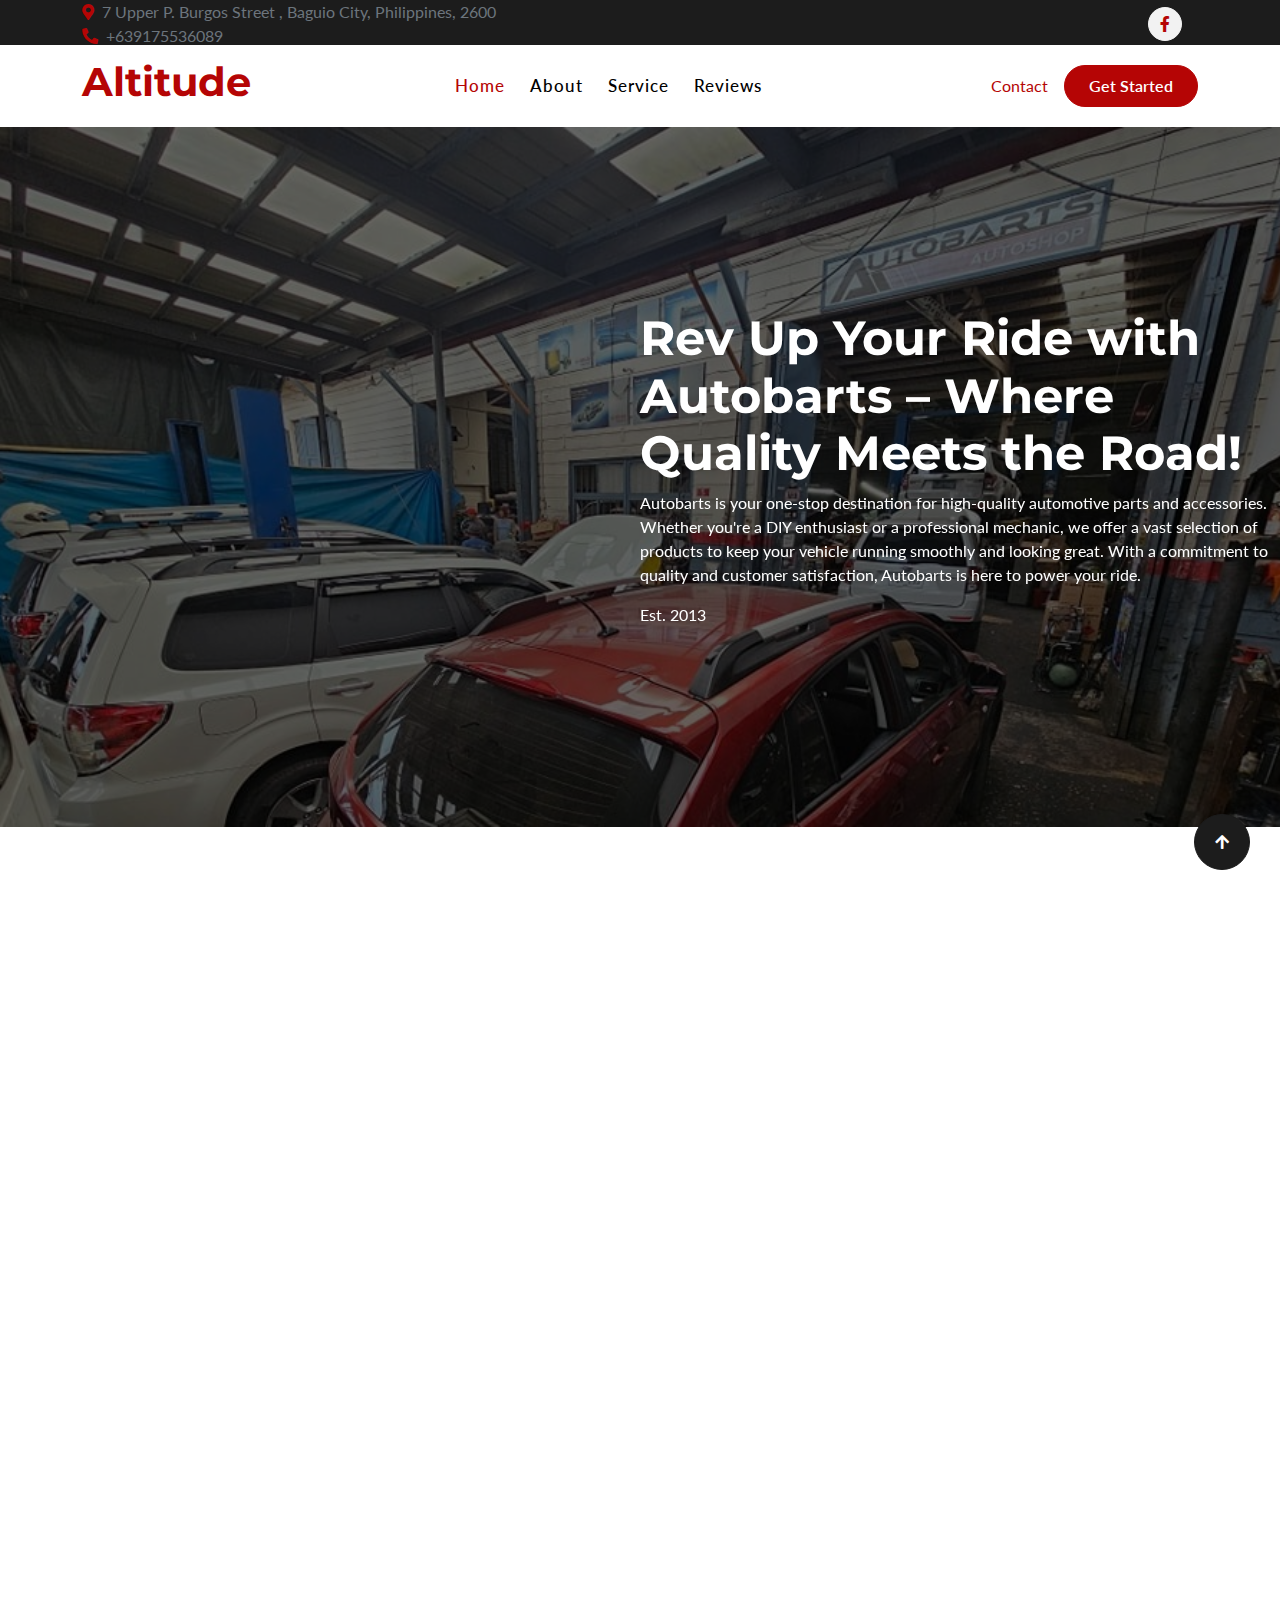
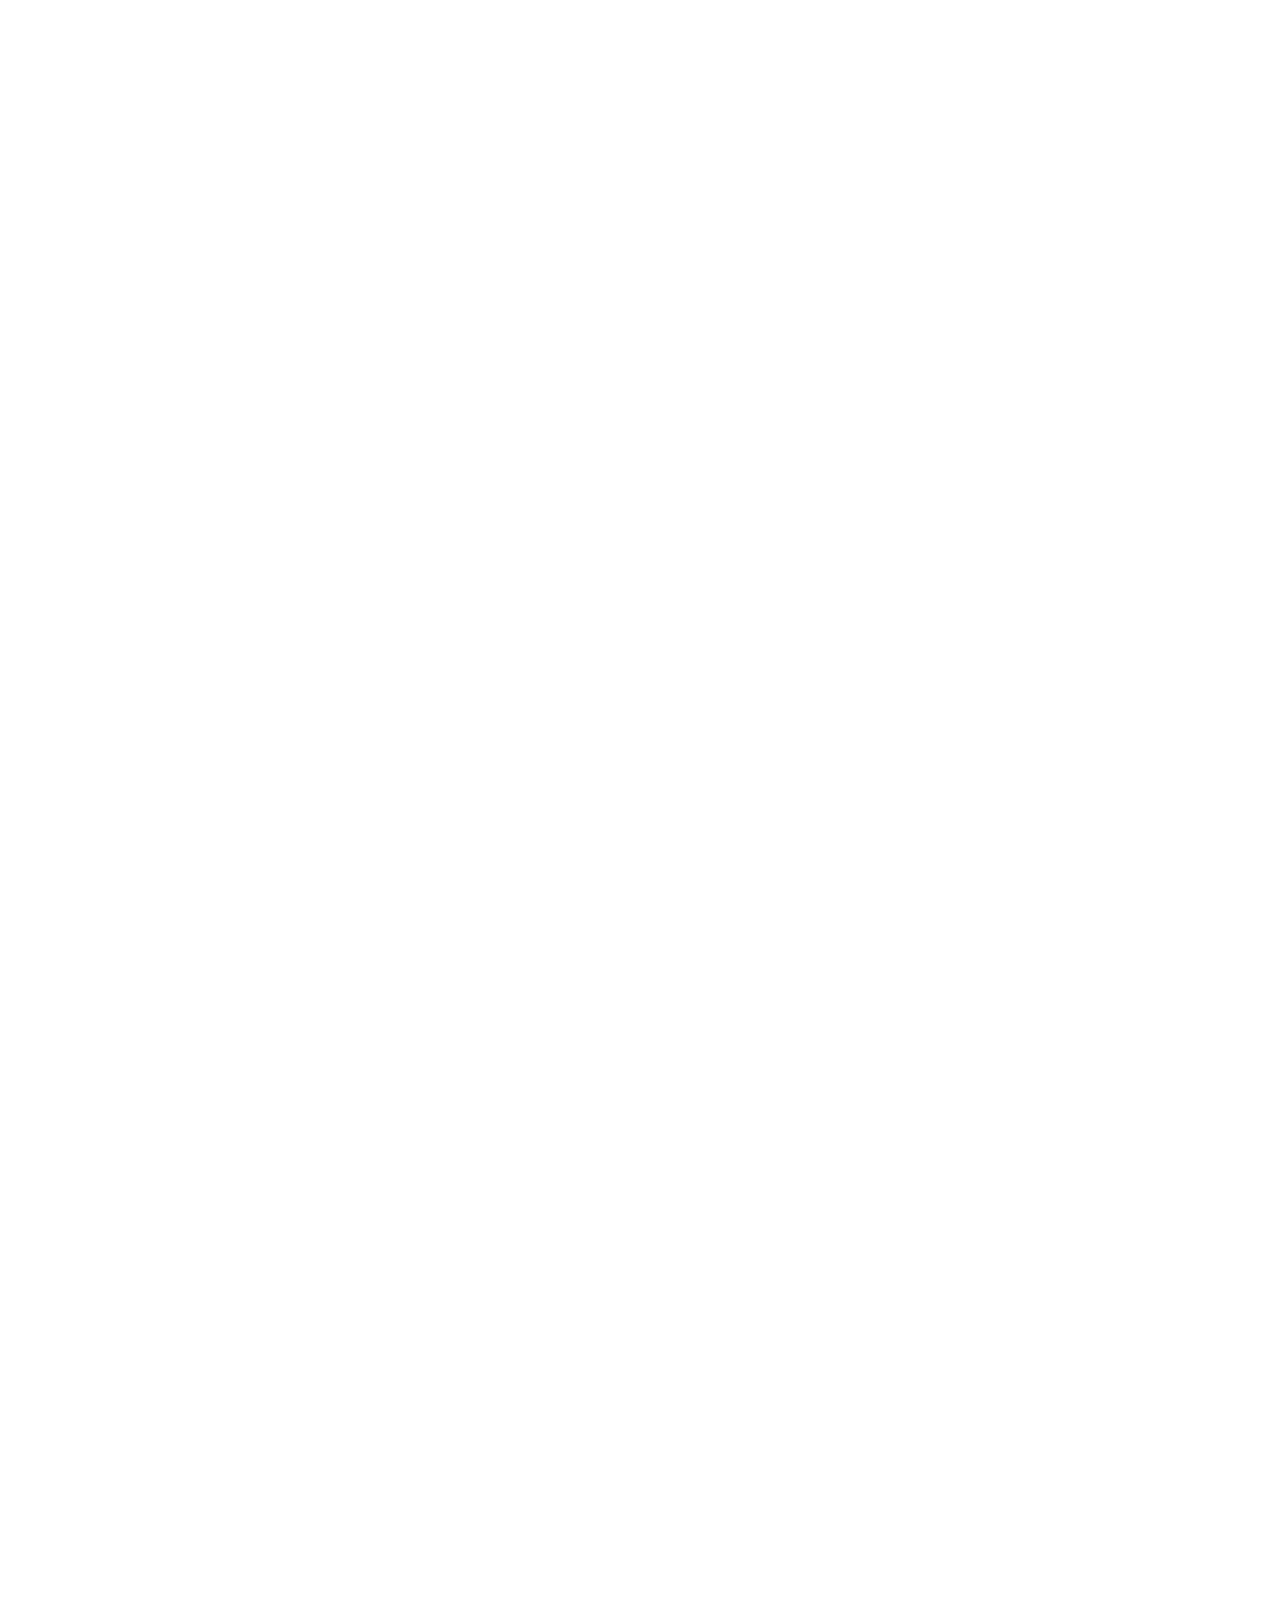
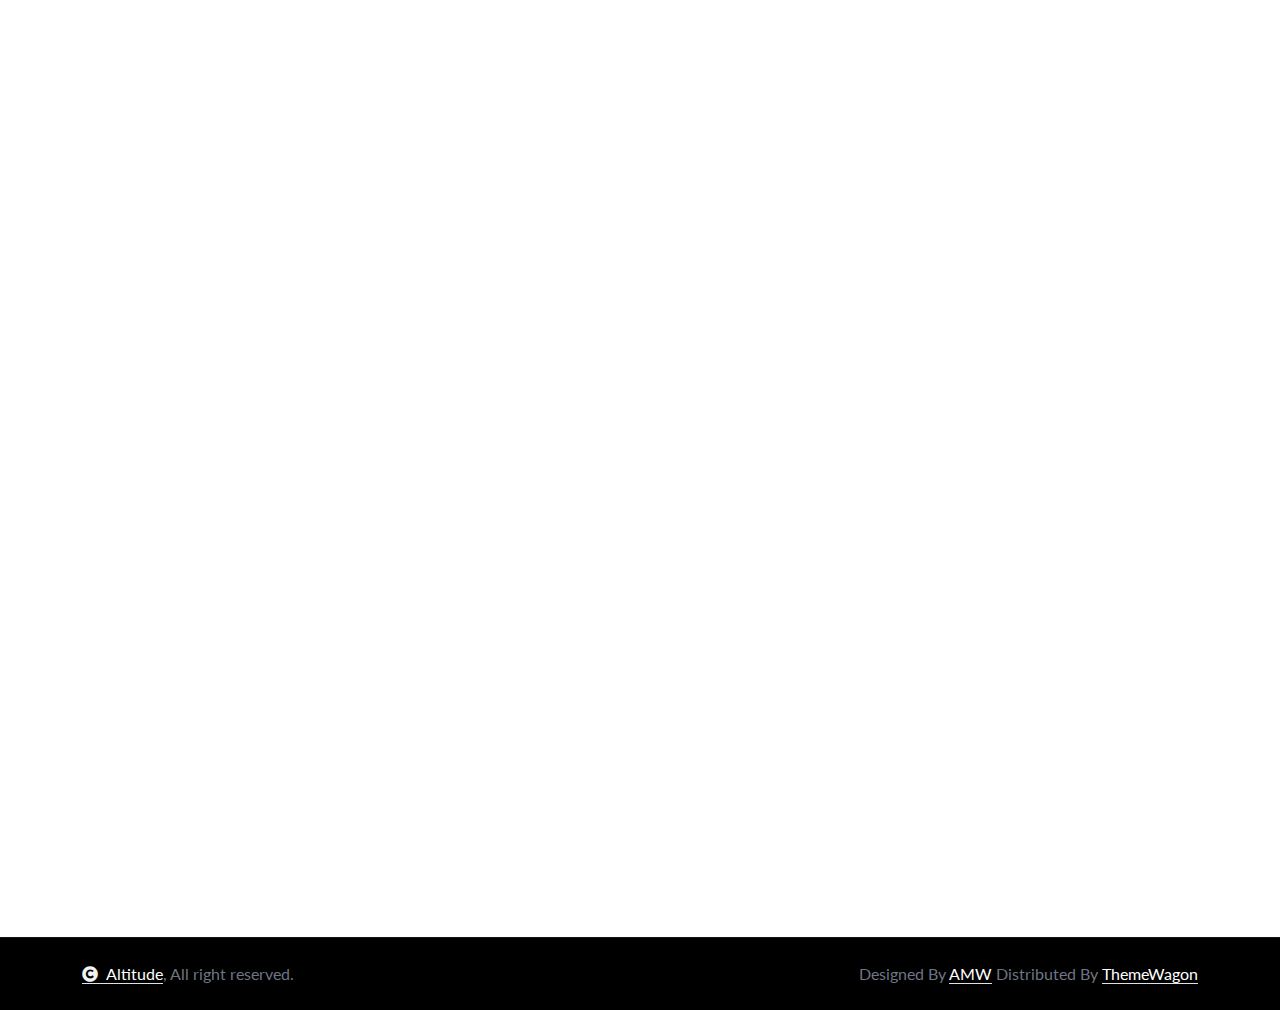
<file: AltitudeLanding/index.html>
<!DOCTYPE html>
<html lang="en">

<head>
    <meta charset="utf-8">
    <title>Altitude - AutoBarts</title>
    <meta content="width=device-width, initial-scale=1.0" name="viewport">
    <meta content="" name="keywords">
    <meta content="" name="description">

    <!-- Google Web Fonts -->
    <link rel="preconnect" href="https://fonts.googleapis.com">
    <link rel="preconnect" href="https://fonts.gstatic.com" crossorigin>
    <link
        href="https://fonts.googleapis.com/css2?family=Lato:ital,wght@0,400;0,700;0,900;1,400;1,700;1,900&family=Montserrat:ital,wght@0,100..900;1,100..900&display=swap"
        rel="stylesheet">

    <!-- Icon Font Stylesheet -->
    <link rel="stylesheet" href="https://use.fontawesome.com/releases/v5.15.4/css/all.css" />
    <link href="https://cdn.jsdelivr.net/npm/bootstrap-icons@1.4.1/font/bootstrap-icons.css" rel="stylesheet">

    <!-- Libraries Stylesheet -->
    <link href="lib/animate/animate.min.css" rel="stylesheet">
    <link href="lib/owlcarousel/assets/owl.carousel.min.css" rel="stylesheet">


    <!-- Customized Bootstrap Stylesheet -->
    <link href="css/bootstrap.min.css" rel="stylesheet">
    <link rel="stylesheet" href="../AltitudeLanding/scss/bootstrap-custom.css">


    <!-- Template Stylesheet -->
    <link href="css/style.css" rel="stylesheet">
</head>

<body>

    <!-- Topbar Start -->
    <div class="container-fluid topbar bg-secondary d-none d-xl-block w-100">
        <div class="container">
            <div class="row gx-0 align-items-center" style="height: 45px;">
                <div class="col-lg-6 text-center text-lg-start mb-lg-0">
                    <div class="d-flex flex-wrap">
                        <a href="https://maps.app.goo.gl/epqcXgo2c72dfPot6" class="text-muted me-4"><i
                                class="fas fa-map-marker-alt text-primary me-2"></i>7
                            Upper P. Burgos Street , Baguio City, Philippines, 2600</a>
                        <a href="+639175536089" class="text-muted me-4"><i
                                class="fas fa-phone-alt text-primary me-2"></i>+639175536089</a>
                    </div>
                </div>
                <div class="col-lg-6 text-center text-lg-end">
                    <div class="d-flex align-items-center justify-content-end">
                        <a href="https://www.facebook.com/Autobarts"
                            class="btn btn-light btn-sm-square rounded-circle me-3"><i
                                class="fab fa-facebook-f"></i></a>
                    </div>
                </div>
            </div>
        </div>
    </div>
    <!-- Topbar End -->

    <!-- Navbar & Hero Start -->
    <div class="container-fluid nav-bar sticky-top px-0 px-lg-4 py-2 py-lg-0">
        <div class="container">
            <nav class="navbar navbar-expand-lg navbar-light">
                <a href="" class="navbar-brand p-0">
                    <h1 class="display-6 text-primary">Altitude</h1>
                </a>
                <button class="navbar-toggler" type="button" data-bs-toggle="collapse" data-bs-target="#navbarCollapse">
                    <span class="fa fa-bars"></span>
                </button>
                <div class="collapse navbar-collapse" id="navbarCollapse">
                    <div class="navbar-nav mx-auto py-0">
                        <a href="index.html" class="nav-item nav-link active">Home</a>
                        <a href="#about" class="nav-item nav-link">About</a>
                        <a href="#service" class="nav-item nav-link">Service</a>
                        <a href="#review" class="nav-item nav-link">Reviews</a>

                    </div>
                    <a href="#footer" class="nav-item nav-link">Contact</a>
                </div>
                <a href="http://localhost/AMW-ALTITUDE-BETA/" class="btn btn-primary rounded-pill py-2 px-4">Get Started</a>
        </div>
        </nav>
    </div>
    </div>
    <!-- Navbar & Hero End -->

    <!-- Carousel Start -->
    <div class="header-carousel">
        <div id="carouselId" class="carousel slide" data-bs-ride="carousel" data-bs-interval="false">
            <div class="carousel-inner" role="listbox">
                <div class="carousel-item active">
                    <img src="img/carousel-2.jpg" class="img-fluid w-100" alt="First slide" />
                    <div class="carousel-caption">
                        <div class="container py-4">
                            <div class="row g-5">
                                <div class="col-lg-6 fadeInRight animated" data-animation="fadeInRight" data-delay="1s"
                                    style="animation-delay: 1s;">
                                </div>
                                </form>
                            </div>
                        </div>
                        <div class="col-lg-6 d-none d-lg-flex fadeInLeft animated" data-animation="fadeInLeft"
                            data-delay="1s" style="animation-delay: 1s;">
                            <div class="text-start">
                                <h1 class="display-5 text-white">Rev Up Your Ride with Autobarts – Where Quality Meets the Road!</h1>
                                <p>Autobarts is your one-stop destination for high-quality automotive parts and accessories. Whether you're a DIY enthusiast or a professional mechanic, we offer a vast selection of products to keep your vehicle running smoothly and looking great. With a commitment to quality and customer satisfaction, Autobarts is here to power your ride.
                                </p>
                                <p> Est. 2013</p>
                            </div>
                        </div>
                    </div>
                </div>
            </div>
        </div>
    </div>
    </div>
    <!-- Carousel End -->

    <!-- About Start -->
    <div id="about" class="container-fluid overflow-hidden about py-5">
        <div class="container py-5">
            <div class="row g-5">
                <div class="col-xl-6 wow fadeInLeft" data-wow-delay="0.2s">
                    <div class="about-item">
                        <div class="pb-5">
                            <h1 class="display-5 text-capitalize"> About <span class="text-primary">Altitude</span></h1>
                            <p class="mb-0">Altitude is the exclusive mobile app for Autobarts Autoshop in Baguio City.
                                Designed to enhance your automotive experience, Altitude offers a convenient platform to
                                schedule appointments, track your vehicle's maintenance, and receive personalized
                                recommendations from our expert technicians. With Altitude, you can enjoy the
                                convenience of digital service scheduling and the peace of mind that comes with knowing
                                your vehicle is in the best hands.</p>
                        </div>
                        <div class="row g-4">
                            <div class="col-lg-6">
                                <div class="text-center rounded bg-secondary p-4">
                                    <h1 class="display-6 text-white">11</h1>
                                    <h5 class="text-light mb-0">Years in the Automotive Services Industry</h5>
                                </div>
                            </div>
                            <div class="col-lg-6">
                                <div class="rounded">
                                    <p class="mb-2"><i class="fa fa-check-circle text-primary me-1"></i> Over-all
                                        Preventive Maintenance</p>
                                    <p class="mb-2"><i class="fa fa-check-circle text-primary me-1"></i> Engine and
                                        Transmission Repair </p>
                                    <p class="mb-2"><i class="fa fa-check-circle text-primary me-1"></i> Brakes and
                                        Clutch Repair</p>
                                    <p class="mb-2"><i class="fa fa-check-circle text-primary me-1"></i> Auto Electrical
                                        or General Wiring</p>
                                    <p class="mb-2"><i class="fa fa-check-circle text-primary me-1"></i> Parts and
                                        Accessories</p>
                                    <p class="mb-2"><i class="fa fa-check-circle text-primary me-1"></i> Body Repair and
                                        Restoration</p>
                                    <p class="mb-2"><i class="fa fa-check-circle text-primary me-1"></i> Car Painting
                                    </p>
                                </div>
                            </div>
                            <div class="col-lg-5 d-flex align-items-center">
                                <a href="#service" class="btn btn-primary rounded py-3 px-5">More About Us</a>
                            </div>
                            <div class="col-lg-7">
                                <div class="d-flex align-items-center">
                                    <img src="img/founder.png"
                                        class="img-fluid rounded-circle border border-4 border-secondary"
                                        style="width: 100px; height: 100px;" alt="Image">
                                    <div class="ms-4">
                                        <h4>Bart Chanponbin</h4>
                                        <p class="mb-0">Autobarts Founder</p>
                                    </div>
                                </div>
                            </div>
                        </div>
                    </div>
                </div>
                <div class="col-xl-6 wow fadeInRight" data-wow-delay="0.2s">
                    <div class="about-img">
                        <div class="img-1">
                            <img src="img/about-img.jpg" class="img-fluid rounded h-100 w-100" alt="">
                        </div>
                        <div class="img-2">
                            <img src="img/about-img-2.jpg" class="img-fluid rounded w-100" alt="">
                        </div>
                    </div>
                </div>
            </div>
        </div>
    </div>
    <!-- About End -->

    <!-- Services Start -->
    <div id="service" class="container-fluid service py-5">
        <div class="container py-5">
            <div class="text-center mx-auto pb-5 wow fadeInUp" data-wow-delay="0.1s" style="max-width: 800px;">
                <h1 class="display-5 text-capitalize mb-3"> Autobarts <span class="text-primary">Services</span></h1>
                <p class="mb-0">Autobarts provides a convenient and efficient way to manage your car's maintenance
                    needs.
                </p>
            </div>
            <div class="row g-4">
                <div class="col-md-6 col-lg-4 wow fadeInUp" data-wow-delay="0.1s">
                    <div class="service-item p-4">
                        <div class="service-icon mb-4">
                        <img src="img/carMechanic.png" alt="Car Maintenance" class="img-fluid" style="width: 50px; height: 50px;">                        </div>
                        <h5 class="mb-3">Overall Car Maintenance</h5>
                        <p class="mb-0">Regular maintenance ensures your vehicle's optimal performance and longevity.
                        </p>
                    </div>
                </div>
                <div class="col-md-6 col-lg-4 wow fadeInUp" data-wow-delay="0.1s">
                    <div class="service-item p-4">
                        <div class="service-icon mb-4">
                            <i class="fas fa-tools fa-2x"></i>
                        </div>
                        <h5 class="mb-3">Engine Repair</h5>
                        <p class="mb-0">Engine repair ensures your vehicle's optimal performance and fuel efficiency.
                        </p>
                    </div>
                </div>
                <div class="col-md-6 col-lg-4 wow fadeInUp" data-wow-delay="0.3s">
                    <div class="service-item p-4">
                        <div class="service-icon mb-4">
                            <img src="img/brakeRepair.png" alt="Brake Repair" class="img-fluid" style="width: 50px; height: 50px;">                        
                        </div>
                        <h5 class="mb-3">Brake and Clutch Repair</h5>
                        <p class="mb-0">Brake and clutch repair ensures vehicle safety and performance.</p>
                    </div>
                </div>
                <div class="col-md-6 col-lg-4 wow fadeInUp" data-wow-delay="0.5s">
                    <div class="service-item p-4">
                        <div class="service-icon mb-4">
                            <img src="img/carWiring.png" alt="General Wiring" class="img-fluid" style="width: 50px; height: 50px;">                        
                        </div>
                        <h5 class="mb-3">General Wiring</h5>
                        <p class="mb-0">General wiring services ensures vehicle's electrical system is functioning
                            properly.</p>
                    </div>
                </div>
                <div class="col-md-6 col-lg-4 wow fadeInUp" data-wow-delay="0.1s">
                    <div class="service-item p-4">
                        <div class="service-icon mb-4">
                            <img src="img/carTransmission.png" alt="Transmission Repair" class="img-fluid" style="width: 50px; height: 50px;">                        
                        </div>
                        <h5 class="mb-3">Transmission Repair</h5>
                        <p class="mb-0">Transmission repair diagnose and fix issues with a vehicle's transmission
                            system.</p>
                    </div>
                </div>
                <div class="col-md-6 col-lg-4 wow fadeInUp" data-wow-delay="0.3s">
                    <div class="service-item p-4">
                        <div class="service-icon mb-4">
                            <img src="img/bodyRepair.png" alt="Body Repair" class="img-fluid" style="width: 50px; height: 50px;">                        
                        </div>
                        <h5 class="mb-3">Body Repair</h5>
                        <p class="mb-0">Body repair services restores your vehicle's appearance and structural
                            integrity.</p>
                    </div>
                </div>
                <div class="col-md-6 col-lg-4 wow fadeInUp" data-wow-delay="0.5s">
                    <div class="service-item p-4">
                        <div class="service-icon mb-4">
                            <img src="img/carAccessories.png" alt="Accessories Installation" class="img-fluid" style="width: 50px; height: 50px;">                        
                        </div>
                        <h5 class="mb-3">Accessories Installation</h5>
                        <p class="mb-0">Accessory installation services enhances your vehicle's functionality and style.
                        </p>
                    </div>
                </div>
                <div class="col-md-6 col-lg-4 wow fadeInUp" data-wow-delay="0.3s">
                    <div class="service-item p-4">
                        <div class="service-icon mb-4">
                            <img src="img/carPaint.png" alt="Car Paint" class="img-fluid" style="width: 50px; height: 50px;">                        
                        </div>
                        <h5 class="mb-3">Car Painting</h5>
                        <p class="mb-0">Car painting restores a vehicle's appearance and protects its exterior from the
                            elements.</p>
                    </div>
                </div>
                <div class="col-md-6 col-lg-4 wow fadeInUp" data-wow-delay="0.5s">
                    <div class="service-item p-4">
                        <div class="service-icon mb-4">
                            <img src="img/carWash.png" alt="Car Wash" class="img-fluid" style="width: 50px; height: 50px;">                        
                        </div>
                        <h5 class="mb-3">Car Wash</h5>
                        <p class="mb-0">Car wash clean and maintain the exterior of the vehicle, removing dirt, grime,
                            and stains.</p>
                    </div>
                </div>

            </div>
        </div>
    </div>
    <!-- Services End -->

    <!-- Review Start -->
    <div id="review" class="container-fluid testimonial py-5">
        <div class="container py-5">
            <div class="text-center mx-auto pb-5 wow fadeInUp" data-wow-delay="0.1s" style="max-width: 800px;">
                <h1 class="display-5 text-capitalize mb-3">Our Clients<span class="text-primary"> Reviews</span></h1>
            </div>
            <div class="owl-carousel testimonial-carousel wow fadeInUp" data-wow-delay="0.1s">
                <div class="testimonial-item">
                    <div class="testimonial-quote"><i class="fa fa-quote-right fa-2x"></i>
                    </div>
                    <div class="testimonial-inner p-4">
                        <div class="ms-4">
                            <h4>Customer no.1 </h4>
                            <div class="d-flex text-primary">
                                <i class="fas fa-star"></i>
                                <i class="fas fa-star"></i>
                                <i class="fas fa-star"></i>
                                <i class="fas fa-star"></i>
                                <i class="fas fa-star"></i>
                            </div>
                        </div>
                    </div>
                    <div class="border-top rounded-bottom p-4">
                        <p class="mb-0">Super responsive and express service👍👍👍
                            Very accomodating si Sir Bart and staff. We stayed in Baguio and had a problem with our car
                            airconditioning. Problem solved in a few minutes, kudos to Autobarts Autoshop. Shoutout here
                            from Pampanga👌</p>
                    </div>
                </div>
                <div class="testimonial-item">
                    <div class="testimonial-quote"><i class="fa fa-quote-right fa-2x"></i>
                    </div>
                    <div class="testimonial-inner p-4">
                        <div class="ms-4">
                            <h4>Customer no. 2</h4>
                            <div class="d-flex text-primary">
                                <i class="fas fa-star"></i>
                                <i class="fas fa-star"></i>
                                <i class="fas fa-star"></i>
                                <i class="fas fa-star"></i>
                                <i class="fas fa-star"></i>
                            </div>
                        </div>
                    </div>
                    <div class="border-top rounded-bottom p-4">
                        <p class="mb-0">We went to Baguio for vacation nun nagka problem ang car namin along Marcos
                            Hiway. The owner Mr. Bart is accommodating, he answered our call and assisted us.
                            Staff Ms. Dianne and the mechanics were so nice, efficient and reliable. Para hindi masira
                            ang trip they did their best para matapos within the day ung repair. God bless your shop and
                            all the staff. 😊</p>
                    </div>
                </div>
                <div class="testimonial-item">
                    <div class="testimonial-quote"><i class="fa fa-quote-right fa-2x"></i>
                    </div>
                    <div class="testimonial-inner p-4">
                        <div class="ms-4">
                            <h4>Customer no. 3</h4>
                            <div class="d-flex text-primary">
                                <i class="fas fa-star"></i>
                                <i class="fas fa-star"></i>
                                <i class="fas fa-star"></i>
                                <i class="fas fa-star"></i>
                                <i class="fas fa-star"></i>
                            </div>
                        </div>
                    </div>
                    <div class="border-top rounded-bottom p-4">
                        <p class="mb-0">His shop’s service is superb! He and his staff went above and beyond the usual
                            standards of customer service. Very thorough, plus he doesn’t overcharge. Highly
                            recommended!</p>
                    </div>
                </div>
            </div>
        </div>
    </div>
    <!-- Review End -->

    <!-- Footer Start -->
    <div id="footer" class="container-fluid footer py-5 wow fadeIn" data-wow-delay="0.2s">
        <div class="container py-5">
            <div class="row g-5">
                <div class="col-md-6 col-lg-6 col-xl-3">
                    <div class="footer-item d-flex flex-column">
                        <div class="footer-item">
                            <h4 class="text-white mb-4">About Us</h4>
                            <p class="mb-3">Altitude is the exclusive mobile app for Autobarts Autoshop in Baguio City.
                                Designed to enhance your automotive experience, Altitude offers a convenient platform to
                                schedule appointments, track your vehicle's maintenance, and receive personalized
                                recommendations from our expert technicians.
                            </p>
                        </div>
                    </div>
                </div>
                <div class="col-md-6 col-lg-6 col-xl-3">
                    <div class="footer-item d-flex flex-column">
                        <h4 class="text-white mb-4">Quick Links</h4>
                        <a href="#"><i class="fas fa-angle-right me-2"></i> Home</a>
                        <a href="#about"><i class="fas fa-angle-right me-2"></i> About</a>
                        <a href="#service"><i class="fas fa-angle-right me-2"></i> Services</a>
                        <a href="#review"><i class="fas fa-angle-right me-2"></i> Reviews</a>
                        <a href="#"><i class="fas fa-angle-right me-2"></i> Terms & Conditions</a>
                    </div>
                </div>
                <div class="col-md-6 col-lg-6 col-xl-3">
                    <div class="footer-item d-flex flex-column">
                        <h4 class="text-white mb-4">Business Hours</h4>
                        <div class="mb-3">
                            <h6 class="text-muted mb-0">Monday - Saturday:</h6>
                            <p class="text-white mb-0">08:00 am to 07:00 pm</p>
                        </div>
                        <div class="mb-3">
                            <h6 class="text-muted mb-0">Sunday:</h6>
                            <p class="text-white mb-0">Closed</p>
                        </div>
                        <div class="mb-3">
                            <h6 class="text-muted mb-0">Holidays:</h6>
                            <p class="text-white mb-0">Closed</p>
                        </div>
                    </div>
                </div>
                <div class="col-md-6 col-lg-6 col-xl-3">
                    <div class="footer-item d-flex flex-column">
                        <h4 class="text-white mb-4">Contact Info</h4>
                        <a href="#"><i class="fa fa-map-marker-alt me-2"></i> 7 Upper P. Burgos Street , Baguio
                            City, Philippines, 2600</a>
                        <!-- <a href="mailto:info@example.com"><i class="fas fa-envelope me-2"></i> info@example.com</a> -->
                        <a href="tel:+012 345 67890"><i class="fas fa-phone me-2"></i> +63 917 553 6089</a>
                        <!-- <a href="tel:+012 345 67890" class="mb-3"><i class="fas fa-print me-2"></i> +012 345 67890</a> -->
                        <div class="d-flex">
                            <a class="btn btn-secondary btn-md-square rounded-circle me-3"
                                href="https://www.facebook.com/Autobarts/about"><i
                                    class="fab fa-facebook-f text-white"></i></a>
                            <!-- <a class="btn btn-secondary btn-md-square rounded-circle me-3" href=""><i
                                    class="fab fa-twitter text-white"></i></a>
                            <a class="btn btn-secondary btn-md-square rounded-circle me-3" href=""><i
                                    class="fab fa-instagram text-white"></i></a>
                            <a class="btn btn-secondary btn-md-square rounded-circle me-0" href=""><i
                                    class="fab fa-linkedin-in text-white"></i></a> -->
                        </div>
                    </div>
                </div>
            </div>
        </div>
    </div>
    <!-- Footer End -->

    <!-- Copyright Start -->
    <div class="container-fluid copyright py-4">
        <div class="container">
            <div class="row g-4 align-items-center">
                <div class="col-md-6 text-center text-md-start mb-md-0">
                    <span class="text-body"><a href="#" class="border-bottom text-white"><i
                                class="fas fa-copyright text-light me-2"></i>Altitude</a>, All right
                        reserved.</span>
                </div>
                <div class="col-md-6 text-center text-md-end text-body">
                    <!--/*** This template is free as long as you keep the below author’s credit link/attribution link/backlink. ***/-->
                    <!--/*** If you'd like to use the template without the below author’s credit link/attribution link/backlink, ***/-->
                    <!--/*** you can purchase the Credit Removal License from "https://htmlcodex.com/credit-removal". ***/-->
                    Designed By <a class="border-bottom text-white" href="#">AMW</a>
                    Distributed By <a class="border-bottom text-white" href="https://themewagon.com">ThemeWagon</a>
                </div>
            </div>
        </div>
    </div>
    <!-- Copyright End -->


    <!-- Back to Top -->
    <a href="#" class="btn btn-secondary btn-lg-square rounded-circle back-to-top"><i class="fa fa-arrow-up"></i></a>


    <!-- JavaScript Libraries -->
    <script src="https://ajax.googleapis.com/ajax/libs/jquery/3.6.4/jquery.min.js"></script>
    <script src="https://cdn.jsdelivr.net/npm/bootstrap@5.0.0/dist/js/bootstrap.bundle.min.js"></script>
    <script src="lib/wow/wow.min.js"></script>
    <script src="lib/easing/easing.min.js"></script>
    <script src="lib/waypoints/waypoints.min.js"></script>
    <script src="lib/counterup/counterup.min.js"></script>
    <script src="lib/owlcarousel/owl.carousel.min.js"></script>


    <!-- Template Javascript -->
    <script src="js/main.js"></script>
</body>

</html>
</file>
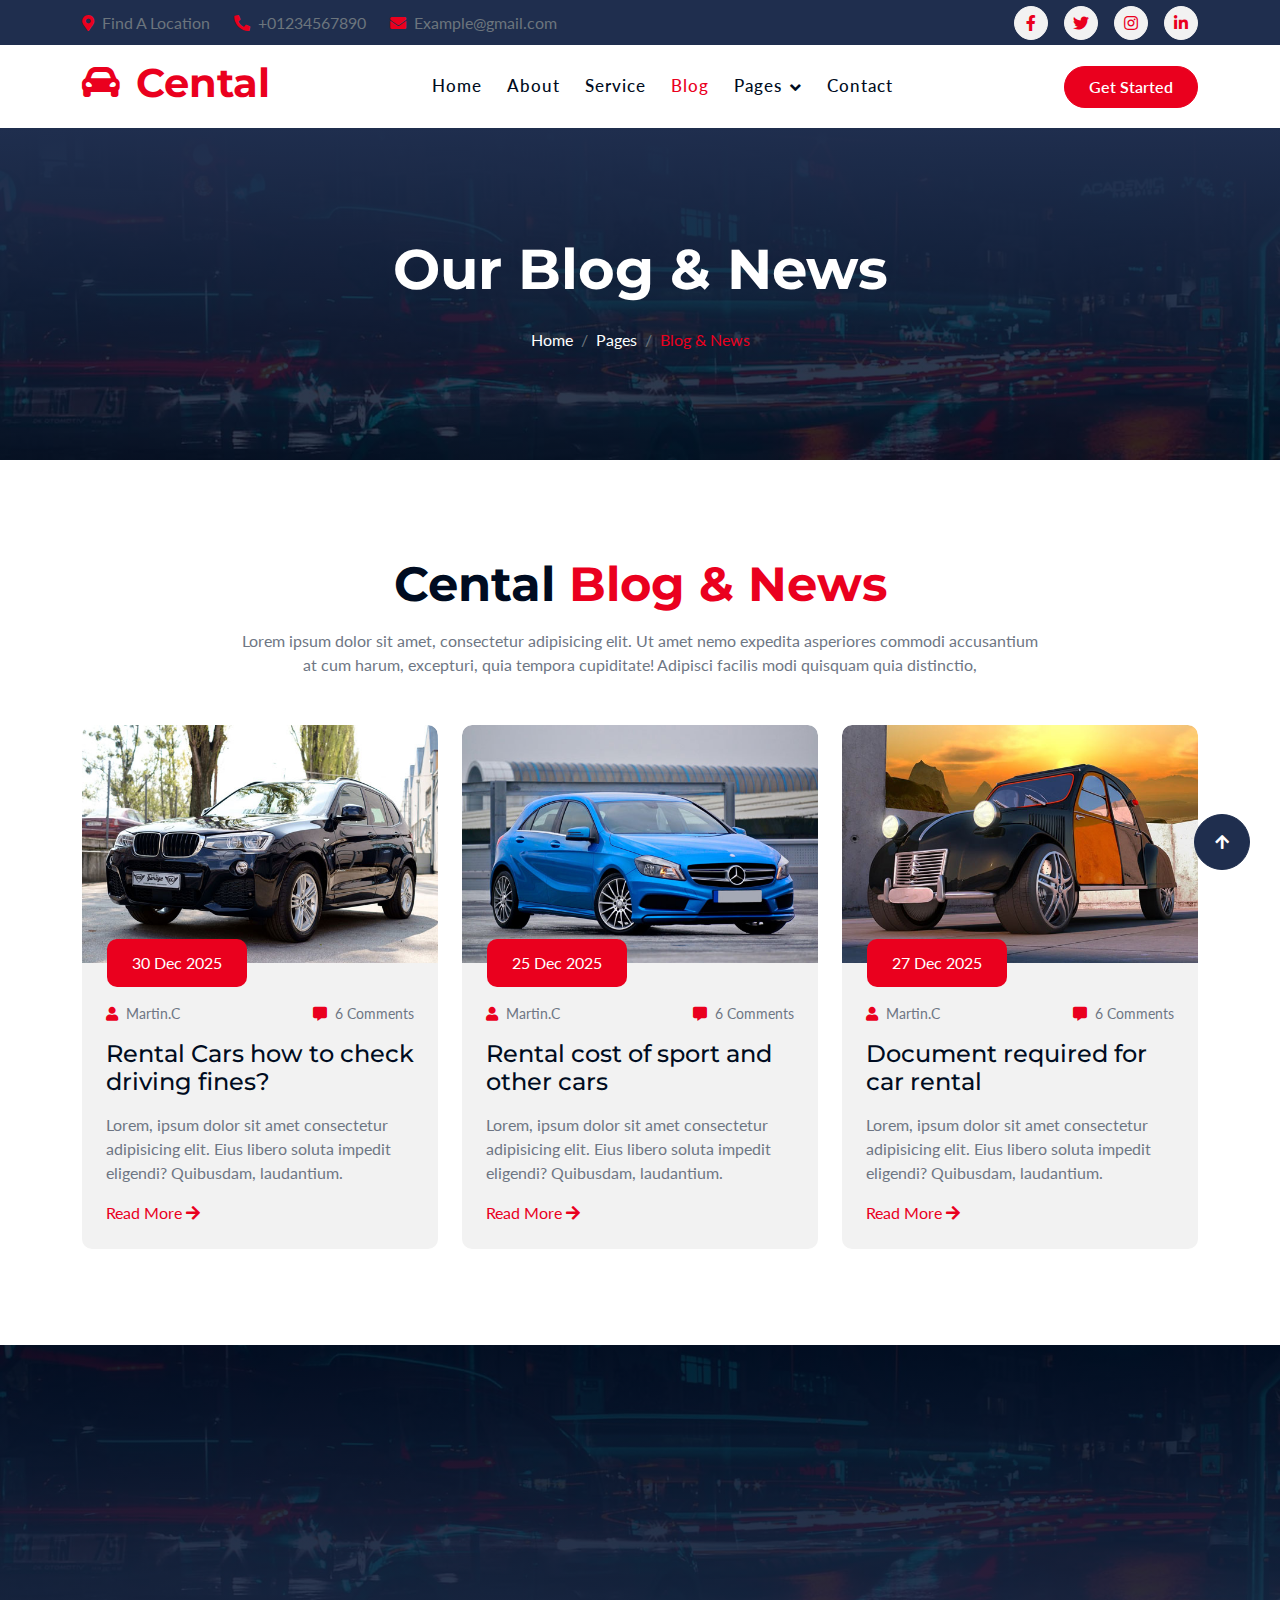
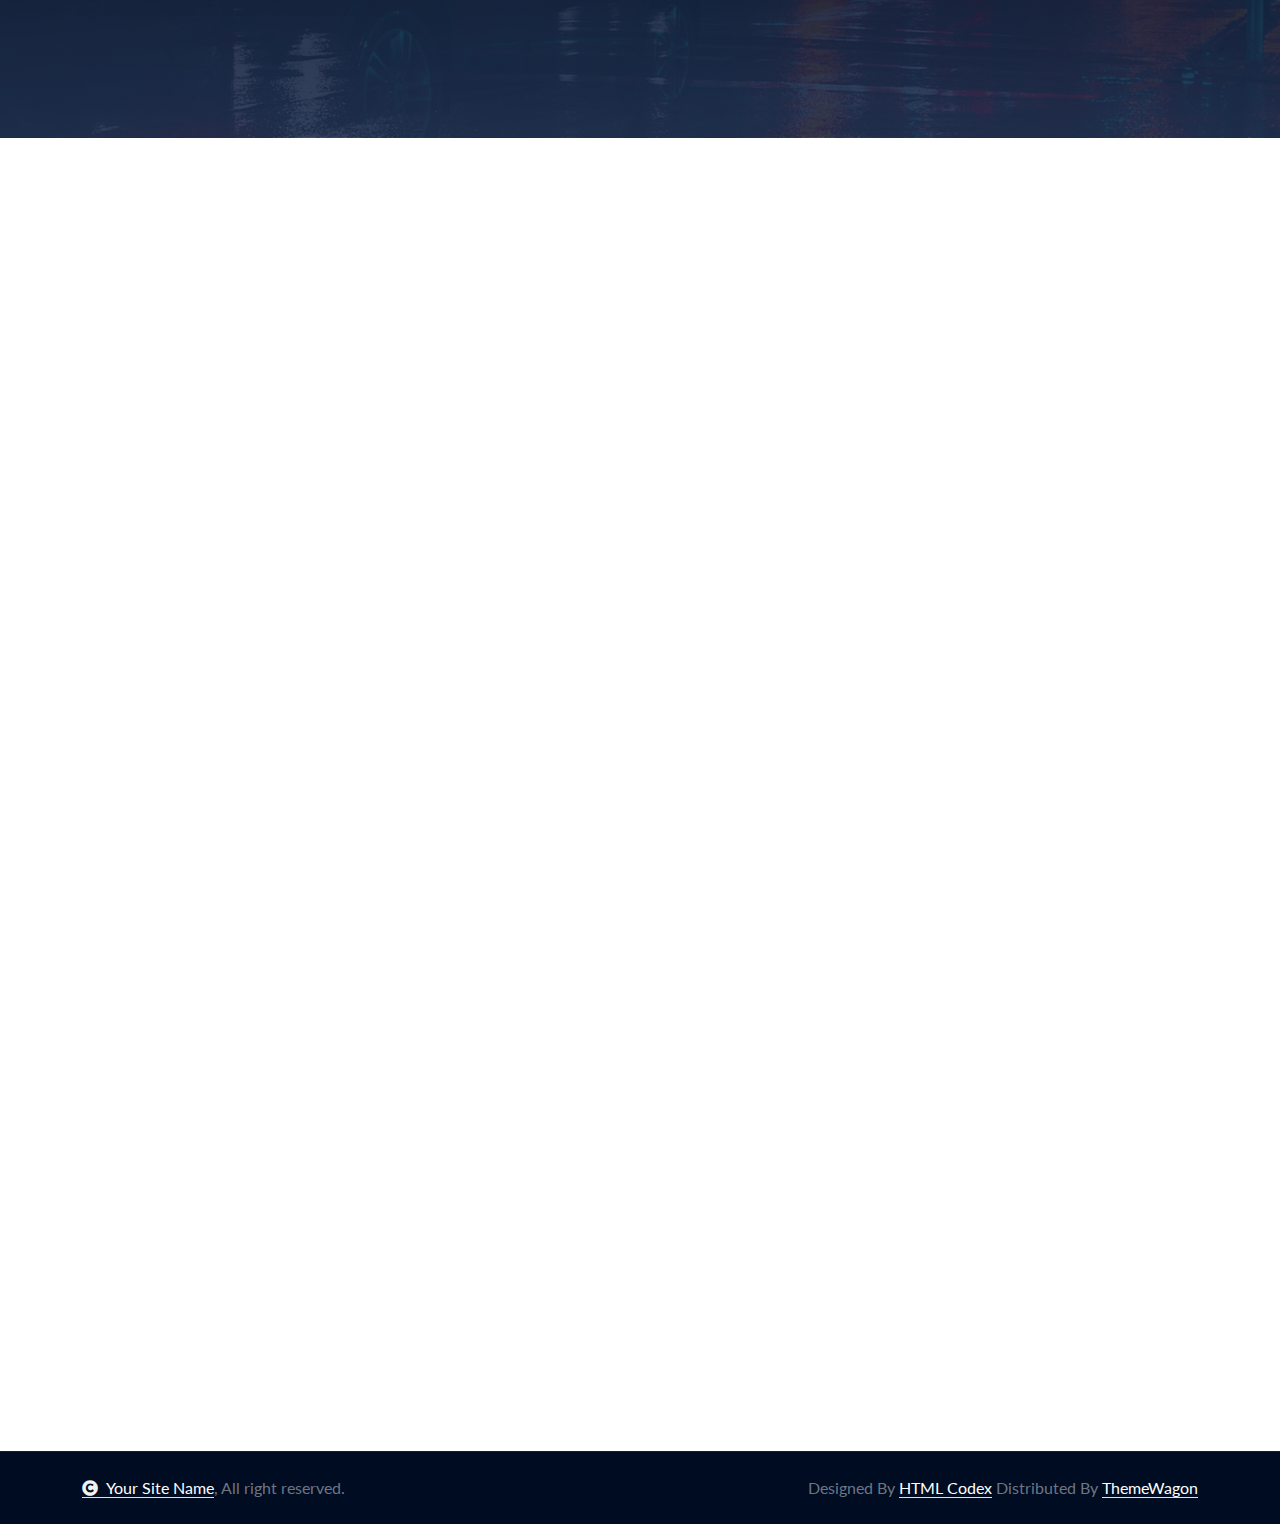
<file: Altitude Landing/blog.html>
<!DOCTYPE html>
<html lang="en">

    <head>
        <meta charset="utf-8">
        <title>Cental - Car Rent Website Template</title>
        <meta content="width=device-width, initial-scale=1.0" name="viewport">
        <meta content="" name="keywords">
        <meta content="" name="description">

        <!-- Google Web Fonts -->
        <link rel="preconnect" href="https://fonts.googleapis.com">
        <link rel="preconnect" href="https://fonts.gstatic.com" crossorigin>
        <link href="https://fonts.googleapis.com/css2?family=Lato:ital,wght@0,400;0,700;0,900;1,400;1,700;1,900&family=Montserrat:ital,wght@0,100..900;1,100..900&display=swap" rel="stylesheet"> 

        <!-- Icon Font Stylesheet -->
        <link rel="stylesheet" href="https://use.fontawesome.com/releases/v5.15.4/css/all.css"/>
        <link href="https://cdn.jsdelivr.net/npm/bootstrap-icons@1.4.1/font/bootstrap-icons.css" rel="stylesheet">

        <!-- Libraries Stylesheet -->
        <link href="lib/animate/animate.min.css" rel="stylesheet">
        <link href="lib/owlcarousel/assets/owl.carousel.min.css" rel="stylesheet">


        <!-- Customized Bootstrap Stylesheet -->
        <link href="css/bootstrap.min.css" rel="stylesheet">

        <!-- Template Stylesheet -->
        <link href="css/style.css" rel="stylesheet">
    </head>

    <body>

        <!-- Spinner Start -->
        <div id="spinner" class="show bg-white position-fixed translate-middle w-100 vh-100 top-50 start-50 d-flex align-items-center justify-content-center">
            <div class="spinner-border text-primary" style="width: 3rem; height: 3rem;" role="status">
                <span class="sr-only">Loading...</span>
            </div>
        </div>
        <!-- Spinner End -->

        <!-- Topbar Start -->
        <div class="container-fluid topbar bg-secondary d-none d-xl-block w-100">
            <div class="container">
                <div class="row gx-0 align-items-center" style="height: 45px;">
                    <div class="col-lg-6 text-center text-lg-start mb-lg-0">
                        <div class="d-flex flex-wrap">
                            <a href="#" class="text-muted me-4"><i class="fas fa-map-marker-alt text-primary me-2"></i>Find A Location</a>
                            <a href="tel:+01234567890" class="text-muted me-4"><i class="fas fa-phone-alt text-primary me-2"></i>+01234567890</a>
                            <a href="mailto:example@gmail.com" class="text-muted me-0"><i class="fas fa-envelope text-primary me-2"></i>Example@gmail.com</a>
                        </div>
                    </div>
                    <div class="col-lg-6 text-center text-lg-end">
                        <div class="d-flex align-items-center justify-content-end">
                            <a href="#" class="btn btn-light btn-sm-square rounded-circle me-3"><i class="fab fa-facebook-f"></i></a>
                            <a href="#" class="btn btn-light btn-sm-square rounded-circle me-3"><i class="fab fa-twitter"></i></a>
                            <a href="#" class="btn btn-light btn-sm-square rounded-circle me-3"><i class="fab fa-instagram"></i></a>
                            <a href="#" class="btn btn-light btn-sm-square rounded-circle me-0"><i class="fab fa-linkedin-in"></i></a>
                        </div>
                    </div>
                </div>
            </div>
        </div>
        <!-- Topbar End -->

        <!-- Navbar & Hero Start -->
        <div class="container-fluid nav-bar sticky-top px-0 px-lg-4 py-2 py-lg-0">
            <div class="container">
                <nav class="navbar navbar-expand-lg navbar-light">
                    <a href="" class="navbar-brand p-0">
                        <h1 class="display-6 text-primary"><i class="fas fa-car-alt me-3"></i></i>Cental</h1>
                        <!-- <img src="img/logo.png" alt="Logo"> -->
                    </a>
                    <button class="navbar-toggler" type="button" data-bs-toggle="collapse" data-bs-target="#navbarCollapse">
                        <span class="fa fa-bars"></span>
                    </button>
                    <div class="collapse navbar-collapse" id="navbarCollapse">
                        <div class="navbar-nav mx-auto py-0">
                            <a href="index.html" class="nav-item nav-link">Home</a>
                            <a href="about.html" class="nav-item nav-link">About</a>
                            <a href="service.html" class="nav-item nav-link">Service</a>
                            <a href="blog.html" class="nav-item nav-link active">Blog</a>
                            
                            <div class="nav-item dropdown">
                                <a href="#" class="nav-link dropdown-toggle" data-bs-toggle="dropdown">Pages</a>
                                <div class="dropdown-menu m-0">
                                    <a href="feature.html" class="dropdown-item">Our Feature</a>
                                    <a href="cars.html" class="dropdown-item">Our Cars</a>
                                    <a href="team.html" class="dropdown-item">Our Team</a>
                                    <a href="testimonial.html" class="dropdown-item">Testimonial</a>
                                    <a href="404.html" class="dropdown-item">404 Page</a>
                                </div>
                            </div>
                            <a href="contact.html" class="nav-item nav-link">Contact</a>
                        </div>
                        <a href="#" class="btn btn-primary rounded-pill py-2 px-4">Get Started</a>
                    </div>
                </nav>
            </div>
        </div>
        <!-- Navbar & Hero End -->

        <!-- Header Start -->
        <div class="container-fluid bg-breadcrumb">
            <div class="container text-center py-5" style="max-width: 900px;">
                <h4 class="text-white display-4 mb-4 wow fadeInDown" data-wow-delay="0.1s">Our Blog & News</h4>
                <ol class="breadcrumb d-flex justify-content-center mb-0 wow fadeInDown" data-wow-delay="0.3s">
                    <li class="breadcrumb-item"><a href="index.html">Home</a></li>
                    <li class="breadcrumb-item"><a href="#">Pages</a></li>
                    <li class="breadcrumb-item active text-primary">Blog & News</li>
                </ol>    
            </div>
        </div>
        <!-- Header End -->

        <!-- Blog Start -->
        <div class="container-fluid blog py-5">
            <div class="container py-5">
                <div class="text-center mx-auto pb-5 wow fadeInUp" data-wow-delay="0.1s" style="max-width: 800px;">
                    <h1 class="display-5 text-capitalize mb-3">Cental<span class="text-primary"> Blog & News</span></h1>
                    <p class="mb-0">Lorem ipsum dolor sit amet, consectetur adipisicing elit. Ut amet nemo expedita asperiores commodi accusantium at cum harum, excepturi, quia tempora cupiditate! Adipisci facilis modi quisquam quia distinctio,
                    </p>
                </div>
                <div class="row g-4">
                    <div class="col-lg-4 wow fadeInUp" data-wow-delay="0.1s">
                        <div class="blog-item">
                            <div class="blog-img">
                                <img src="img/blog-1.jpg" class="img-fluid rounded-top w-100" alt="Image">
                            </div>
                            <div class="blog-content rounded-bottom p-4">
                                <div class="blog-date">30 Dec 2025</div>
                                <div class="blog-comment my-3">
                                    <div class="small"><span class="fa fa-user text-primary"></span><span class="ms-2">Martin.C</span></div>
                                    <div class="small"><span class="fa fa-comment-alt text-primary"></span><span class="ms-2">6 Comments</span></div>
                                </div>
                                <a href="#" class="h4 d-block mb-3">Rental Cars how to check driving fines?</a>
                                <p class="mb-3">Lorem, ipsum dolor sit amet consectetur adipisicing elit. Eius libero soluta impedit eligendi? Quibusdam, laudantium.</p>
                                <a href="#" class="">Read More  <i class="fa fa-arrow-right"></i></a>
                            </div>
                        </div>
                    </div>
                    <div class="col-lg-4 wow fadeInUp" data-wow-delay="0.3s">
                        <div class="blog-item">
                            <div class="blog-img">
                                <img src="img/blog-2.jpg" class="img-fluid rounded-top w-100" alt="Image">
                            </div>
                            <div class="blog-content rounded-bottom p-4">
                                <div class="blog-date">25 Dec 2025</div>
                                <div class="blog-comment my-3">
                                    <div class="small"><span class="fa fa-user text-primary"></span><span class="ms-2">Martin.C</span></div>
                                    <div class="small"><span class="fa fa-comment-alt text-primary"></span><span class="ms-2">6 Comments</span></div>
                                </div>
                                <a href="#" class="h4 d-block mb-3">Rental cost of sport and other cars</a>
                                <p class="mb-3">Lorem, ipsum dolor sit amet consectetur adipisicing elit. Eius libero soluta impedit eligendi? Quibusdam, laudantium.</p>
                                <a href="#" class="">Read More  <i class="fa fa-arrow-right"></i></a>
                            </div>
                        </div>
                    </div>
                    <div class="col-lg-4 wow fadeInUp" data-wow-delay="0.5s">
                        <div class="blog-item">
                            <div class="blog-img">
                                <img src="img/blog-3.jpg" class="img-fluid rounded-top w-100" alt="Image">
                            </div>
                            <div class="blog-content rounded-bottom p-4">
                                <div class="blog-date">27 Dec 2025</div>
                                <div class="blog-comment my-3">
                                    <div class="small"><span class="fa fa-user text-primary"></span><span class="ms-2">Martin.C</span></div>
                                    <div class="small"><span class="fa fa-comment-alt text-primary"></span><span class="ms-2">6 Comments</span></div>
                                </div>
                                <a href="#" class="h4 d-block mb-3">Document required for car rental</a>
                                <p class="mb-3">Lorem, ipsum dolor sit amet consectetur adipisicing elit. Eius libero soluta impedit eligendi? Quibusdam, laudantium.</p>
                                <a href="#" class="">Read More  <i class="fa fa-arrow-right"></i></a>
                            </div>
                        </div>
                    </div>
                </div>
            </div>
        </div>
        <!-- Blog End -->

        <!-- Fact Counter -->
        <div class="container-fluid counter py-5">
            <div class="container py-5">
                <div class="row g-5">
                    <div class="col-md-6 col-lg-6 col-xl-3 wow fadeInUp" data-wow-delay="0.1s">
                        <div class="counter-item text-center">
                            <div class="counter-item-icon mx-auto">
                                <i class="fas fa-thumbs-up fa-2x"></i>
                            </div>
                            <div class="counter-counting my-3">
                                <span class="text-white fs-2 fw-bold" data-toggle="counter-up">829</span>
                                <span class="h1 fw-bold text-white">+</span>
                            </div>
                            <h4 class="text-white mb-0">Happy Clients</h4>
                        </div>
                    </div>
                    <div class="col-md-6 col-lg-6 col-xl-3 wow fadeInUp" data-wow-delay="0.3s">
                        <div class="counter-item text-center">
                            <div class="counter-item-icon mx-auto">
                                <i class="fas fa-car-alt fa-2x"></i>
                            </div>
                            <div class="counter-counting my-3">
                                <span class="text-white fs-2 fw-bold" data-toggle="counter-up">56</span>
                                <span class="h1 fw-bold text-white">+</span>
                            </div>
                            <h4 class="text-white mb-0">Number of Cars</h4>
                        </div>
                    </div>
                    <div class="col-md-6 col-lg-6 col-xl-3 wow fadeInUp" data-wow-delay="0.5s">
                        <div class="counter-item text-center">
                            <div class="counter-item-icon mx-auto">
                                <i class="fas fa-building fa-2x"></i>
                            </div>
                            <div class="counter-counting my-3">
                                <span class="text-white fs-2 fw-bold" data-toggle="counter-up">127</span>
                                <span class="h1 fw-bold text-white">+</span>
                            </div>
                            <h4 class="text-white mb-0">Car Center</h4>
                        </div>
                    </div>
                    <div class="col-md-6 col-lg-6 col-xl-3 wow fadeInUp" data-wow-delay="0.7s">
                        <div class="counter-item text-center">
                            <div class="counter-item-icon mx-auto">
                                <i class="fas fa-clock fa-2x"></i>
                            </div>
                            <div class="counter-counting my-3">
                                <span class="text-white fs-2 fw-bold" data-toggle="counter-up">589</span>
                                <span class="h1 fw-bold text-white">+</span>
                            </div>
                            <h4 class="text-white mb-0">Total kilometers</h4>
                        </div>
                    </div>
                </div>
            </div>
        </div>
        <!-- Fact Counter -->

        <!-- Banner Start -->
        <div class="container-fluid banner py-5 wow zoomInDown" data-wow-delay="0.1s">
            <div class="container py-5">
                <div class="banner-item rounded">
                    <img src="img/banner-1.jpg" class="img-fluid rounded w-100" alt="">
                    <div class="banner-content">
                        <h2 class="text-primary">Rent Your Car</h2>
                        <h1 class="text-white">Interested in Renting?</h1>
                        <p class="text-white">Don't hesitate and send us a message.</p>
                        <div class="banner-btn">
                            <a href="#" class="btn btn-secondary rounded-pill py-3 px-4 px-md-5 me-2">WhatchApp</a>
                            <a href="#" class="btn btn-primary rounded-pill py-3 px-4 px-md-5 ms-2">Contact Us</a>
                        </div>
                    </div>
                </div>
            </div>
        </div>
        <!-- Banner End -->

        <!-- Footer Start -->
        <div class="container-fluid footer py-5 wow fadeIn" data-wow-delay="0.2s">
            <div class="container py-5">
                <div class="row g-5">
                    <div class="col-md-6 col-lg-6 col-xl-3">
                        <div class="footer-item d-flex flex-column">
                            <div class="footer-item">
                                <h4 class="text-white mb-4">About Us</h4>
                                <p class="mb-3">Dolor amet sit justo amet elitr clita ipsum elitr est.Lorem ipsum dolor sit amet, consectetur adipiscing elit consectetur adipiscing elit.</p>
                            </div>
                            <div class="position-relative">
                                <input class="form-control rounded-pill w-100 py-3 ps-4 pe-5" type="text" placeholder="Enter your email">
                                <button type="button" class="btn btn-secondary rounded-pill position-absolute top-0 end-0 py-2 mt-2 me-2">Subscribe</button>
                            </div>
                        </div>
                    </div>
                    <div class="col-md-6 col-lg-6 col-xl-3">
                        <div class="footer-item d-flex flex-column">
                            <h4 class="text-white mb-4">Quick Links</h4>
                            <a href="#"><i class="fas fa-angle-right me-2"></i> About</a>
                            <a href="#"><i class="fas fa-angle-right me-2"></i> Cars</a>
                            <a href="#"><i class="fas fa-angle-right me-2"></i> Car Types</a>
                            <a href="#"><i class="fas fa-angle-right me-2"></i> Team</a>
                            <a href="#"><i class="fas fa-angle-right me-2"></i> Contact us</a>
                            <a href="#"><i class="fas fa-angle-right me-2"></i> Terms & Conditions</a>
                        </div>
                    </div>
                    <div class="col-md-6 col-lg-6 col-xl-3">
                        <div class="footer-item d-flex flex-column">
                            <h4 class="text-white mb-4">Business Hours</h4>
                            <div class="mb-3">
                                <h6 class="text-muted mb-0">Mon - Friday:</h6>
                                <p class="text-white mb-0">09.00 am to 07.00 pm</p>
                            </div>
                            <div class="mb-3">
                                <h6 class="text-muted mb-0">Saturday:</h6>
                                <p class="text-white mb-0">10.00 am to 05.00 pm</p>
                            </div>
                            <div class="mb-3">
                                <h6 class="text-muted mb-0">Vacation:</h6>
                                <p class="text-white mb-0">All Sunday is our vacation</p>
                            </div>
                        </div>
                    </div>
                    <div class="col-md-6 col-lg-6 col-xl-3">
                        <div class="footer-item d-flex flex-column">
                            <h4 class="text-white mb-4">Contact Info</h4>
                            <a href="#"><i class="fa fa-map-marker-alt me-2"></i> 123 Street, New York, USA</a>
                            <a href="mailto:info@example.com"><i class="fas fa-envelope me-2"></i> info@example.com</a>
                            <a href="tel:+012 345 67890"><i class="fas fa-phone me-2"></i> +012 345 67890</a>
                            <a href="tel:+012 345 67890" class="mb-3"><i class="fas fa-print me-2"></i> +012 345 67890</a>
                            <div class="d-flex">
                                <a class="btn btn-secondary btn-md-square rounded-circle me-3" href=""><i class="fab fa-facebook-f text-white"></i></a>
                                <a class="btn btn-secondary btn-md-square rounded-circle me-3" href=""><i class="fab fa-twitter text-white"></i></a>
                                <a class="btn btn-secondary btn-md-square rounded-circle me-3" href=""><i class="fab fa-instagram text-white"></i></a>
                                <a class="btn btn-secondary btn-md-square rounded-circle me-0" href=""><i class="fab fa-linkedin-in text-white"></i></a>
                            </div>
                        </div>
                    </div>
                </div>
            </div>
        </div>
        <!-- Footer End -->
        
        <!-- Copyright Start -->
        <div class="container-fluid copyright py-4">
            <div class="container">
                <div class="row g-4 align-items-center">
                    <div class="col-md-6 text-center text-md-start mb-md-0">
                        <span class="text-body"><a href="#" class="border-bottom text-white"><i class="fas fa-copyright text-light me-2"></i>Your Site Name</a>, All right reserved.</span>
                    </div>
                    <div class="col-md-6 text-center text-md-end text-body">
                        <!--/*** This template is free as long as you keep the below author’s credit link/attribution link/backlink. ***/-->
                        <!--/*** If you'd like to use the template without the below author’s credit link/attribution link/backlink, ***/-->
                        <!--/*** you can purchase the Credit Removal License from "https://htmlcodex.com/credit-removal". ***/-->
                        Designed By <a class="border-bottom text-white" href="https://htmlcodex.com">HTML Codex</a> Distributed By <a class="border-bottom text-white" href="https://themewagon.com">ThemeWagon</a>
                    </div>
                </div>
            </div>
        </div>
        <!-- Copyright End -->


        <!-- Back to Top -->
        <a href="#" class="btn btn-secondary btn-lg-square rounded-circle back-to-top"><i class="fa fa-arrow-up"></i></a>   

        
    <!-- JavaScript Libraries -->
    <script src="https://ajax.googleapis.com/ajax/libs/jquery/3.6.4/jquery.min.js"></script>
    <script src="https://cdn.jsdelivr.net/npm/bootstrap@5.0.0/dist/js/bootstrap.bundle.min.js"></script>
    <script src="lib/wow/wow.min.js"></script>
    <script src="lib/easing/easing.min.js"></script>
    <script src="lib/waypoints/waypoints.min.js"></script>
    <script src="lib/counterup/counterup.min.js"></script>
    <script src="lib/owlcarousel/owl.carousel.min.js"></script>
    

    <!-- Template Javascript -->
    <script src="js/main.js"></script>
    </body>

</html>
</file>
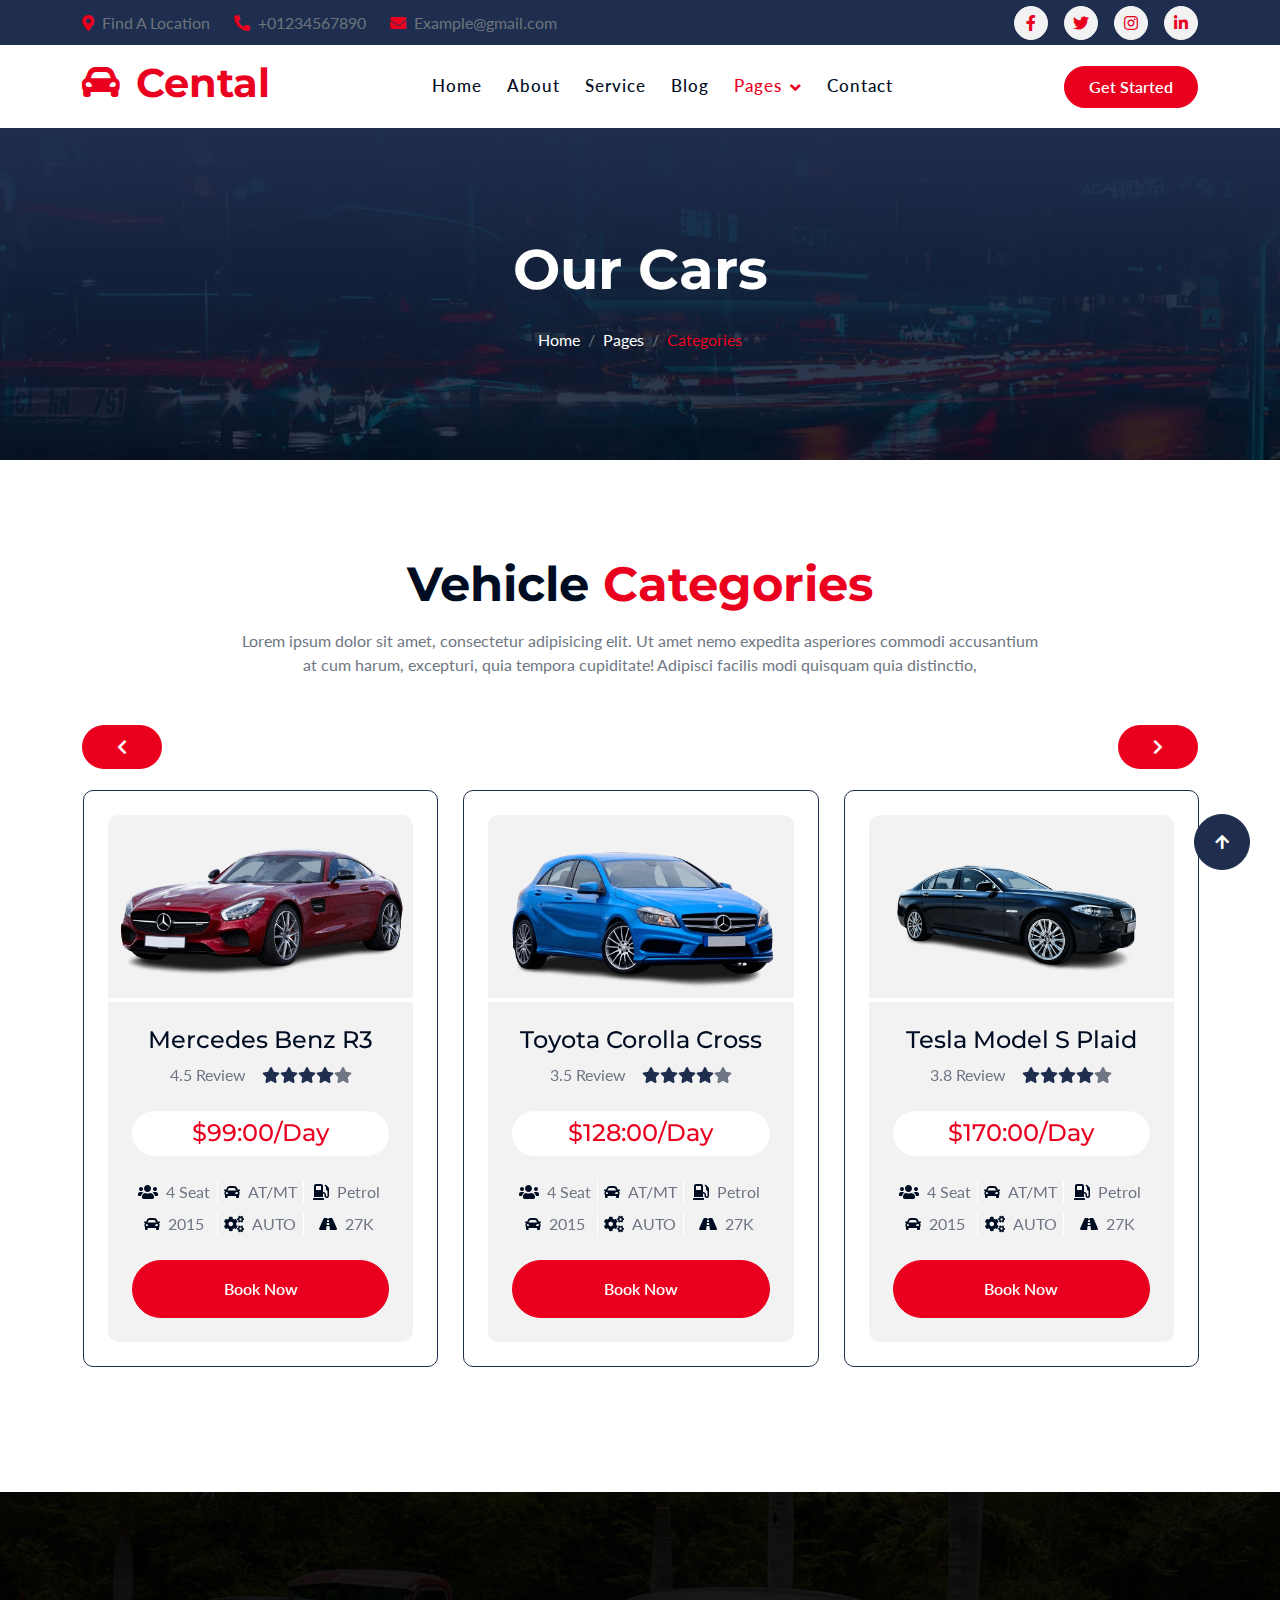
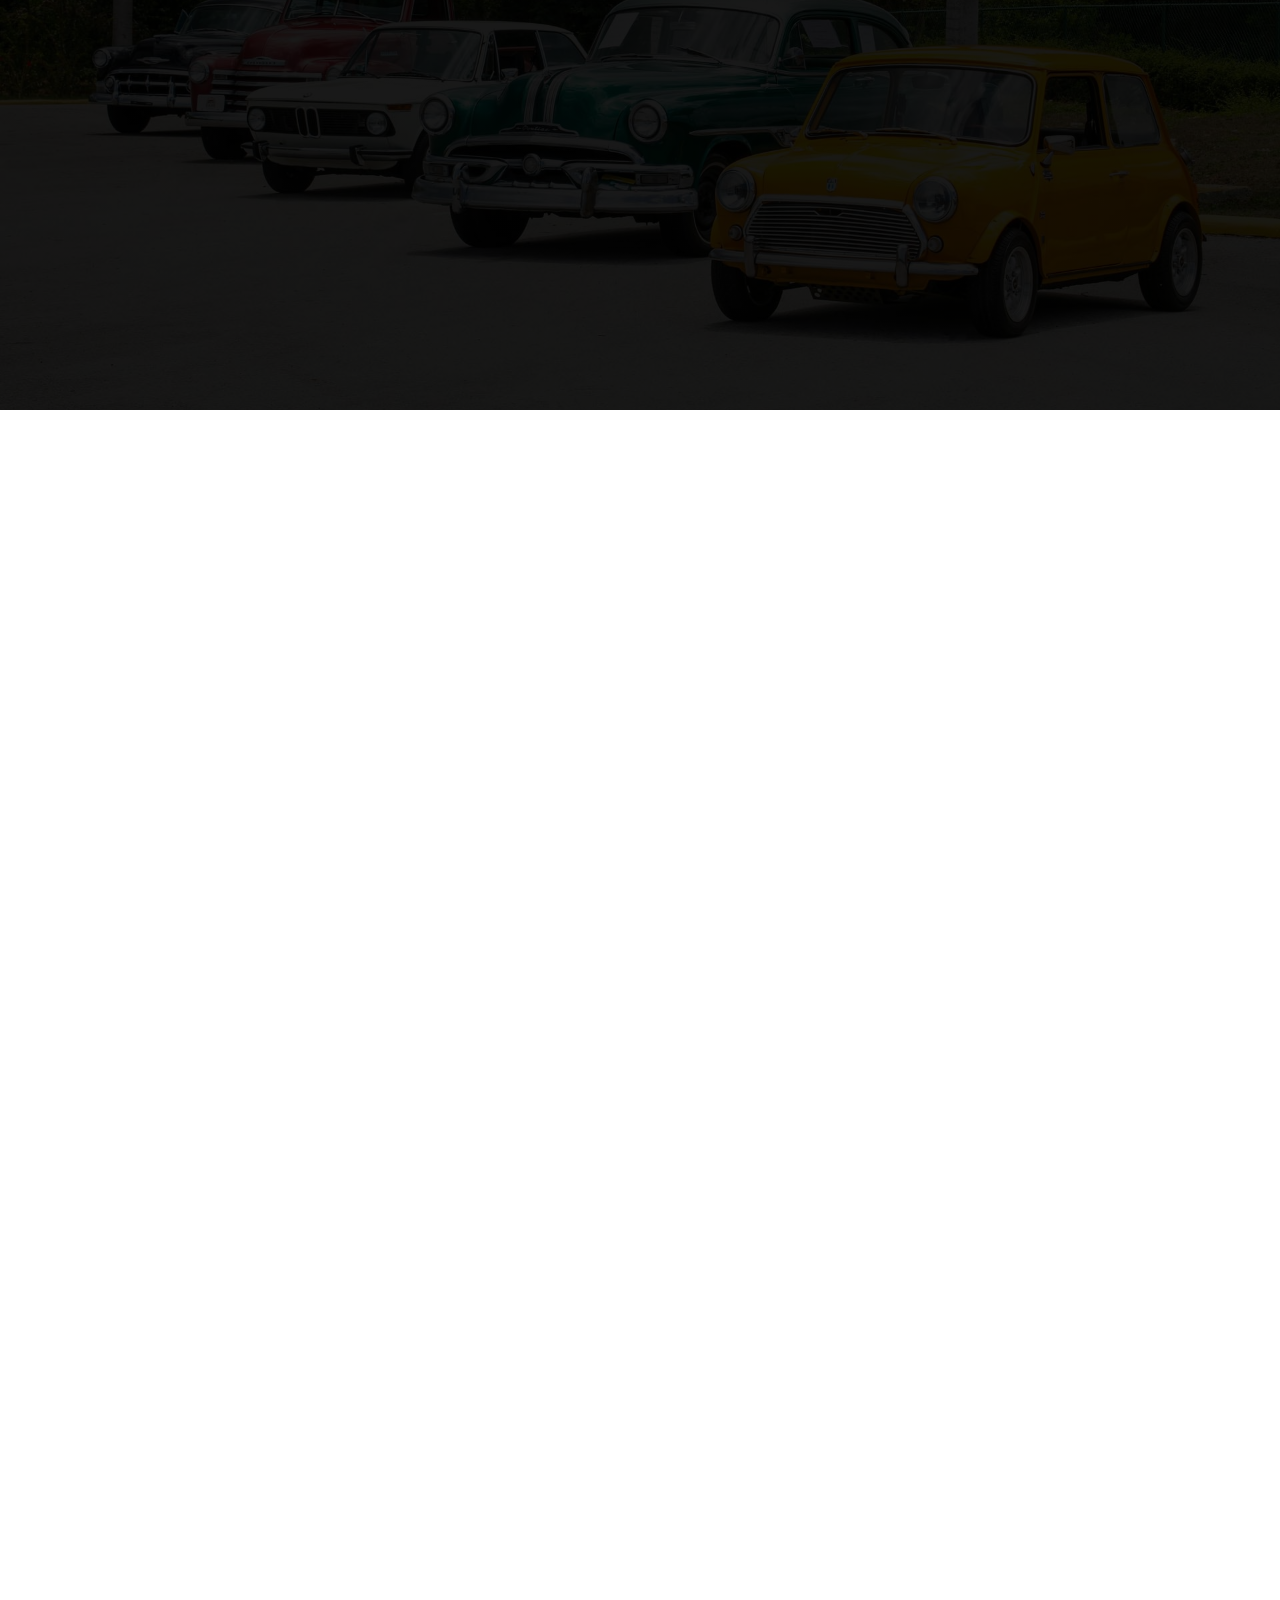
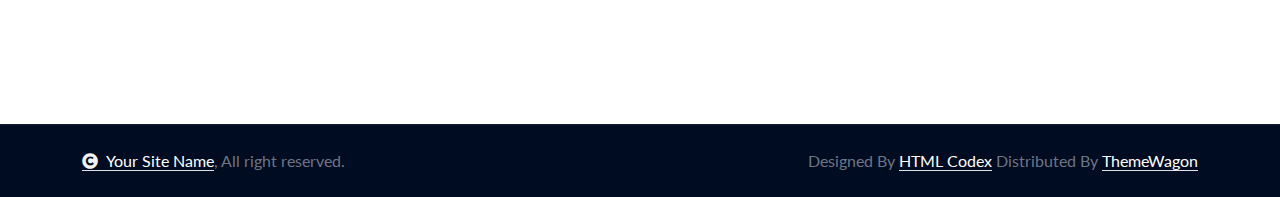
<file: Altitude Landing/cars.html>
<!DOCTYPE html>
<html lang="en">

    <head>
        <meta charset="utf-8">
        <title>Cental - Car Rent Website Template</title>
        <meta content="width=device-width, initial-scale=1.0" name="viewport">
        <meta content="" name="keywords">
        <meta content="" name="description">

        <!-- Google Web Fonts -->
        <link rel="preconnect" href="https://fonts.googleapis.com">
        <link rel="preconnect" href="https://fonts.gstatic.com" crossorigin>
        <link href="https://fonts.googleapis.com/css2?family=Lato:ital,wght@0,400;0,700;0,900;1,400;1,700;1,900&family=Montserrat:ital,wght@0,100..900;1,100..900&display=swap" rel="stylesheet"> 

        <!-- Icon Font Stylesheet -->
        <link rel="stylesheet" href="https://use.fontawesome.com/releases/v5.15.4/css/all.css"/>
        <link href="https://cdn.jsdelivr.net/npm/bootstrap-icons@1.4.1/font/bootstrap-icons.css" rel="stylesheet">

        <!-- Libraries Stylesheet -->
        <link href="lib/animate/animate.min.css" rel="stylesheet">
        <link href="lib/owlcarousel/assets/owl.carousel.min.css" rel="stylesheet">


        <!-- Customized Bootstrap Stylesheet -->
        <link href="css/bootstrap.min.css" rel="stylesheet">

        <!-- Template Stylesheet -->
        <link href="css/style.css" rel="stylesheet">
    </head>

    <body>

        <!-- Spinner Start -->
        <div id="spinner" class="show bg-white position-fixed translate-middle w-100 vh-100 top-50 start-50 d-flex align-items-center justify-content-center">
            <div class="spinner-border text-primary" style="width: 3rem; height: 3rem;" role="status">
                <span class="sr-only">Loading...</span>
            </div>
        </div>
        <!-- Spinner End -->

        <!-- Topbar Start -->
        <div class="container-fluid topbar bg-secondary d-none d-xl-block w-100">
            <div class="container">
                <div class="row gx-0 align-items-center" style="height: 45px;">
                    <div class="col-lg-6 text-center text-lg-start mb-lg-0">
                        <div class="d-flex flex-wrap">
                            <a href="#" class="text-muted me-4"><i class="fas fa-map-marker-alt text-primary me-2"></i>Find A Location</a>
                            <a href="tel:+01234567890" class="text-muted me-4"><i class="fas fa-phone-alt text-primary me-2"></i>+01234567890</a>
                            <a href="mailto:example@gmail.com" class="text-muted me-0"><i class="fas fa-envelope text-primary me-2"></i>Example@gmail.com</a>
                        </div>
                    </div>
                    <div class="col-lg-6 text-center text-lg-end">
                        <div class="d-flex align-items-center justify-content-end">
                            <a href="#" class="btn btn-light btn-sm-square rounded-circle me-3"><i class="fab fa-facebook-f"></i></a>
                            <a href="#" class="btn btn-light btn-sm-square rounded-circle me-3"><i class="fab fa-twitter"></i></a>
                            <a href="#" class="btn btn-light btn-sm-square rounded-circle me-3"><i class="fab fa-instagram"></i></a>
                            <a href="#" class="btn btn-light btn-sm-square rounded-circle me-0"><i class="fab fa-linkedin-in"></i></a>
                        </div>
                    </div>
                </div>
            </div>
        </div>
        <!-- Topbar End -->

        <!-- Navbar & Hero Start -->
        <div class="container-fluid nav-bar sticky-top px-0 px-lg-4 py-2 py-lg-0">
            <div class="container">
                <nav class="navbar navbar-expand-lg navbar-light">
                    <a href="" class="navbar-brand p-0">
                        <h1 class="display-6 text-primary"><i class="fas fa-car-alt me-3"></i></i>Cental</h1>
                        <!-- <img src="img/logo.png" alt="Logo"> -->
                    </a>
                    <button class="navbar-toggler" type="button" data-bs-toggle="collapse" data-bs-target="#navbarCollapse">
                        <span class="fa fa-bars"></span>
                    </button>
                    <div class="collapse navbar-collapse" id="navbarCollapse">
                        <div class="navbar-nav mx-auto py-0">
                            <a href="index.html" class="nav-item nav-link">Home</a>
                            <a href="about.html" class="nav-item nav-link">About</a>
                            <a href="service.html" class="nav-item nav-link">Service</a>
                            <a href="blog.html" class="nav-item nav-link">Blog</a>
                            
                            <div class="nav-item dropdown">
                                <a href="#" class="nav-link dropdown-toggle active" data-bs-toggle="dropdown">Pages</a>
                                <div class="dropdown-menu m-0">
                                    <a href="feature.html" class="dropdown-item">Our Feature</a>
                                    <a href="cars.html" class="dropdown-item active">Our Cars</a>
                                    <a href="team.html" class="dropdown-item">Our Team</a>
                                    <a href="testimonial.html" class="dropdown-item">Testimonial</a>
                                    <a href="404.html" class="dropdown-item">404 Page</a>
                                </div>
                            </div>
                            <a href="contact.html" class="nav-item nav-link">Contact</a>
                        </div>
                        <a href="#" class="btn btn-primary rounded-pill py-2 px-4">Get Started</a>
                    </div>
                </nav>
            </div>
        </div>
        <!-- Navbar & Hero End -->

        <!-- Header Start -->
        <div class="container-fluid bg-breadcrumb">
            <div class="container text-center py-5" style="max-width: 900px;">
                <h4 class="text-white display-4 mb-4 wow fadeInDown" data-wow-delay="0.1s">Our Cars</h4>
                <ol class="breadcrumb d-flex justify-content-center mb-0 wow fadeInDown" data-wow-delay="0.3s">
                    <li class="breadcrumb-item"><a href="index.html">Home</a></li>
                    <li class="breadcrumb-item"><a href="#">Pages</a></li>
                    <li class="breadcrumb-item active text-primary">Categories</li>
                </ol>    
            </div>
        </div>
        <!-- Header End -->

        <!-- Car categories Start -->
        <div class="container-fluid categories py-5">
            <div class="container py-5">
                <div class="text-center mx-auto pb-5 wow fadeInUp" data-wow-delay="0.1s" style="max-width: 800px;">
                    <h1 class="display-5 text-capitalize mb-3">Vehicle <span class="text-primary">Categories</span></h1>
                    <p class="mb-0">Lorem ipsum dolor sit amet, consectetur adipisicing elit. Ut amet nemo expedita asperiores commodi accusantium at cum harum, excepturi, quia tempora cupiditate! Adipisci facilis modi quisquam quia distinctio,
                    </p>
                </div>
                <div class="categories-carousel owl-carousel wow fadeInUp" data-wow-delay="0.1s">
                    <div class="categories-item p-4">
                        <div class="categories-item-inner">
                            <div class="categories-img rounded-top">
                                <img src="img/car-1.png" class="img-fluid w-100 rounded-top" alt="">
                            </div>
                            <div class="categories-content rounded-bottom p-4">
                                <h4>Mercedes Benz R3</h4>
                                <div class="categories-review mb-4">
                                    <div class="me-3">4.5 Review</div>
                                    <div class="d-flex justify-content-center text-secondary">
                                        <i class="fas fa-star"></i>
                                        <i class="fas fa-star"></i>
                                        <i class="fas fa-star"></i>
                                        <i class="fas fa-star"></i>
                                        <i class="fas fa-star text-body"></i>
                                    </div>
                                </div>
                                <div class="mb-4">
                                    <h4 class="bg-white text-primary rounded-pill py-2 px-4 mb-0">$99:00/Day</h4>
                                </div>
                                <div class="row gy-2 gx-0 text-center mb-4">
                                    <div class="col-4 border-end border-white">
                                        <i class="fa fa-users text-dark"></i> <span class="text-body ms-1">4 Seat</span>
                                    </div>
                                    <div class="col-4 border-end border-white">
                                        <i class="fa fa-car text-dark"></i> <span class="text-body ms-1">AT/MT</span>
                                    </div>
                                    <div class="col-4">
                                        <i class="fa fa-gas-pump text-dark"></i> <span class="text-body ms-1">Petrol</span>
                                    </div>
                                    <div class="col-4 border-end border-white">
                                        <i class="fa fa-car text-dark"></i> <span class="text-body ms-1">2015</span>
                                    </div>
                                    <div class="col-4 border-end border-white">
                                        <i class="fa fa-cogs text-dark"></i> <span class="text-body ms-1">AUTO</span>
                                    </div>
                                    <div class="col-4">
                                        <i class="fa fa-road text-dark"></i> <span class="text-body ms-1">27K</span>
                                    </div>
                                </div>
                                <a href="#" class="btn btn-primary rounded-pill d-flex justify-content-center py-3">Book Now</a>
                            </div>
                        </div>
                    </div>
                    <div class="categories-item p-4">
                        <div class="categories-item-inner">
                            <div class="categories-img rounded-top">
                                <img src="img/car-2.png" class="img-fluid w-100 rounded-top" alt="">
                            </div>
                            <div class="categories-content rounded-bottom p-4">
                                <h4>Toyota Corolla Cross</h4>
                                <div class="categories-review mb-4">
                                    <div class="me-3">3.5 Review</div>
                                    <div class="d-flex justify-content-center text-secondary">
                                        <i class="fas fa-star"></i>
                                        <i class="fas fa-star"></i>
                                        <i class="fas fa-star"></i>
                                        <i class="fas fa-star"></i>
                                        <i class="fas fa-star text-body"></i>
                                    </div>
                                </div>
                                <div class="mb-4">
                                    <h4 class="bg-white text-primary rounded-pill py-2 px-4 mb-0">$128:00/Day</h4>
                                </div>
                                <div class="row gy-2 gx-0 text-center mb-4">
                                    <div class="col-4 border-end border-white">
                                        <i class="fa fa-users text-dark"></i> <span class="text-body ms-1">4 Seat</span>
                                    </div>
                                    <div class="col-4 border-end border-white">
                                        <i class="fa fa-car text-dark"></i> <span class="text-body ms-1">AT/MT</span>
                                    </div>
                                    <div class="col-4">
                                        <i class="fa fa-gas-pump text-dark"></i> <span class="text-body ms-1">Petrol</span>
                                    </div>
                                    <div class="col-4 border-end border-white">
                                        <i class="fa fa-car text-dark"></i> <span class="text-body ms-1">2015</span>
                                    </div>
                                    <div class="col-4 border-end border-white">
                                        <i class="fa fa-cogs text-dark"></i> <span class="text-body ms-1">AUTO</span>
                                    </div>
                                    <div class="col-4">
                                        <i class="fa fa-road text-dark"></i> <span class="text-body ms-1">27K</span>
                                    </div>
                                </div>
                                <a href="#" class="btn btn-primary rounded-pill d-flex justify-content-center py-3">Book Now</a>
                            </div>
                        </div>
                    </div>
                    <div class="categories-item p-4">
                        <div class="categories-item-inner">
                            <div class="categories-img rounded-top">
                                <img src="img/car-3.png" class="img-fluid w-100 rounded-top" alt="">
                            </div>
                            <div class="categories-content rounded-bottom p-4">
                                <h4>Tesla Model S Plaid</h4>
                                <div class="categories-review mb-4">
                                    <div class="me-3">3.8 Review</div>
                                    <div class="d-flex justify-content-center text-secondary">
                                        <i class="fas fa-star"></i>
                                        <i class="fas fa-star"></i>
                                        <i class="fas fa-star"></i>
                                        <i class="fas fa-star"></i>
                                        <i class="fas fa-star text-body"></i>
                                    </div>
                                </div>
                                <div class="mb-4">
                                    <h4 class="bg-white text-primary rounded-pill py-2 px-4 mb-0">$170:00/Day</h4>
                                </div>
                                <div class="row gy-2 gx-0 text-center mb-4">
                                    <div class="col-4 border-end border-white">
                                        <i class="fa fa-users text-dark"></i> <span class="text-body ms-1">4 Seat</span>
                                    </div>
                                    <div class="col-4 border-end border-white">
                                        <i class="fa fa-car text-dark"></i> <span class="text-body ms-1">AT/MT</span>
                                    </div>
                                    <div class="col-4">
                                        <i class="fa fa-gas-pump text-dark"></i> <span class="text-body ms-1">Petrol</span>
                                    </div>
                                    <div class="col-4 border-end border-white">
                                        <i class="fa fa-car text-dark"></i> <span class="text-body ms-1">2015</span>
                                    </div>
                                    <div class="col-4 border-end border-white">
                                        <i class="fa fa-cogs text-dark"></i> <span class="text-body ms-1">AUTO</span>
                                    </div>
                                    <div class="col-4">
                                        <i class="fa fa-road text-dark"></i> <span class="text-body ms-1">27K</span>
                                    </div>
                                </div>
                                <a href="#" class="btn btn-primary rounded-pill d-flex justify-content-center py-3">Book Now</a>
                            </div>
                        </div>
                    </div>
                    <div class="categories-item p-4">
                        <div class="categories-item-inner">
                            <div class="categories-img rounded-top">
                                <img src="img/car-4.png" class="img-fluid w-100 rounded-top" alt="">
                            </div>
                            <div class="categories-content rounded-bottom p-4">
                                <h4>Hyundai Kona Electric</h4>
                                <div class="categories-review mb-4">
                                    <div class="me-3">4.8 Review</div>
                                    <div class="d-flex justify-content-center text-secondary">
                                        <i class="fas fa-star"></i>
                                        <i class="fas fa-star"></i>
                                        <i class="fas fa-star"></i>
                                        <i class="fas fa-star"></i>
                                        <i class="fas fa-star"></i>
                                    </div>
                                </div>
                                <div class="mb-4">
                                    <h4 class="bg-white text-primary rounded-pill py-2 px-4 mb-0">$187:00/Day</h4>
                                </div>
                                <div class="row gy-2 gx-0 text-center mb-4">
                                    <div class="col-4 border-end border-white">
                                        <i class="fa fa-users text-dark"></i> <span class="text-body ms-1">4 Seat</span>
                                    </div>
                                    <div class="col-4 border-end border-white">
                                        <i class="fa fa-car text-dark"></i> <span class="text-body ms-1">AT/MT</span>
                                    </div>
                                    <div class="col-4">
                                        <i class="fa fa-gas-pump text-dark"></i> <span class="text-body ms-1">Petrol</span>
                                    </div>
                                    <div class="col-4 border-end border-white">
                                        <i class="fa fa-car text-dark"></i> <span class="text-body ms-1">2015</span>
                                    </div>
                                    <div class="col-4 border-end border-white">
                                        <i class="fa fa-cogs text-dark"></i> <span class="text-body ms-1">AUTO</span>
                                    </div>
                                    <div class="col-4">
                                        <i class="fa fa-road text-dark"></i> <span class="text-body ms-1">27K</span>
                                    </div>
                                </div>
                                <a href="#" class="btn btn-primary rounded-pill d-flex justify-content-center py-3">Book Now</a>
                            </div>
                        </div>
                    </div>
                </div>
            </div>
        </div>
        <!-- Car categories End -->

        <!-- Car Steps Start -->
        <div class="container-fluid steps py-5">
            <div class="container py-5">
                <div class="text-center mx-auto pb-5 wow fadeInUp" data-wow-delay="0.1s" style="max-width: 800px;">
                    <h1 class="display-5 text-capitalize text-white mb-3">Cental<span class="text-primary"> Process</span></h1>
                    <p class="mb-0 text-white">Lorem ipsum dolor sit amet, consectetur adipisicing elit. Ut amet nemo expedita asperiores commodi accusantium at cum harum, excepturi, quia tempora cupiditate! Adipisci facilis modi quisquam quia distinctio,
                    </p>
                </div>
                <div class="row g-4">
                    <div class="col-lg-4 wow fadeInUp" data-wow-delay="0.1s">
                        <div class="steps-item p-4 mb-4">
                            <h4>Come In Contact</h4>
                            <p class="mb-0">Lorem ipsum dolor sit amet consectetur adipisicing elit. Ad, dolorem!</p>
                            <div class="setps-number">01.</div>
                        </div>
                    </div>
                    <div class="col-lg-4 wow fadeInUp" data-wow-delay="0.3s">
                        <div class="steps-item p-4 mb-4">
                            <h4>Choose A Car</h4>
                            <p class="mb-0">Lorem ipsum dolor sit amet consectetur adipisicing elit. Ad, dolorem!</p>
                            <div class="setps-number">02.</div>
                        </div>
                    </div>
                    <div class="col-lg-4 wow fadeInUp" data-wow-delay="0.5s">
                        <div class="steps-item p-4 mb-4">
                            <h4>Enjoy Driving</h4>
                            <p class="mb-0">Lorem ipsum dolor sit amet consectetur adipisicing elit. Ad, dolorem!</p>
                            <div class="setps-number">03.</div>
                        </div>
                    </div>
                </div>
            </div>
        </div>
        <!-- Car Steps End -->

        <!-- Banner Start -->
        <div class="container-fluid banner py-5 wow zoomInDown" data-wow-delay="0.1s">
            <div class="container py-5">
                <div class="banner-item rounded">
                    <img src="img/banner-1.jpg" class="img-fluid rounded w-100" alt="">
                    <div class="banner-content">
                        <h2 class="text-primary">Rent Your Car</h2>
                        <h1 class="text-white">Interested in Renting?</h1>
                        <p class="text-white">Don't hesitate and send us a message.</p>
                        <div class="banner-btn">
                            <a href="#" class="btn btn-secondary rounded-pill py-3 px-4 px-md-5 me-2">WhatchApp</a>
                            <a href="#" class="btn btn-primary rounded-pill py-3 px-4 px-md-5 ms-2">Contact Us</a>
                        </div>
                    </div>
                </div>
            </div>
        </div>
        <!-- Banner End -->

        <!-- Footer Start -->
        <div class="container-fluid footer py-5 wow fadeIn" data-wow-delay="0.2s">
            <div class="container py-5">
                <div class="row g-5">
                    <div class="col-md-6 col-lg-6 col-xl-3">
                        <div class="footer-item d-flex flex-column">
                            <div class="footer-item">
                                <h4 class="text-white mb-4">About Us</h4>
                                <p class="mb-3">Dolor amet sit justo amet elitr clita ipsum elitr est.Lorem ipsum dolor sit amet, consectetur adipiscing elit consectetur adipiscing elit.</p>
                            </div>
                            <div class="position-relative">
                                <input class="form-control rounded-pill w-100 py-3 ps-4 pe-5" type="text" placeholder="Enter your email">
                                <button type="button" class="btn btn-secondary rounded-pill position-absolute top-0 end-0 py-2 mt-2 me-2">Subscribe</button>
                            </div>
                        </div>
                    </div>
                    <div class="col-md-6 col-lg-6 col-xl-3">
                        <div class="footer-item d-flex flex-column">
                            <h4 class="text-white mb-4">Quick Links</h4>
                            <a href="#"><i class="fas fa-angle-right me-2"></i> About</a>
                            <a href="#"><i class="fas fa-angle-right me-2"></i> Cars</a>
                            <a href="#"><i class="fas fa-angle-right me-2"></i> Car Types</a>
                            <a href="#"><i class="fas fa-angle-right me-2"></i> Team</a>
                            <a href="#"><i class="fas fa-angle-right me-2"></i> Contact us</a>
                            <a href="#"><i class="fas fa-angle-right me-2"></i> Terms & Conditions</a>
                        </div>
                    </div>
                    <div class="col-md-6 col-lg-6 col-xl-3">
                        <div class="footer-item d-flex flex-column">
                            <h4 class="text-white mb-4">Business Hours</h4>
                            <div class="mb-3">
                                <h6 class="text-muted mb-0">Mon - Friday:</h6>
                                <p class="text-white mb-0">09.00 am to 07.00 pm</p>
                            </div>
                            <div class="mb-3">
                                <h6 class="text-muted mb-0">Saturday:</h6>
                                <p class="text-white mb-0">10.00 am to 05.00 pm</p>
                            </div>
                            <div class="mb-3">
                                <h6 class="text-muted mb-0">Vacation:</h6>
                                <p class="text-white mb-0">All Sunday is our vacation</p>
                            </div>
                        </div>
                    </div>
                    <div class="col-md-6 col-lg-6 col-xl-3">
                        <div class="footer-item d-flex flex-column">
                            <h4 class="text-white mb-4">Contact Info</h4>
                            <a href="#"><i class="fa fa-map-marker-alt me-2"></i> 123 Street, New York, USA</a>
                            <a href="mailto:info@example.com"><i class="fas fa-envelope me-2"></i> info@example.com</a>
                            <a href="tel:+012 345 67890"><i class="fas fa-phone me-2"></i> +012 345 67890</a>
                            <a href="tel:+012 345 67890" class="mb-3"><i class="fas fa-print me-2"></i> +012 345 67890</a>
                            <div class="d-flex">
                                <a class="btn btn-secondary btn-md-square rounded-circle me-3" href=""><i class="fab fa-facebook-f text-white"></i></a>
                                <a class="btn btn-secondary btn-md-square rounded-circle me-3" href=""><i class="fab fa-twitter text-white"></i></a>
                                <a class="btn btn-secondary btn-md-square rounded-circle me-3" href=""><i class="fab fa-instagram text-white"></i></a>
                                <a class="btn btn-secondary btn-md-square rounded-circle me-0" href=""><i class="fab fa-linkedin-in text-white"></i></a>
                            </div>
                        </div>
                    </div>
                </div>
            </div>
        </div>
        <!-- Footer End -->
        
        <!-- Copyright Start -->
        <div class="container-fluid copyright py-4">
            <div class="container">
                <div class="row g-4 align-items-center">
                    <div class="col-md-6 text-center text-md-start mb-md-0">
                        <span class="text-body"><a href="#" class="border-bottom text-white"><i class="fas fa-copyright text-light me-2"></i>Your Site Name</a>, All right reserved.</span>
                    </div>
                    <div class="col-md-6 text-center text-md-end text-body">
                        <!--/*** This template is free as long as you keep the below author’s credit link/attribution link/backlink. ***/-->
                        <!--/*** If you'd like to use the template without the below author’s credit link/attribution link/backlink, ***/-->
                        <!--/*** you can purchase the Credit Removal License from "https://htmlcodex.com/credit-removal". ***/-->
                        Designed By <a class="border-bottom text-white" href="https://htmlcodex.com">HTML Codex</a> Distributed By <a class="border-bottom text-white" href="https://themewagon.com">ThemeWagon</a>
                    </div>
                </div>
            </div>
        </div>
        <!-- Copyright End -->


        <!-- Back to Top -->
        <a href="#" class="btn btn-secondary btn-lg-square rounded-circle back-to-top"><i class="fa fa-arrow-up"></i></a>   

        
    <!-- JavaScript Libraries -->
    <script src="https://ajax.googleapis.com/ajax/libs/jquery/3.6.4/jquery.min.js"></script>
    <script src="https://cdn.jsdelivr.net/npm/bootstrap@5.0.0/dist/js/bootstrap.bundle.min.js"></script>
    <script src="lib/wow/wow.min.js"></script>
    <script src="lib/easing/easing.min.js"></script>
    <script src="lib/waypoints/waypoints.min.js"></script>
    <script src="lib/counterup/counterup.min.js"></script>
    <script src="lib/owlcarousel/owl.carousel.min.js"></script>
    

    <!-- Template Javascript -->
    <script src="js/main.js"></script>
    </body>

</html>
</file>
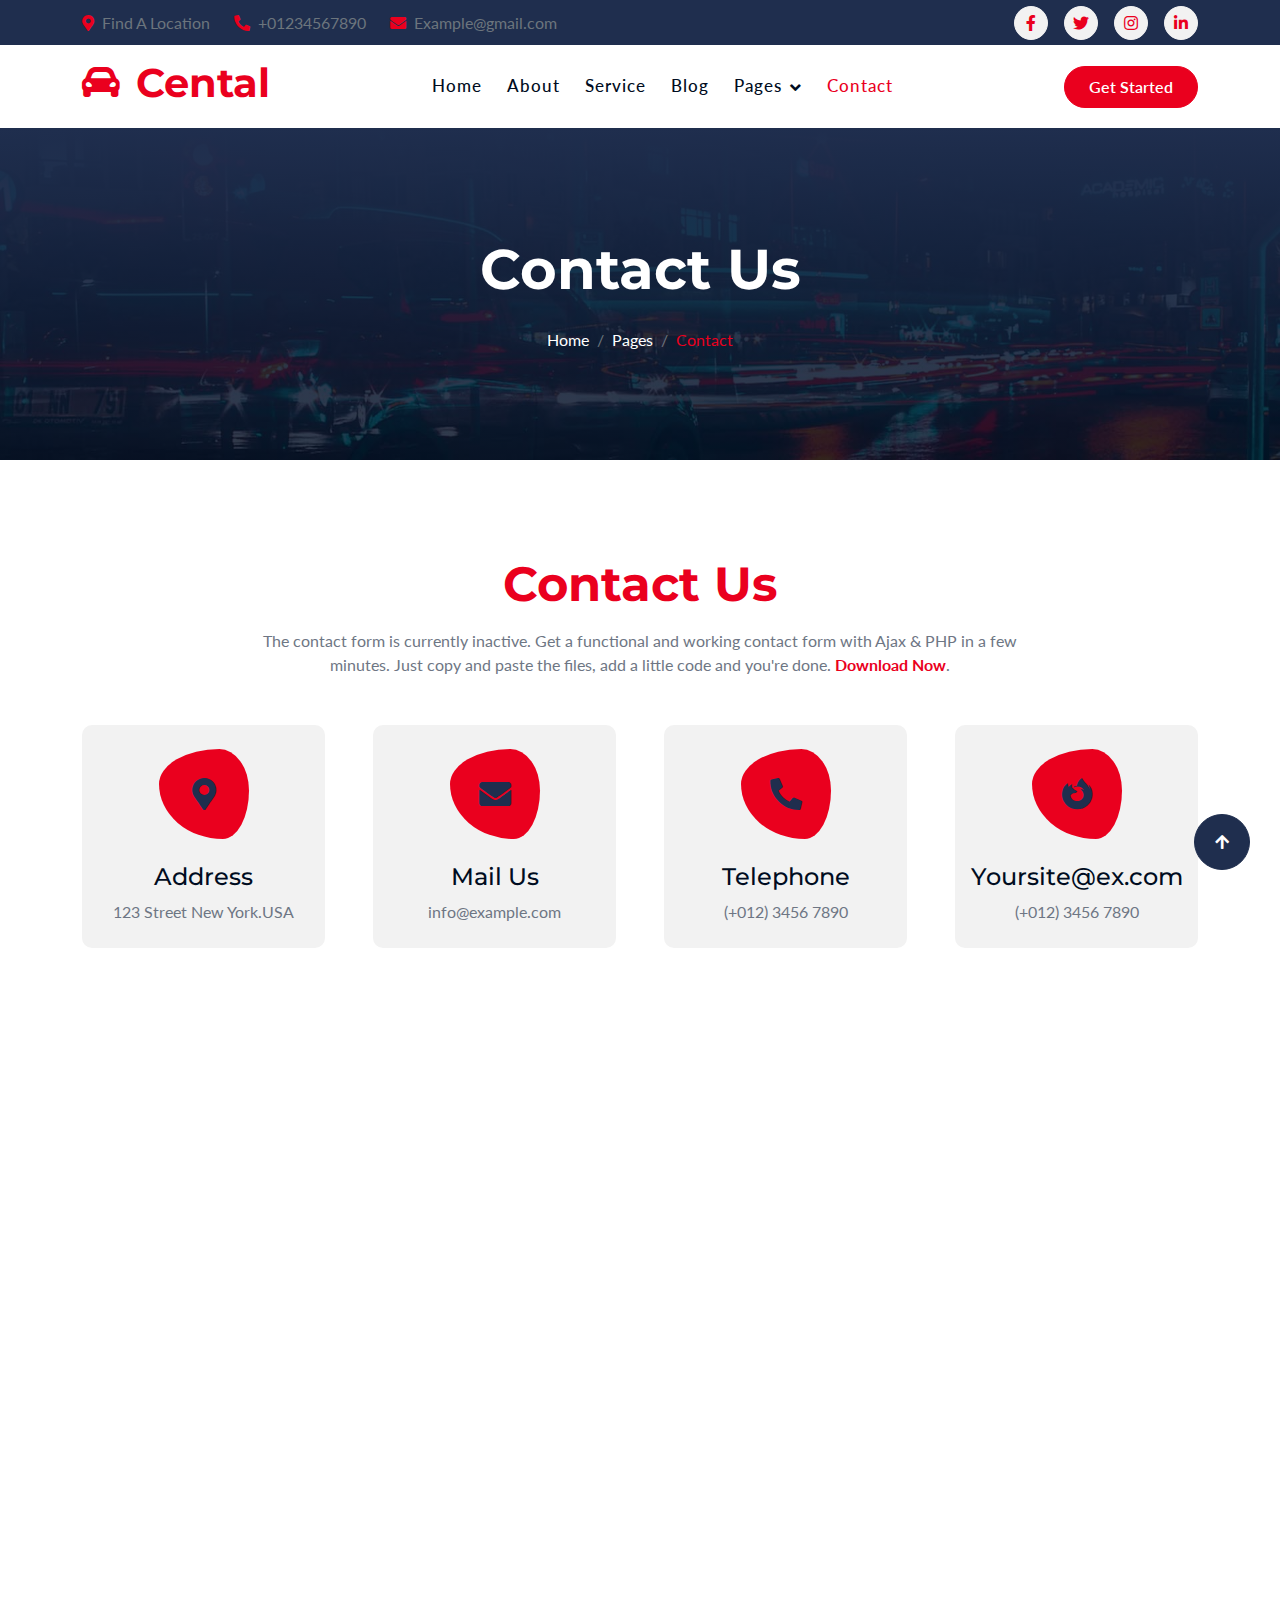
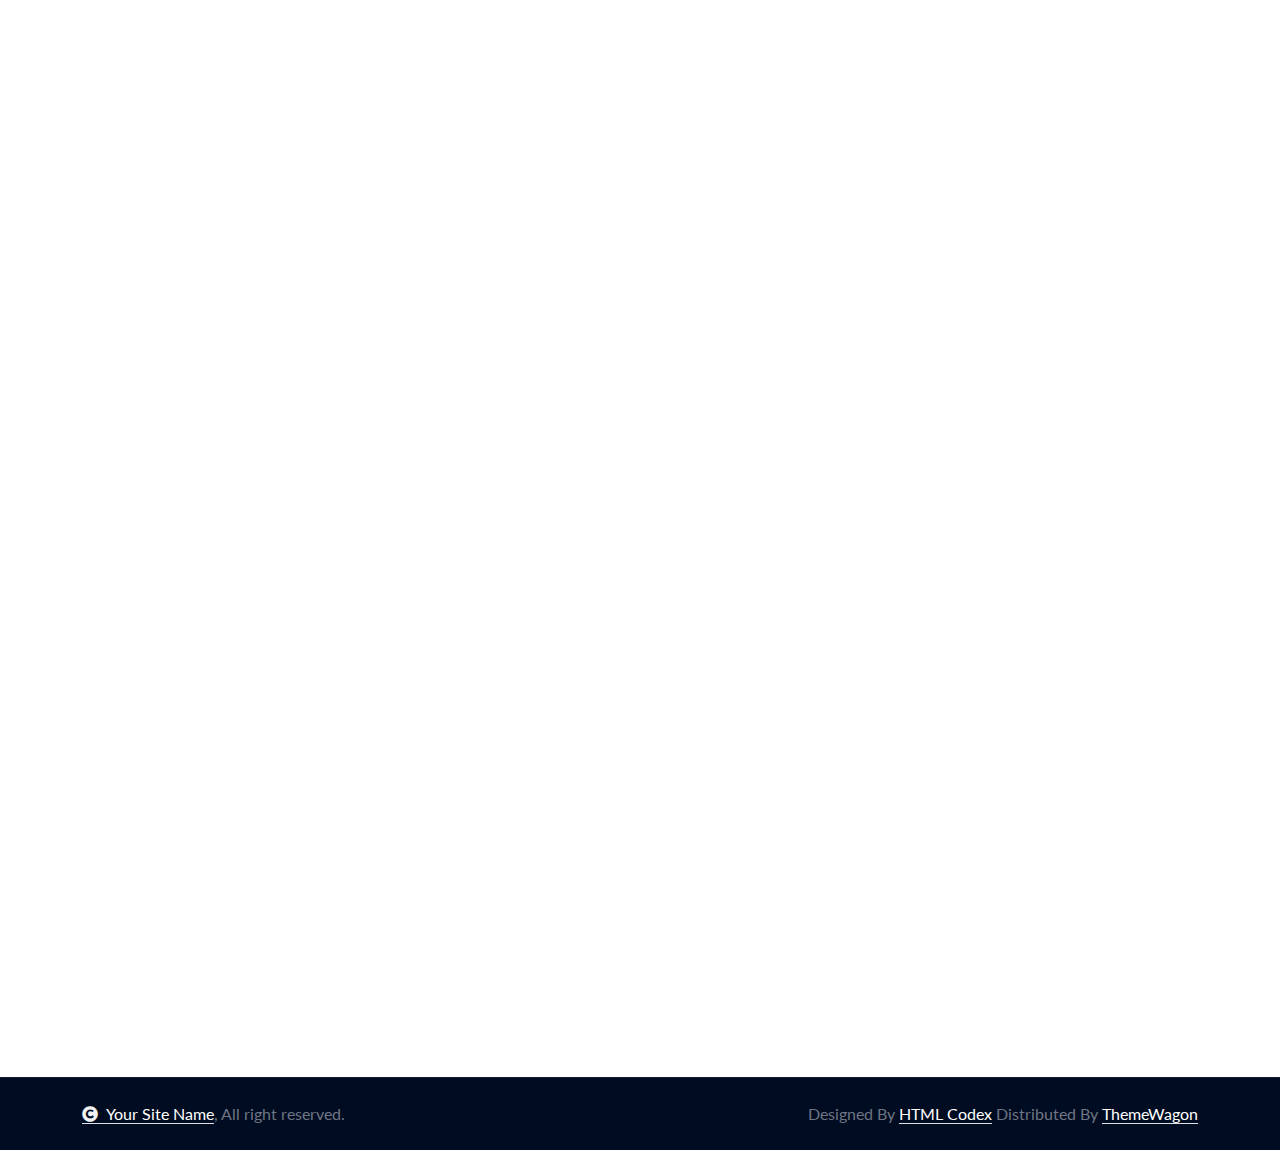
<file: Altitude Landing/contact.html>
<!DOCTYPE html>
<html lang="en">

    <head>
        <meta charset="utf-8">
        <title>Cental - Car Rent Website Template</title>
        <meta content="width=device-width, initial-scale=1.0" name="viewport">
        <meta content="" name="keywords">
        <meta content="" name="description">

        <!-- Google Web Fonts -->
        <link rel="preconnect" href="https://fonts.googleapis.com">
        <link rel="preconnect" href="https://fonts.gstatic.com" crossorigin>
        <link href="https://fonts.googleapis.com/css2?family=Lato:ital,wght@0,400;0,700;0,900;1,400;1,700;1,900&family=Montserrat:ital,wght@0,100..900;1,100..900&display=swap" rel="stylesheet"> 

        <!-- Icon Font Stylesheet -->
        <link rel="stylesheet" href="https://use.fontawesome.com/releases/v5.15.4/css/all.css"/>
        <link href="https://cdn.jsdelivr.net/npm/bootstrap-icons@1.4.1/font/bootstrap-icons.css" rel="stylesheet">

        <!-- Libraries Stylesheet -->
        <link href="lib/animate/animate.min.css" rel="stylesheet">
        <link href="lib/owlcarousel/assets/owl.carousel.min.css" rel="stylesheet">


        <!-- Customized Bootstrap Stylesheet -->
        <link href="css/bootstrap.min.css" rel="stylesheet">

        <!-- Template Stylesheet -->
        <link href="css/style.css" rel="stylesheet">
    </head>

    <body>

        <!-- Spinner Start -->
        <div id="spinner" class="show bg-white position-fixed translate-middle w-100 vh-100 top-50 start-50 d-flex align-items-center justify-content-center">
            <div class="spinner-border text-primary" style="width: 3rem; height: 3rem;" role="status">
                <span class="sr-only">Loading...</span>
            </div>
        </div>
        <!-- Spinner End -->

        <!-- Topbar Start -->
        <div class="container-fluid topbar bg-secondary d-none d-xl-block w-100">
            <div class="container">
                <div class="row gx-0 align-items-center" style="height: 45px;">
                    <div class="col-lg-6 text-center text-lg-start mb-lg-0">
                        <div class="d-flex flex-wrap">
                            <a href="#" class="text-muted me-4"><i class="fas fa-map-marker-alt text-primary me-2"></i>Find A Location</a>
                            <a href="tel:+01234567890" class="text-muted me-4"><i class="fas fa-phone-alt text-primary me-2"></i>+01234567890</a>
                            <a href="mailto:example@gmail.com" class="text-muted me-0"><i class="fas fa-envelope text-primary me-2"></i>Example@gmail.com</a>
                        </div>
                    </div>
                    <div class="col-lg-6 text-center text-lg-end">
                        <div class="d-flex align-items-center justify-content-end">
                            <a href="#" class="btn btn-light btn-sm-square rounded-circle me-3"><i class="fab fa-facebook-f"></i></a>
                            <a href="#" class="btn btn-light btn-sm-square rounded-circle me-3"><i class="fab fa-twitter"></i></a>
                            <a href="#" class="btn btn-light btn-sm-square rounded-circle me-3"><i class="fab fa-instagram"></i></a>
                            <a href="#" class="btn btn-light btn-sm-square rounded-circle me-0"><i class="fab fa-linkedin-in"></i></a>
                        </div>
                    </div>
                </div>
            </div>
        </div>
        <!-- Topbar End -->

        <!-- Navbar & Hero Start -->
        <div class="container-fluid nav-bar sticky-top px-0 px-lg-4 py-2 py-lg-0">
            <div class="container">
                <nav class="navbar navbar-expand-lg navbar-light">
                    <a href="" class="navbar-brand p-0">
                        <h1 class="display-6 text-primary"><i class="fas fa-car-alt me-3"></i></i>Cental</h1>
                        <!-- <img src="img/logo.png" alt="Logo"> -->
                    </a>
                    <button class="navbar-toggler" type="button" data-bs-toggle="collapse" data-bs-target="#navbarCollapse">
                        <span class="fa fa-bars"></span>
                    </button>
                    <div class="collapse navbar-collapse" id="navbarCollapse">
                        <div class="navbar-nav mx-auto py-0">
                            <a href="index.html" class="nav-item nav-link">Home</a>
                            <a href="about.html" class="nav-item nav-link">About</a>
                            <a href="service.html" class="nav-item nav-link">Service</a>
                            <a href="blog.html" class="nav-item nav-link">Blog</a>
                            
                            <div class="nav-item dropdown">
                                <a href="#" class="nav-link dropdown-toggle" data-bs-toggle="dropdown">Pages</a>
                                <div class="dropdown-menu m-0">
                                    <a href="feature.html" class="dropdown-item">Our Feature</a>
                                    <a href="cars.html" class="dropdown-item">Our Cars</a>
                                    <a href="team.html" class="dropdown-item">Our Team</a>
                                    <a href="testimonial.html" class="dropdown-item">Testimonial</a>
                                    <a href="404.html" class="dropdown-item">404 Page</a>
                                </div>
                            </div>
                            <a href="contact.html" class="nav-item nav-link active">Contact</a>
                        </div>
                        <a href="#" class="btn btn-primary rounded-pill py-2 px-4">Get Started</a>
                    </div>
                </nav>
            </div>
        </div>
        <!-- Navbar & Hero End -->

        <!-- Header Start -->
        <div class="container-fluid bg-breadcrumb">
            <div class="container text-center py-5" style="max-width: 900px;">
                <h4 class="text-white display-4 mb-4 wow fadeInDown" data-wow-delay="0.1s">Contact Us</h4>
                <ol class="breadcrumb d-flex justify-content-center mb-0 wow fadeInDown" data-wow-delay="0.3s">
                    <li class="breadcrumb-item"><a href="index.html">Home</a></li>
                    <li class="breadcrumb-item"><a href="#">Pages</a></li>
                    <li class="breadcrumb-item active text-primary">Contact</li>
                </ol>    
            </div>
        </div>
        <!-- Header End -->

        <!-- Contact Start -->
        <div class="container-fluid contact py-5">
            <div class="container py-5">
                <div class="text-center mx-auto pb-5 wow fadeInUp" data-wow-delay="0.1s" style="max-width: 800px;">
                    <h1 class="display-5 text-capitalize text-primary mb-3">Contact Us</h1>
                    <p class="mb-0">The contact form is currently inactive. Get a functional and working contact form with Ajax & PHP in a few minutes. Just copy and paste the files, add a little code and you're done. <a class="text-primary fw-bold" href="https://htmlcodex.com/contact-form">Download Now</a>.</p>
                </div>
                <div class="row g-5">
                    <div class="col-12 wow fadeInUp" data-wow-delay="0.1s">
                        <div class="row g-5">
                            <div class="col-md-6 col-lg-6 col-xl-3">
                                <div class="contact-add-item p-4">
                                    <div class="contact-icon mb-4">
                                        <i class="fas fa-map-marker-alt fa-2x"></i>
                                    </div>
                                    <div>
                                        <h4>Address</h4>
                                        <p class="mb-0">123 Street New York.USA</p>
                                    </div>
                                </div>
                            </div>
                            <div class="col-md-6 col-lg-6 col-xl-3 wow fadeInUp" data-wow-delay="0.3s">
                                <div class="contact-add-item p-4">
                                    <div class="contact-icon mb-4">
                                        <i class="fas fa-envelope fa-2x"></i>
                                    </div>
                                    <div>
                                        <h4>Mail Us</h4>
                                        <p class="mb-0">info@example.com</p>
                                    </div>
                                </div>
                            </div>
                            <div class="col-md-6 col-lg-6 col-xl-3 wow fadeInUp" data-wow-delay="0.5s">
                                <div class="contact-add-item p-4">
                                    <div class="contact-icon mb-4">
                                        <i class="fa fa-phone-alt fa-2x"></i>
                                    </div>
                                    <div>
                                        <h4>Telephone</h4>
                                        <p class="mb-0">(+012) 3456 7890</p>
                                    </div>
                                </div>
                            </div>
                            <div class="col-md-6 col-lg-6 col-xl-3 wow fadeInUp" data-wow-delay="0.7s">
                                <div class="contact-add-item p-4">
                                    <div class="contact-icon mb-4">
                                        <i class="fab fa-firefox-browser fa-2x"></i>
                                    </div>
                                    <div>
                                        <h4>Yoursite@ex.com</h4>
                                        <p class="mb-0">(+012) 3456 7890</p>
                                    </div>
                                </div>
                            </div>
                        </div>
                    </div>
                    <div class="col-xl-6 wow fadeInUp" data-wow-delay="0.1s">
                        <div class="bg-secondary p-5 rounded">
                            <h4 class="text-primary mb-4">Send Your Message</h4>
                            <form>
                                <div class="row g-4">
                                    <div class="col-lg-12 col-xl-6">
                                        <div class="form-floating">
                                            <input type="text" class="form-control" id="name" placeholder="Your Name">
                                            <label for="name">Your Name</label>
                                        </div>
                                    </div>
                                    <div class="col-lg-12 col-xl-6">
                                        <div class="form-floating">
                                            <input type="email" class="form-control" id="email" placeholder="Your Email">
                                            <label for="email">Your Email</label>
                                        </div>
                                    </div>
                                    <div class="col-lg-12 col-xl-6">
                                        <div class="form-floating">
                                            <input type="phone" class="form-control" id="phone" placeholder="Phone">
                                            <label for="phone">Your Phone</label>
                                        </div>
                                    </div>
                                    <div class="col-lg-12 col-xl-6">
                                        <div class="form-floating">
                                            <input type="text" class="form-control" id="project" placeholder="Project">
                                            <label for="project">Your Project</label>
                                        </div>
                                    </div>
                                    <div class="col-12">
                                        <div class="form-floating">
                                            <input type="text" class="form-control" id="subject" placeholder="Subject">
                                            <label for="subject">Subject</label>
                                        </div>
                                    </div>
                                    <div class="col-12">
                                        <div class="form-floating">
                                            <textarea class="form-control" placeholder="Leave a message here" id="message" style="height: 160px"></textarea>
                                            <label for="message">Message</label>
                                        </div>

                                    </div>
                                    <div class="col-12">
                                        <button class="btn btn-light w-100 py-3">Send Message</button>
                                    </div>
                                </div>
                            </form>
                        </div>
                    </div> 
                    <div class="col-12 col-xl-1 wow fadeInUp" data-wow-delay="0.3s">
                        <div class="d-flex flex-xl-column align-items-center justify-content-center">
                            <a class="btn btn-xl-square btn-light rounded-circle mb-0 mb-xl-4 me-4 me-xl-0" href=""><i class="fab fa-facebook-f"></i></a>
                            <a class="btn btn-xl-square btn-light rounded-circle mb-0 mb-xl-4 me-4 me-xl-0" href=""><i class="fab fa-twitter"></i></a>
                            <a class="btn btn-xl-square btn-light rounded-circle mb-0 mb-xl-4 me-4 me-xl-0" href=""><i class="fab fa-instagram"></i></a>
                            <a class="btn btn-xl-square btn-light rounded-circle mb-0 mb-xl-0 me-0 me-xl-0" href=""><i class="fab fa-linkedin-in"></i></a>
                        </div>
                    </div>
                    <div class="col-12 col-xl-5 wow fadeInUp" data-wow-delay="0.1s">
                        <div class="p-5 bg-light rounded">
                            <div class="bg-white rounded p-4 mb-4">
                                <h4 class="mb-3">Our Branch 01</h4>
                                <div class="d-flex align-items-center flex-shrink-0 mb-3">
                                    <p class="mb-0 text-dark me-2">Address:</p><i class="fas fa-map-marker-alt text-primary me-2"></i><p class="mb-0">123 Street New York.USA</p>
                                </div>
                                <div class="d-flex align-items-center">
                                    <p class="mb-0 text-dark me-2">Telephone:</p><i class="fa fa-phone-alt text-primary me-2"></i><p class="mb-0">(+012) 3456 7890</p>
                                </div>
                            </div>
                            <div class="bg-white rounded p-4 mb-4">
                                <h4 class="mb-3">Our Branch 02</h4>
                                <div class="d-flex align-items-center mb-3">
                                    <p class="mb-0 text-dark me-2">Address:</p><i class="fas fa-map-marker-alt text-primary me-2"></i><p class="mb-0">123 Street New York.USA</p>
                                </div>
                                <div class="d-flex align-items-center">
                                    <p class="mb-0 text-dark me-2">Telephone:</p><i class="fa fa-phone-alt text-primary me-2"></i><p class="mb-0">(+012) 3456 7890</p>
                                </div>
                            </div>
                            <div class="bg-white rounded p-4 mb-0">
                                <h4 class="mb-3">Our Branch 03</h4>
                                <div class="d-flex align-items-center mb-3">
                                    <p class="mb-0 text-dark me-2">Address:</p><i class="fas fa-map-marker-alt text-primary me-2"></i><p class="mb-0">123 Street New York.USA</p>
                                </div>
                                <div class="d-flex align-items-center">
                                    <p class="mb-0 text-dark me-2">Telephone:</p><i class="fa fa-phone-alt text-primary me-2"></i><p class="mb-0">(+012) 3456 7890</p>
                                </div>
                            </div>
                        </div>
                    </div>
                    <div class="col-12">
                        <div class="rounded">
                            <iframe class="rounded w-100" 
                            style="height: 400px;" src="https://www.google.com/maps/embed?pb=!1m18!1m12!1m3!1d387191.33750346623!2d-73.97968099999999!3d40.6974881!2m3!1f0!2f0!3f0!3m2!1i1024!2i768!4f13.1!3m3!1m2!1s0x89c24fa5d33f083b%3A0xc80b8f06e177fe62!2sNew%20York%2C%20NY%2C%20USA!5e0!3m2!1sen!2sbd!4v1694259649153!5m2!1sen!2sbd" 
                            loading="lazy" referrerpolicy="no-referrer-when-downgrade"></iframe>
                        </div>
                    </div>

                </div>
            </div>
        </div>
        <!-- Contact End -->

        <!-- Footer Start -->
        <div class="container-fluid footer py-5 wow fadeIn" data-wow-delay="0.2s">
            <div class="container py-5">
                <div class="row g-5">
                    <div class="col-md-6 col-lg-6 col-xl-3">
                        <div class="footer-item d-flex flex-column">
                            <div class="footer-item">
                                <h4 class="text-white mb-4">About Us</h4>
                                <p class="mb-3">Dolor amet sit justo amet elitr clita ipsum elitr est.Lorem ipsum dolor sit amet, consectetur adipiscing elit consectetur adipiscing elit.</p>
                            </div>
                            <div class="position-relative">
                                <input class="form-control rounded-pill w-100 py-3 ps-4 pe-5" type="text" placeholder="Enter your email">
                                <button type="button" class="btn btn-secondary rounded-pill position-absolute top-0 end-0 py-2 mt-2 me-2">Subscribe</button>
                            </div>
                        </div>
                    </div>
                    <div class="col-md-6 col-lg-6 col-xl-3">
                        <div class="footer-item d-flex flex-column">
                            <h4 class="text-white mb-4">Quick Links</h4>
                            <a href="#"><i class="fas fa-angle-right me-2"></i> About</a>
                            <a href="#"><i class="fas fa-angle-right me-2"></i> Cars</a>
                            <a href="#"><i class="fas fa-angle-right me-2"></i> Car Types</a>
                            <a href="#"><i class="fas fa-angle-right me-2"></i> Team</a>
                            <a href="#"><i class="fas fa-angle-right me-2"></i> Contact us</a>
                            <a href="#"><i class="fas fa-angle-right me-2"></i> Terms & Conditions</a>
                        </div>
                    </div>
                    <div class="col-md-6 col-lg-6 col-xl-3">
                        <div class="footer-item d-flex flex-column">
                            <h4 class="text-white mb-4">Business Hours</h4>
                            <div class="mb-3">
                                <h6 class="text-muted mb-0">Mon - Friday:</h6>
                                <p class="text-white mb-0">09.00 am to 07.00 pm</p>
                            </div>
                            <div class="mb-3">
                                <h6 class="text-muted mb-0">Saturday:</h6>
                                <p class="text-white mb-0">10.00 am to 05.00 pm</p>
                            </div>
                            <div class="mb-3">
                                <h6 class="text-muted mb-0">Vacation:</h6>
                                <p class="text-white mb-0">All Sunday is our vacation</p>
                            </div>
                        </div>
                    </div>
                    <div class="col-md-6 col-lg-6 col-xl-3">
                        <div class="footer-item d-flex flex-column">
                            <h4 class="text-white mb-4">Contact Info</h4>
                            <a href="#"><i class="fa fa-map-marker-alt me-2"></i> 123 Street, New York, USA</a>
                            <a href="mailto:info@example.com"><i class="fas fa-envelope me-2"></i> info@example.com</a>
                            <a href="tel:+012 345 67890"><i class="fas fa-phone me-2"></i> +012 345 67890</a>
                            <a href="tel:+012 345 67890" class="mb-3"><i class="fas fa-print me-2"></i> +012 345 67890</a>
                            <div class="d-flex">
                                <a class="btn btn-secondary btn-md-square rounded-circle me-3" href=""><i class="fab fa-facebook-f text-white"></i></a>
                                <a class="btn btn-secondary btn-md-square rounded-circle me-3" href=""><i class="fab fa-twitter text-white"></i></a>
                                <a class="btn btn-secondary btn-md-square rounded-circle me-3" href=""><i class="fab fa-instagram text-white"></i></a>
                                <a class="btn btn-secondary btn-md-square rounded-circle me-0" href=""><i class="fab fa-linkedin-in text-white"></i></a>
                            </div>
                        </div>
                    </div>
                </div>
            </div>
        </div>
        <!-- Footer End -->
        
        <!-- Copyright Start -->
        <div class="container-fluid copyright py-4">
            <div class="container">
                <div class="row g-4 align-items-center">
                    <div class="col-md-6 text-center text-md-start mb-md-0">
                        <span class="text-body"><a href="#" class="border-bottom text-white"><i class="fas fa-copyright text-light me-2"></i>Your Site Name</a>, All right reserved.</span>
                    </div>
                    <div class="col-md-6 text-center text-md-end text-body">
                        <!--/*** This template is free as long as you keep the below author’s credit link/attribution link/backlink. ***/-->
                        <!--/*** If you'd like to use the template without the below author’s credit link/attribution link/backlink, ***/-->
                        <!--/*** you can purchase the Credit Removal License from "https://htmlcodex.com/credit-removal". ***/-->
                        Designed By <a class="border-bottom text-white" href="https://htmlcodex.com">HTML Codex</a> Distributed By <a class="border-bottom text-white" href="https://themewagon.com">ThemeWagon</a>
                    </div>
                </div>
            </div>
        </div>
        <!-- Copyright End -->


        <!-- Back to Top -->
        <a href="#" class="btn btn-secondary btn-lg-square rounded-circle back-to-top"><i class="fa fa-arrow-up"></i></a>   

        
    <!-- JavaScript Libraries -->
    <script src="https://ajax.googleapis.com/ajax/libs/jquery/3.6.4/jquery.min.js"></script>
    <script src="https://cdn.jsdelivr.net/npm/bootstrap@5.0.0/dist/js/bootstrap.bundle.min.js"></script>
    <script src="lib/wow/wow.min.js"></script>
    <script src="lib/easing/easing.min.js"></script>
    <script src="lib/waypoints/waypoints.min.js"></script>
    <script src="lib/counterup/counterup.min.js"></script>
    <script src="lib/owlcarousel/owl.carousel.min.js"></script>
    

    <!-- Template Javascript -->
    <script src="js/main.js"></script>
    </body>

</html>
</file>
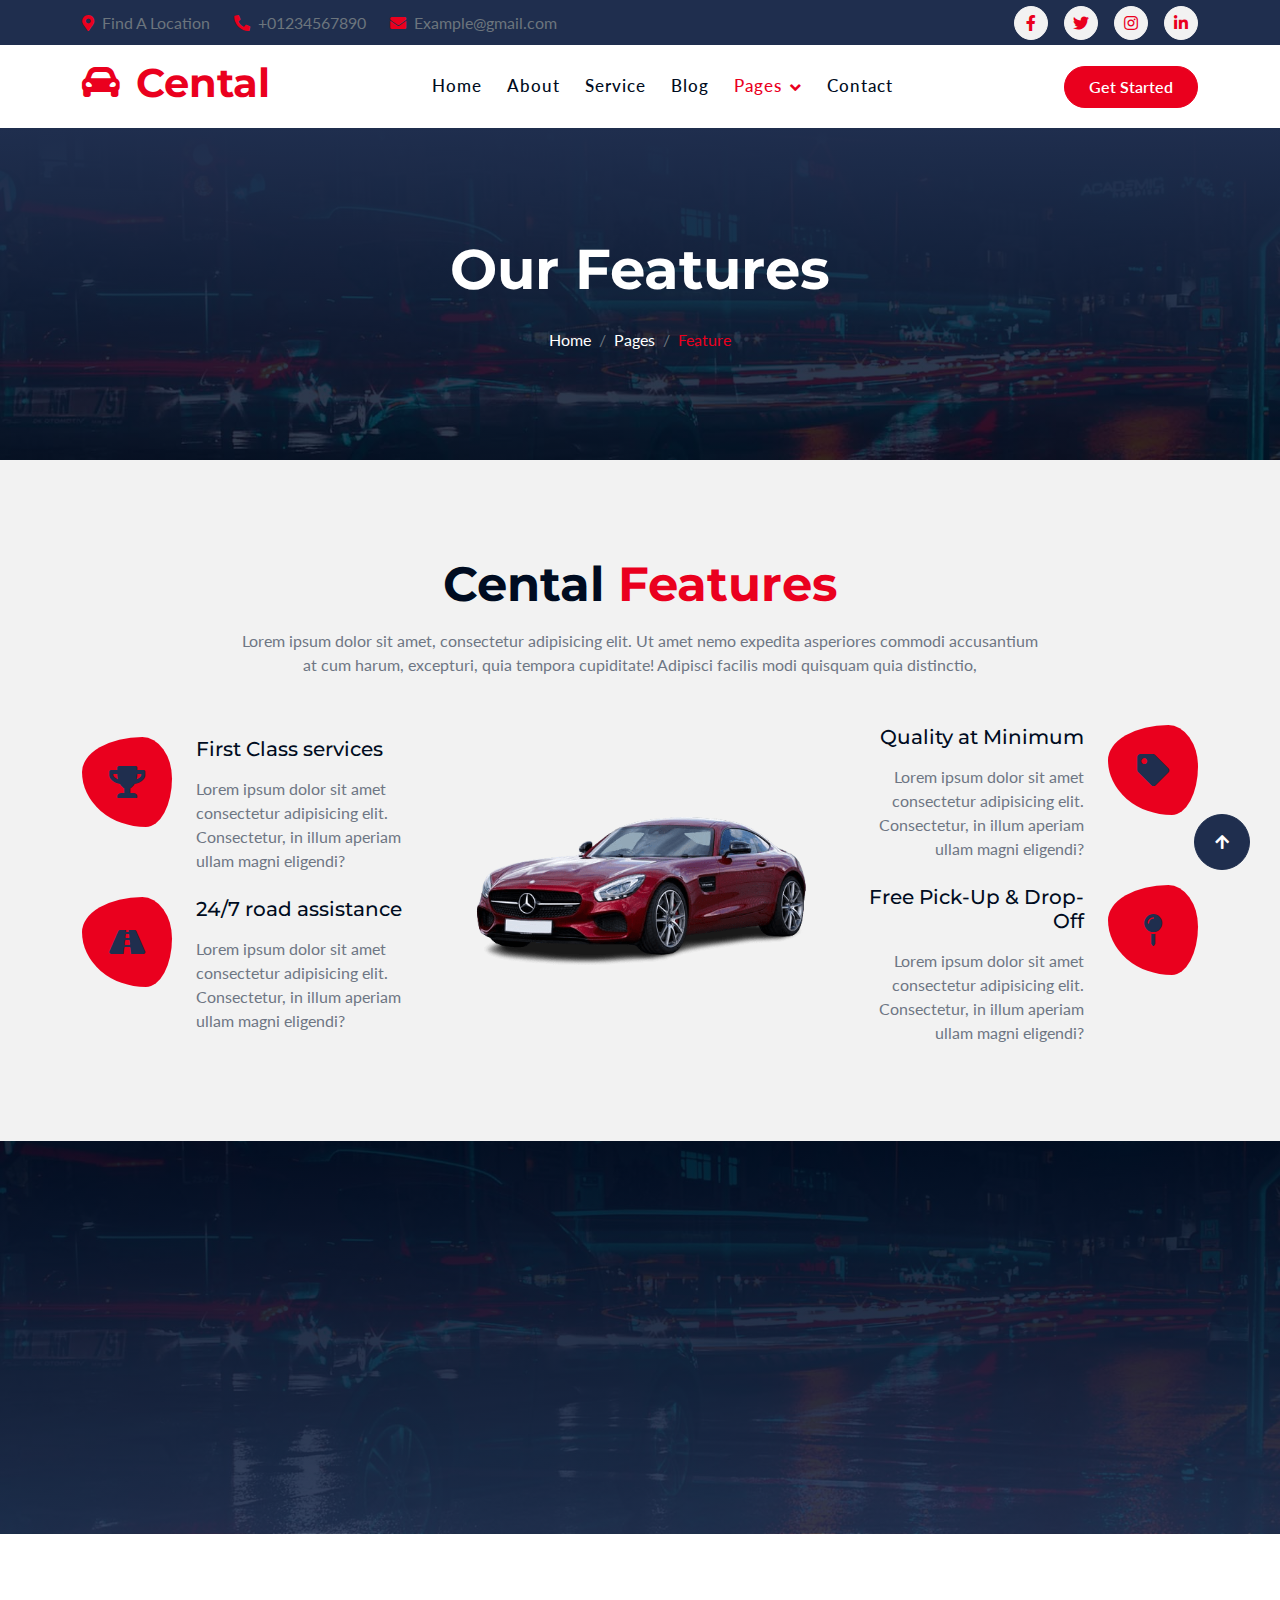
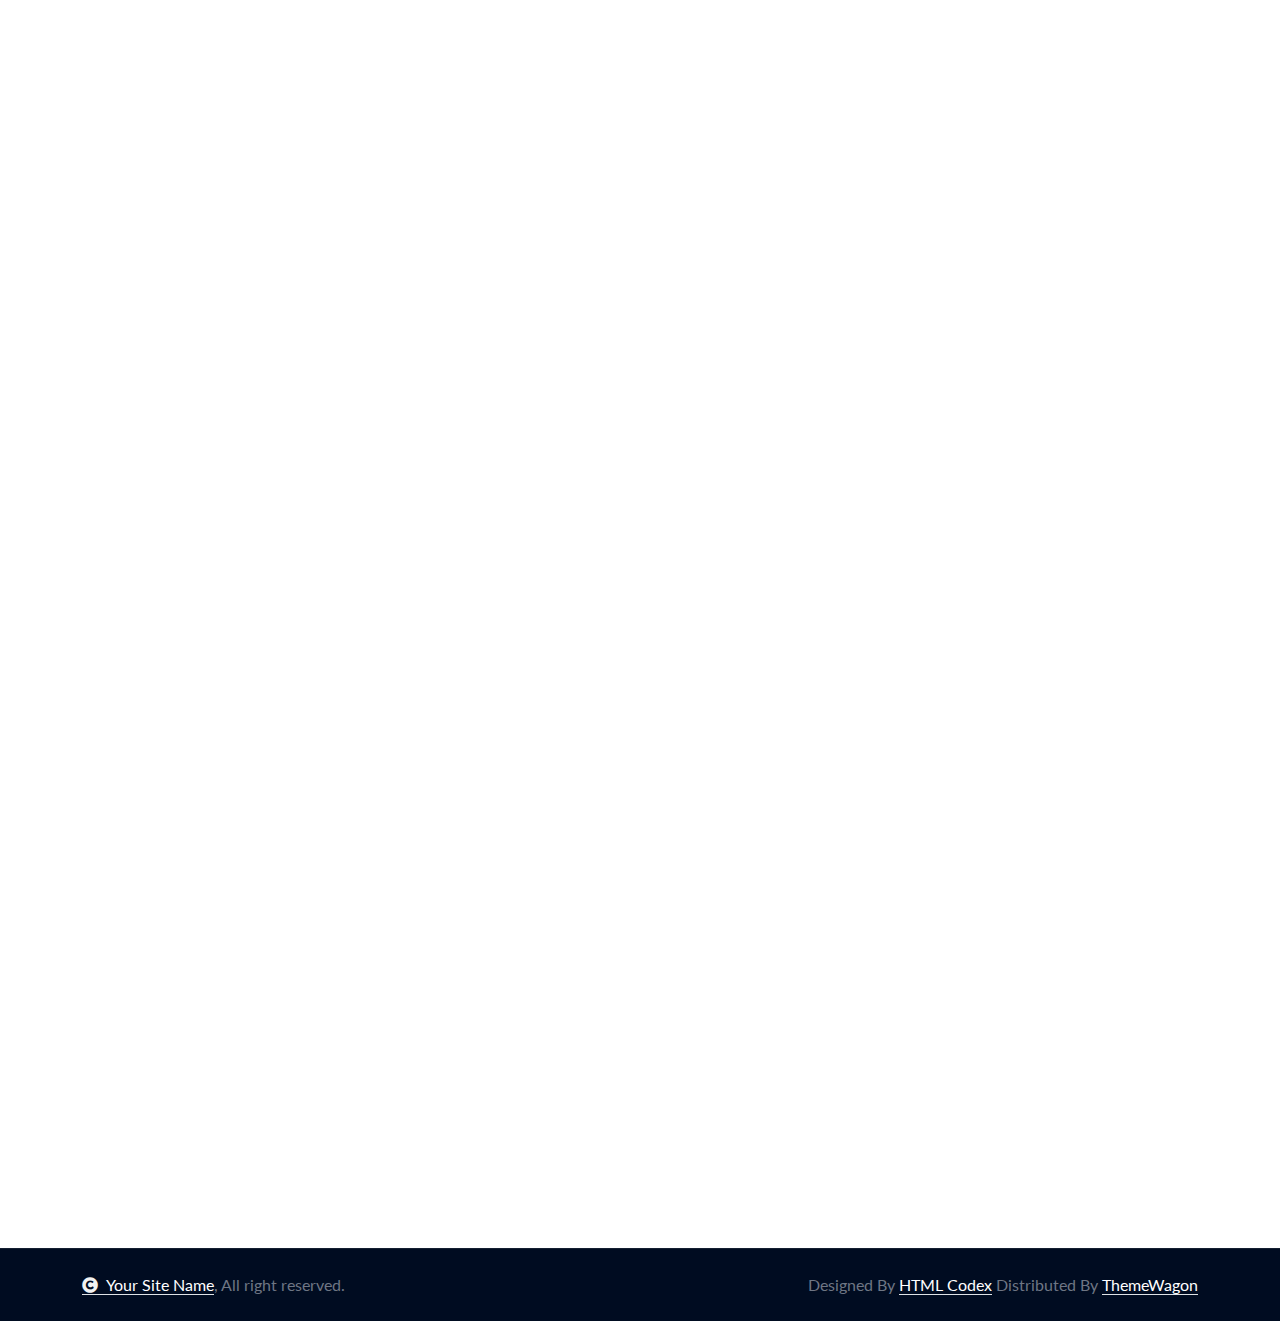
<file: Altitude Landing/feature.html>
<!DOCTYPE html>
<html lang="en">

    <head>
        <meta charset="utf-8">
        <title>Cental - Car Rent Website Template</title>
        <meta content="width=device-width, initial-scale=1.0" name="viewport">
        <meta content="" name="keywords">
        <meta content="" name="description">

        <!-- Google Web Fonts -->
        <link rel="preconnect" href="https://fonts.googleapis.com">
        <link rel="preconnect" href="https://fonts.gstatic.com" crossorigin>
        <link href="https://fonts.googleapis.com/css2?family=Lato:ital,wght@0,400;0,700;0,900;1,400;1,700;1,900&family=Montserrat:ital,wght@0,100..900;1,100..900&display=swap" rel="stylesheet"> 

        <!-- Icon Font Stylesheet -->
        <link rel="stylesheet" href="https://use.fontawesome.com/releases/v5.15.4/css/all.css"/>
        <link href="https://cdn.jsdelivr.net/npm/bootstrap-icons@1.4.1/font/bootstrap-icons.css" rel="stylesheet">

        <!-- Libraries Stylesheet -->
        <link href="lib/animate/animate.min.css" rel="stylesheet">
        <link href="lib/owlcarousel/assets/owl.carousel.min.css" rel="stylesheet">


        <!-- Customized Bootstrap Stylesheet -->
        <link href="css/bootstrap.min.css" rel="stylesheet">

        <!-- Template Stylesheet -->
        <link href="css/style.css" rel="stylesheet">
    </head>

    <body>

        <!-- Spinner Start -->
        <div id="spinner" class="show bg-white position-fixed translate-middle w-100 vh-100 top-50 start-50 d-flex align-items-center justify-content-center">
            <div class="spinner-border text-primary" style="width: 3rem; height: 3rem;" role="status">
                <span class="sr-only">Loading...</span>
            </div>
        </div>
        <!-- Spinner End -->

        <!-- Topbar Start -->
        <div class="container-fluid topbar bg-secondary d-none d-xl-block w-100">
            <div class="container">
                <div class="row gx-0 align-items-center" style="height: 45px;">
                    <div class="col-lg-6 text-center text-lg-start mb-lg-0">
                        <div class="d-flex flex-wrap">
                            <a href="#" class="text-muted me-4"><i class="fas fa-map-marker-alt text-primary me-2"></i>Find A Location</a>
                            <a href="tel:+01234567890" class="text-muted me-4"><i class="fas fa-phone-alt text-primary me-2"></i>+01234567890</a>
                            <a href="mailto:example@gmail.com" class="text-muted me-0"><i class="fas fa-envelope text-primary me-2"></i>Example@gmail.com</a>
                        </div>
                    </div>
                    <div class="col-lg-6 text-center text-lg-end">
                        <div class="d-flex align-items-center justify-content-end">
                            <a href="#" class="btn btn-light btn-sm-square rounded-circle me-3"><i class="fab fa-facebook-f"></i></a>
                            <a href="#" class="btn btn-light btn-sm-square rounded-circle me-3"><i class="fab fa-twitter"></i></a>
                            <a href="#" class="btn btn-light btn-sm-square rounded-circle me-3"><i class="fab fa-instagram"></i></a>
                            <a href="#" class="btn btn-light btn-sm-square rounded-circle me-0"><i class="fab fa-linkedin-in"></i></a>
                        </div>
                    </div>
                </div>
            </div>
        </div>
        <!-- Topbar End -->

        <!-- Navbar & Hero Start -->
        <div class="container-fluid nav-bar sticky-top px-0 px-lg-4 py-2 py-lg-0">
            <div class="container">
                <nav class="navbar navbar-expand-lg navbar-light">
                    <a href="" class="navbar-brand p-0">
                        <h1 class="display-6 text-primary"><i class="fas fa-car-alt me-3"></i></i>Cental</h1>
                        <!-- <img src="img/logo.png" alt="Logo"> -->
                    </a>
                    <button class="navbar-toggler" type="button" data-bs-toggle="collapse" data-bs-target="#navbarCollapse">
                        <span class="fa fa-bars"></span>
                    </button>
                    <div class="collapse navbar-collapse" id="navbarCollapse">
                        <div class="navbar-nav mx-auto py-0">
                            <a href="index.html" class="nav-item nav-link">Home</a>
                            <a href="about.html" class="nav-item nav-link">About</a>
                            <a href="service.html" class="nav-item nav-link">Service</a>
                            <a href="blog.html" class="nav-item nav-link">Blog</a>
                            
                            <div class="nav-item dropdown">
                                <a href="#" class="nav-link dropdown-toggle active" data-bs-toggle="dropdown">Pages</a>
                                <div class="dropdown-menu m-0">
                                    <a href="feature.html" class="dropdown-item active">Our Feature</a>
                                    <a href="cars.html" class="dropdown-item">Our Cars</a>
                                    <a href="team.html" class="dropdown-item">Our Team</a>
                                    <a href="testimonial.html" class="dropdown-item">Testimonial</a>
                                    <a href="404.html" class="dropdown-item">404 Page</a>
                                </div>
                            </div>
                            <a href="contact.html" class="nav-item nav-link">Contact</a>
                        </div>
                        <a href="#" class="btn btn-primary rounded-pill py-2 px-4">Get Started</a>
                    </div>
                </nav>
            </div>
        </div>
        <!-- Navbar & Hero End -->

        <!-- Header Start -->
        <div class="container-fluid bg-breadcrumb">
            <div class="container text-center py-5" style="max-width: 900px;">
                <h4 class="text-white display-4 mb-4 wow fadeInDown" data-wow-delay="0.1s">Our Features</h4>
                <ol class="breadcrumb d-flex justify-content-center mb-0 wow fadeInDown" data-wow-delay="0.3s">
                    <li class="breadcrumb-item"><a href="index.html">Home</a></li>
                    <li class="breadcrumb-item"><a href="#">Pages</a></li>
                    <li class="breadcrumb-item active text-primary">Feature</li>
                </ol>    
            </div>
        </div>
        <!-- Header End -->

        <!-- Features Start -->
        <div class="container-fluid feature py-5">
            <div class="container py-5">
                <div class="text-center mx-auto pb-5 wow fadeInUp" data-wow-delay="0.1s" style="max-width: 800px;">
                    <h1 class="display-5 text-capitalize mb-3">Cental <span class="text-primary">Features</span></h1>
                    <p class="mb-0">Lorem ipsum dolor sit amet, consectetur adipisicing elit. Ut amet nemo expedita asperiores commodi accusantium at cum harum, excepturi, quia tempora cupiditate! Adipisci facilis modi quisquam quia distinctio,
                    </p>
                </div>
                <div class="row g-4 align-items-center">
                    <div class="col-xl-4">
                        <div class="row gy-4 gx-0">
                            <div class="col-12 wow fadeInUp" data-wow-delay="0.1s">
                                <div class="feature-item">
                                    <div class="feature-icon">
                                        <span class="fa fa-trophy fa-2x"></span>
                                    </div>
                                    <div class="ms-4">
                                        <h5 class="mb-3">First Class services</h5>
                                        <p class="mb-0">Lorem ipsum dolor sit amet consectetur adipisicing elit. Consectetur, in illum aperiam ullam magni eligendi?</p>
                                    </div>
                                </div>
                            </div>
                            <div class="col-12 wow fadeInUp" data-wow-delay="0.3s">
                                <div class="feature-item">
                                    <div class="feature-icon">
                                        <span class="fa fa-road fa-2x"></span>
                                    </div>
                                    <div class="ms-4">
                                        <h5 class="mb-3">24/7 road assistance</h5>
                                        <p class="mb-0">Lorem ipsum dolor sit amet consectetur adipisicing elit. Consectetur, in illum aperiam ullam magni eligendi?</p>
                                    </div>
                                </div>
                            </div>
                        </div>
                    </div>
                    <div class="col-lg-12 col-xl-4 wow fadeInUp" data-wow-delay="0.2s">
                        <img src="img/features-img.png" class="img-fluid w-100" style="object-fit: cover;" alt="Img">
                    </div>
                    <div class="col-xl-4">
                        <div class="row gy-4 gx-0">
                            <div class="col-12 wow fadeInUp" data-wow-delay="0.1s">
                                <div class="feature-item justify-content-end">
                                    <div class="text-end me-4">
                                        <h5 class="mb-3">Quality at Minimum</h5>
                                        <p class="mb-0">Lorem ipsum dolor sit amet consectetur adipisicing elit. Consectetur, in illum aperiam ullam magni eligendi?</p>
                                    </div>
                                    <div class="feature-icon">
                                        <span class="fa fa-tag fa-2x"></span>
                                    </div>
                                </div>
                            </div>
                            <div class="col-12 wow fadeInUp" data-wow-delay="0.3s">
                                <div class="feature-item justify-content-end">
                                    <div class="text-end me-4">
                                        <h5 class="mb-3">Free Pick-Up & Drop-Off</h5>
                                        <p class="mb-0">Lorem ipsum dolor sit amet consectetur adipisicing elit. Consectetur, in illum aperiam ullam magni eligendi?</p>
                                    </div>
                                    <div class="feature-icon">
                                        <span class="fa fa-map-pin fa-2x"></span>
                                    </div>
                                </div>
                            </div>
                        </div>
                    </div>
                </div>
            </div>
        </div>
        <!-- Features End -->

        <!-- Fact Counter -->
        <div class="container-fluid counter py-5">
            <div class="container py-5">
                <div class="row g-5">
                    <div class="col-md-6 col-lg-6 col-xl-3 wow fadeInUp" data-wow-delay="0.1s">
                        <div class="counter-item text-center">
                            <div class="counter-item-icon mx-auto">
                                <i class="fas fa-thumbs-up fa-2x"></i>
                            </div>
                            <div class="counter-counting my-3">
                                <span class="text-white fs-2 fw-bold" data-toggle="counter-up">829</span>
                                <span class="h1 fw-bold text-white">+</span>
                            </div>
                            <h4 class="text-white mb-0">Happy Clients</h4>
                        </div>
                    </div>
                    <div class="col-md-6 col-lg-6 col-xl-3 wow fadeInUp" data-wow-delay="0.3s">
                        <div class="counter-item text-center">
                            <div class="counter-item-icon mx-auto">
                                <i class="fas fa-car-alt fa-2x"></i>
                            </div>
                            <div class="counter-counting my-3">
                                <span class="text-white fs-2 fw-bold" data-toggle="counter-up">56</span>
                                <span class="h1 fw-bold text-white">+</span>
                            </div>
                            <h4 class="text-white mb-0">Number of Cars</h4>
                        </div>
                    </div>
                    <div class="col-md-6 col-lg-6 col-xl-3 wow fadeInUp" data-wow-delay="0.5s">
                        <div class="counter-item text-center">
                            <div class="counter-item-icon mx-auto">
                                <i class="fas fa-building fa-2x"></i>
                            </div>
                            <div class="counter-counting my-3">
                                <span class="text-white fs-2 fw-bold" data-toggle="counter-up">127</span>
                                <span class="h1 fw-bold text-white">+</span>
                            </div>
                            <h4 class="text-white mb-0">Car Center</h4>
                        </div>
                    </div>
                    <div class="col-md-6 col-lg-6 col-xl-3 wow fadeInUp" data-wow-delay="0.7s">
                        <div class="counter-item text-center">
                            <div class="counter-item-icon mx-auto">
                                <i class="fas fa-clock fa-2x"></i>
                            </div>
                            <div class="counter-counting my-3">
                                <span class="text-white fs-2 fw-bold" data-toggle="counter-up">589</span>
                                <span class="h1 fw-bold text-white">+</span>
                            </div>
                            <h4 class="text-white mb-0">Total kilometers</h4>
                        </div>
                    </div>
                </div>
            </div>
        </div>
        <!-- Fact Counter -->

        <!-- Banner Start -->
        <div class="container-fluid banner py-5 wow zoomInDown" data-wow-delay="0.1s">
            <div class="container py-5">
                <div class="banner-item rounded">
                    <img src="img/banner-1.jpg" class="img-fluid rounded w-100" alt="">
                    <div class="banner-content">
                        <h2 class="text-primary">Rent Your Car</h2>
                        <h1 class="text-white">Interested in Renting?</h1>
                        <p class="text-white">Don't hesitate and send us a message.</p>
                        <div class="banner-btn">
                            <a href="#" class="btn btn-secondary rounded-pill py-3 px-4 px-md-5 me-2">WhatchApp</a>
                            <a href="#" class="btn btn-primary rounded-pill py-3 px-4 px-md-5 ms-2">Contact Us</a>
                        </div>
                    </div>
                </div>
            </div>
        </div>
        <!-- Banner End -->

        <!-- Footer Start -->
        <div class="container-fluid footer py-5 wow fadeIn" data-wow-delay="0.2s">
            <div class="container py-5">
                <div class="row g-5">
                    <div class="col-md-6 col-lg-6 col-xl-3">
                        <div class="footer-item d-flex flex-column">
                            <div class="footer-item">
                                <h4 class="text-white mb-4">About Us</h4>
                                <p class="mb-3">Dolor amet sit justo amet elitr clita ipsum elitr est.Lorem ipsum dolor sit amet, consectetur adipiscing elit consectetur adipiscing elit.</p>
                            </div>
                            <div class="position-relative">
                                <input class="form-control rounded-pill w-100 py-3 ps-4 pe-5" type="text" placeholder="Enter your email">
                                <button type="button" class="btn btn-secondary rounded-pill position-absolute top-0 end-0 py-2 mt-2 me-2">Subscribe</button>
                            </div>
                        </div>
                    </div>
                    <div class="col-md-6 col-lg-6 col-xl-3">
                        <div class="footer-item d-flex flex-column">
                            <h4 class="text-white mb-4">Quick Links</h4>
                            <a href="#"><i class="fas fa-angle-right me-2"></i> About</a>
                            <a href="#"><i class="fas fa-angle-right me-2"></i> Cars</a>
                            <a href="#"><i class="fas fa-angle-right me-2"></i> Car Types</a>
                            <a href="#"><i class="fas fa-angle-right me-2"></i> Team</a>
                            <a href="#"><i class="fas fa-angle-right me-2"></i> Contact us</a>
                            <a href="#"><i class="fas fa-angle-right me-2"></i> Terms & Conditions</a>
                        </div>
                    </div>
                    <div class="col-md-6 col-lg-6 col-xl-3">
                        <div class="footer-item d-flex flex-column">
                            <h4 class="text-white mb-4">Business Hours</h4>
                            <div class="mb-3">
                                <h6 class="text-muted mb-0">Mon - Friday:</h6>
                                <p class="text-white mb-0">09.00 am to 07.00 pm</p>
                            </div>
                            <div class="mb-3">
                                <h6 class="text-muted mb-0">Saturday:</h6>
                                <p class="text-white mb-0">10.00 am to 05.00 pm</p>
                            </div>
                            <div class="mb-3">
                                <h6 class="text-muted mb-0">Vacation:</h6>
                                <p class="text-white mb-0">All Sunday is our vacation</p>
                            </div>
                        </div>
                    </div>
                    <div class="col-md-6 col-lg-6 col-xl-3">
                        <div class="footer-item d-flex flex-column">
                            <h4 class="text-white mb-4">Contact Info</h4>
                            <a href="#"><i class="fa fa-map-marker-alt me-2"></i> 123 Street, New York, USA</a>
                            <a href="mailto:info@example.com"><i class="fas fa-envelope me-2"></i> info@example.com</a>
                            <a href="tel:+012 345 67890"><i class="fas fa-phone me-2"></i> +012 345 67890</a>
                            <a href="tel:+012 345 67890" class="mb-3"><i class="fas fa-print me-2"></i> +012 345 67890</a>
                            <div class="d-flex">
                                <a class="btn btn-secondary btn-md-square rounded-circle me-3" href=""><i class="fab fa-facebook-f text-white"></i></a>
                                <a class="btn btn-secondary btn-md-square rounded-circle me-3" href=""><i class="fab fa-twitter text-white"></i></a>
                                <a class="btn btn-secondary btn-md-square rounded-circle me-3" href=""><i class="fab fa-instagram text-white"></i></a>
                                <a class="btn btn-secondary btn-md-square rounded-circle me-0" href=""><i class="fab fa-linkedin-in text-white"></i></a>
                            </div>
                        </div>
                    </div>
                </div>
            </div>
        </div>
        <!-- Footer End -->
        
        <!-- Copyright Start -->
        <div class="container-fluid copyright py-4">
            <div class="container">
                <div class="row g-4 align-items-center">
                    <div class="col-md-6 text-center text-md-start mb-md-0">
                        <span class="text-body"><a href="#" class="border-bottom text-white"><i class="fas fa-copyright text-light me-2"></i>Your Site Name</a>, All right reserved.</span>
                    </div>
                    <div class="col-md-6 text-center text-md-end text-body">
                        <!--/*** This template is free as long as you keep the below author’s credit link/attribution link/backlink. ***/-->
                        <!--/*** If you'd like to use the template without the below author’s credit link/attribution link/backlink, ***/-->
                        <!--/*** you can purchase the Credit Removal License from "https://htmlcodex.com/credit-removal". ***/-->
                        Designed By <a class="border-bottom text-white" href="https://htmlcodex.com">HTML Codex</a> Distributed By <a class="border-bottom text-white" href="https://themewagon.com">ThemeWagon</a>
                    </div>
                </div>
            </div>
        </div>
        <!-- Copyright End -->


        <!-- Back to Top -->
        <a href="#" class="btn btn-secondary btn-lg-square rounded-circle back-to-top"><i class="fa fa-arrow-up"></i></a>   

        
    <!-- JavaScript Libraries -->
    <script src="https://ajax.googleapis.com/ajax/libs/jquery/3.6.4/jquery.min.js"></script>
    <script src="https://cdn.jsdelivr.net/npm/bootstrap@5.0.0/dist/js/bootstrap.bundle.min.js"></script>
    <script src="lib/wow/wow.min.js"></script>
    <script src="lib/easing/easing.min.js"></script>
    <script src="lib/waypoints/waypoints.min.js"></script>
    <script src="lib/counterup/counterup.min.js"></script>
    <script src="lib/owlcarousel/owl.carousel.min.js"></script>
    

    <!-- Template Javascript -->
    <script src="js/main.js"></script>
    </body>

</html>
</file>
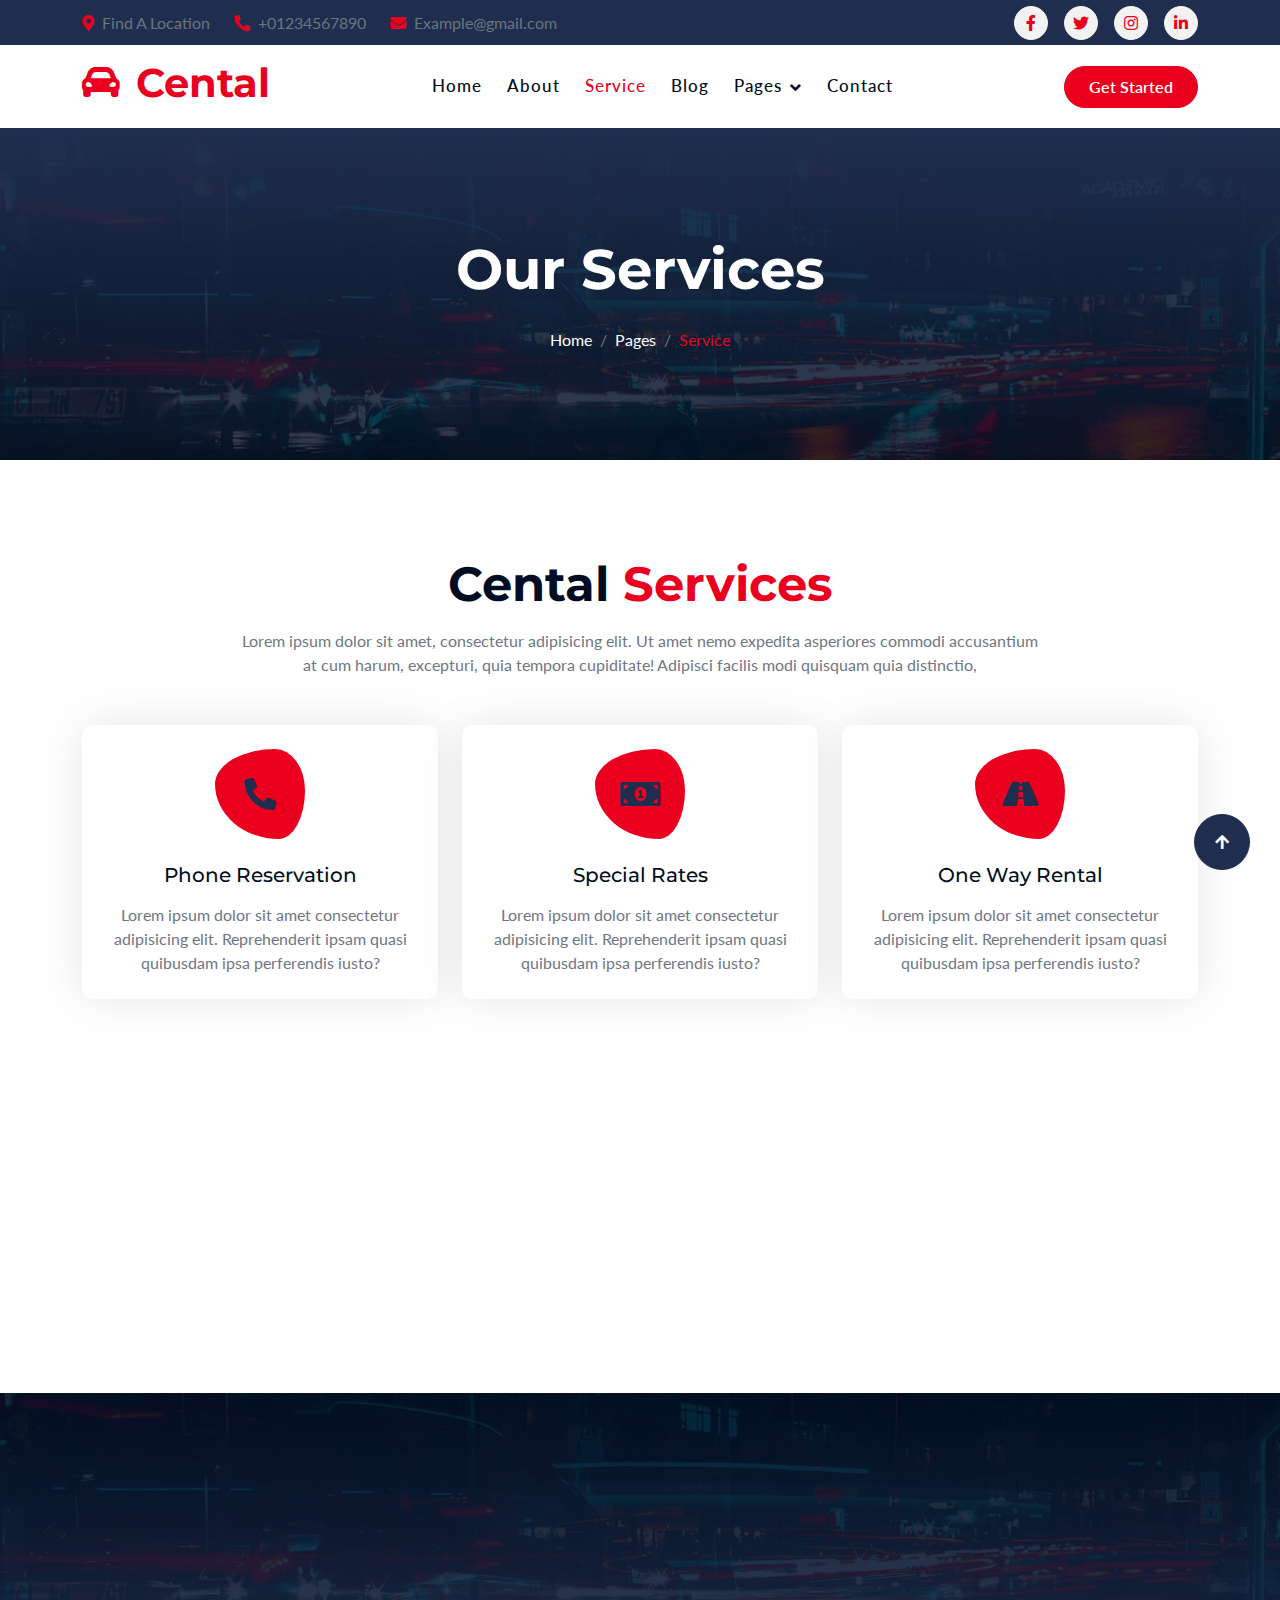
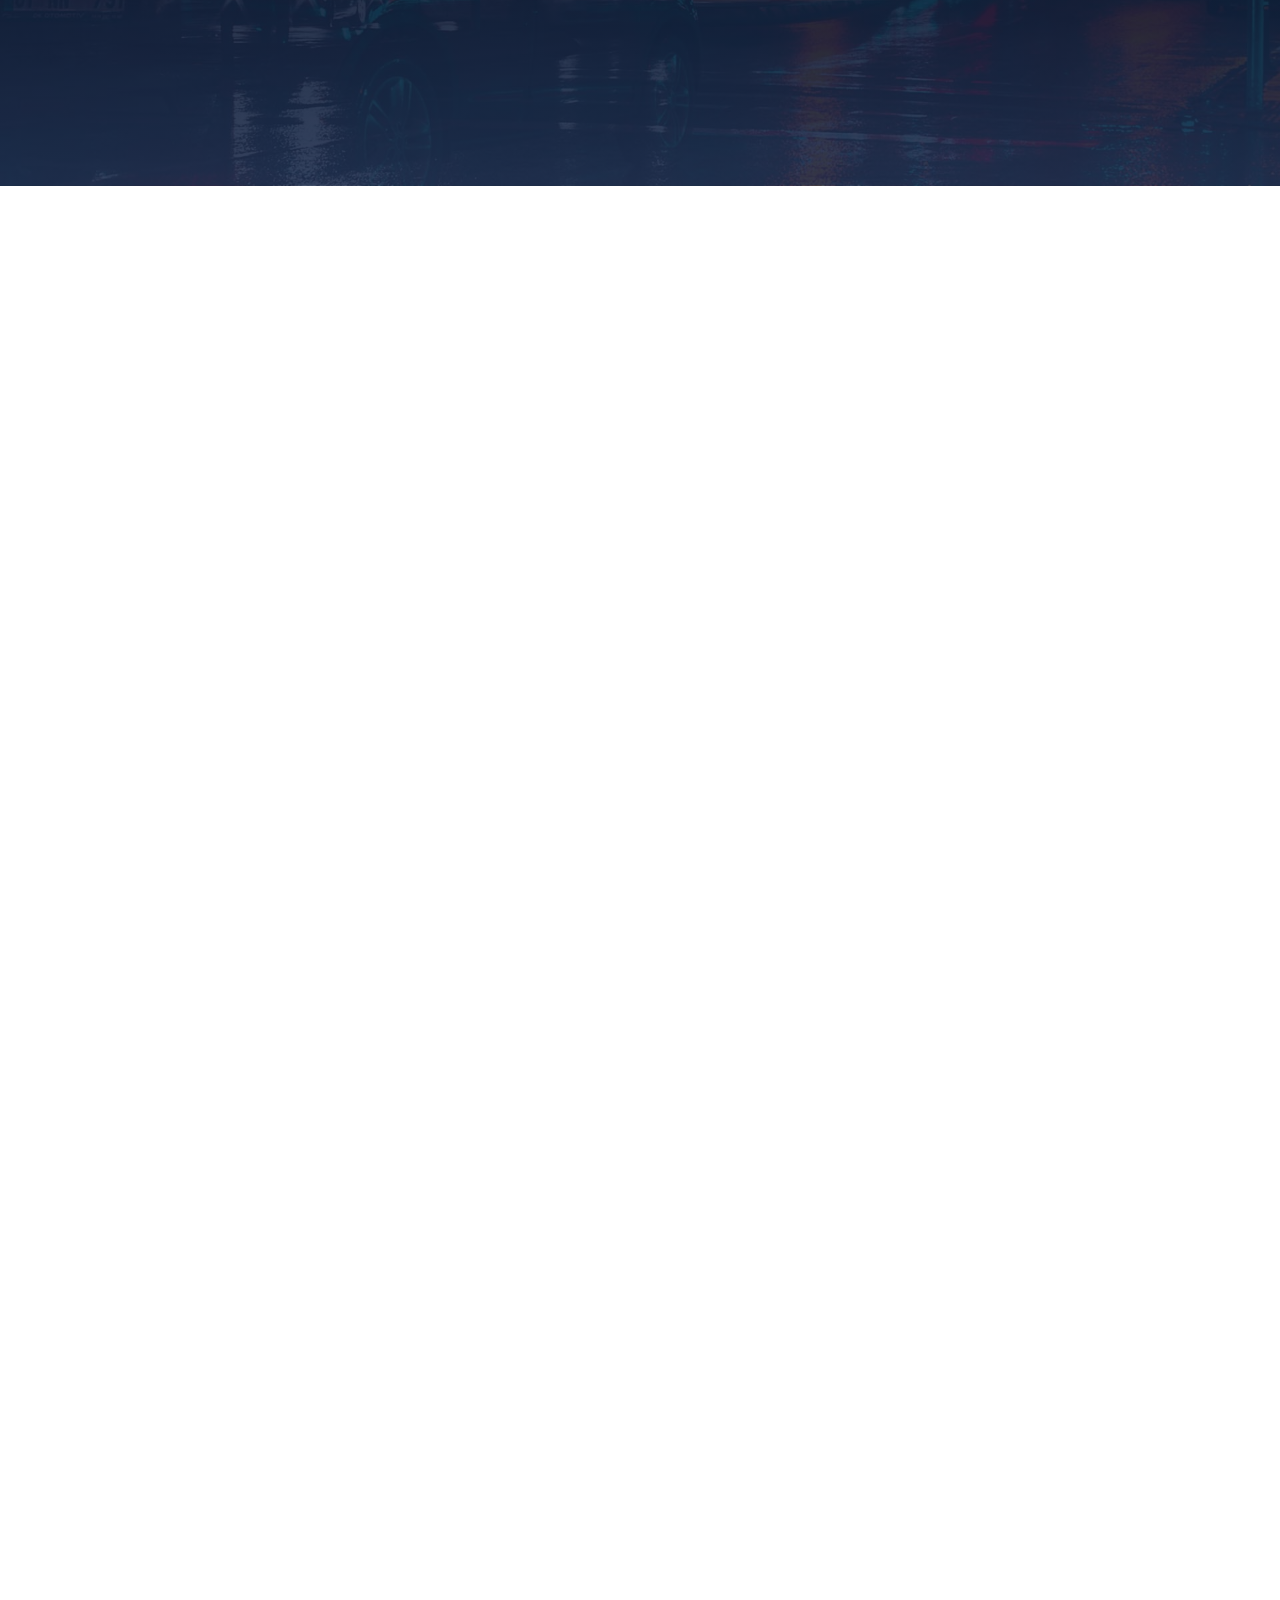
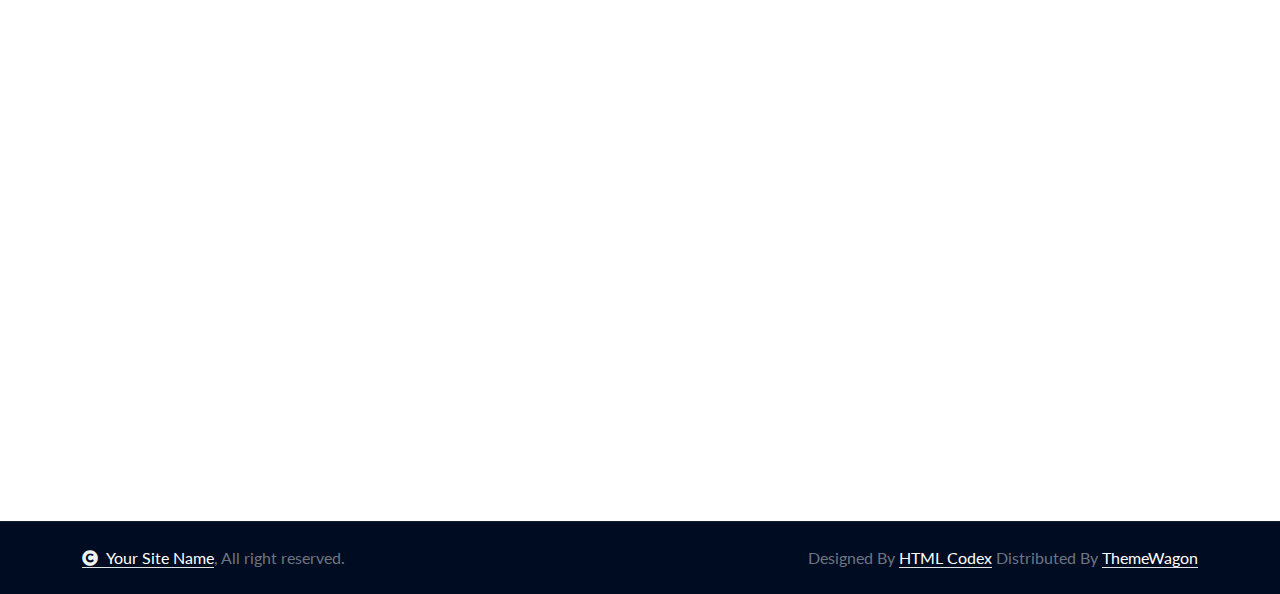
<file: Altitude Landing/service.html>
<!DOCTYPE html>
<html lang="en">

    <head>
        <meta charset="utf-8">
        <title>Cental - Car Rent Website Template</title>
        <meta content="width=device-width, initial-scale=1.0" name="viewport">
        <meta content="" name="keywords">
        <meta content="" name="description">

        <!-- Google Web Fonts -->
        <link rel="preconnect" href="https://fonts.googleapis.com">
        <link rel="preconnect" href="https://fonts.gstatic.com" crossorigin>
        <link href="https://fonts.googleapis.com/css2?family=Lato:ital,wght@0,400;0,700;0,900;1,400;1,700;1,900&family=Montserrat:ital,wght@0,100..900;1,100..900&display=swap" rel="stylesheet"> 

        <!-- Icon Font Stylesheet -->
        <link rel="stylesheet" href="https://use.fontawesome.com/releases/v5.15.4/css/all.css"/>
        <link href="https://cdn.jsdelivr.net/npm/bootstrap-icons@1.4.1/font/bootstrap-icons.css" rel="stylesheet">

        <!-- Libraries Stylesheet -->
        <link href="lib/animate/animate.min.css" rel="stylesheet">
        <link href="lib/owlcarousel/assets/owl.carousel.min.css" rel="stylesheet">


        <!-- Customized Bootstrap Stylesheet -->
        <link href="css/bootstrap.min.css" rel="stylesheet">

        <!-- Template Stylesheet -->
        <link href="css/style.css" rel="stylesheet">
    </head>

    <body>

        <!-- Spinner Start -->
        <div id="spinner" class="show bg-white position-fixed translate-middle w-100 vh-100 top-50 start-50 d-flex align-items-center justify-content-center">
            <div class="spinner-border text-primary" style="width: 3rem; height: 3rem;" role="status">
                <span class="sr-only">Loading...</span>
            </div>
        </div>
        <!-- Spinner End -->

        <!-- Topbar Start -->
        <div class="container-fluid topbar bg-secondary d-none d-xl-block w-100">
            <div class="container">
                <div class="row gx-0 align-items-center" style="height: 45px;">
                    <div class="col-lg-6 text-center text-lg-start mb-lg-0">
                        <div class="d-flex flex-wrap">
                            <a href="#" class="text-muted me-4"><i class="fas fa-map-marker-alt text-primary me-2"></i>Find A Location</a>
                            <a href="tel:+01234567890" class="text-muted me-4"><i class="fas fa-phone-alt text-primary me-2"></i>+01234567890</a>
                            <a href="mailto:example@gmail.com" class="text-muted me-0"><i class="fas fa-envelope text-primary me-2"></i>Example@gmail.com</a>
                        </div>
                    </div>
                    <div class="col-lg-6 text-center text-lg-end">
                        <div class="d-flex align-items-center justify-content-end">
                            <a href="#" class="btn btn-light btn-sm-square rounded-circle me-3"><i class="fab fa-facebook-f"></i></a>
                            <a href="#" class="btn btn-light btn-sm-square rounded-circle me-3"><i class="fab fa-twitter"></i></a>
                            <a href="#" class="btn btn-light btn-sm-square rounded-circle me-3"><i class="fab fa-instagram"></i></a>
                            <a href="#" class="btn btn-light btn-sm-square rounded-circle me-0"><i class="fab fa-linkedin-in"></i></a>
                        </div>
                    </div>
                </div>
            </div>
        </div>
        <!-- Topbar End -->

        <!-- Navbar & Hero Start -->
        <div class="container-fluid nav-bar sticky-top px-0 px-lg-4 py-2 py-lg-0">
            <div class="container">
                <nav class="navbar navbar-expand-lg navbar-light">
                    <a href="" class="navbar-brand p-0">
                        <h1 class="display-6 text-primary"><i class="fas fa-car-alt me-3"></i></i>Cental</h1>
                        <!-- <img src="img/logo.png" alt="Logo"> -->
                    </a>
                    <button class="navbar-toggler" type="button" data-bs-toggle="collapse" data-bs-target="#navbarCollapse">
                        <span class="fa fa-bars"></span>
                    </button>
                    <div class="collapse navbar-collapse" id="navbarCollapse">
                        <div class="navbar-nav mx-auto py-0">
                            <a href="index.html" class="nav-item nav-link">Home</a>
                            <a href="about.html" class="nav-item nav-link">About</a>
                            <a href="service.html" class="nav-item nav-link active">Service</a>
                            <a href="blog.html" class="nav-item nav-link">Blog</a>
                            
                            <div class="nav-item dropdown">
                                <a href="#" class="nav-link dropdown-toggle" data-bs-toggle="dropdown">Pages</a>
                                <div class="dropdown-menu m-0">
                                    <a href="feature.html" class="dropdown-item">Our Feature</a>
                                    <a href="cars.html" class="dropdown-item">Our Cars</a>
                                    <a href="team.html" class="dropdown-item">Our Team</a>
                                    <a href="testimonial.html" class="dropdown-item">Testimonial</a>
                                    <a href="404.html" class="dropdown-item">404 Page</a>
                                </div>
                            </div>
                            <a href="contact.html" class="nav-item nav-link">Contact</a>
                        </div>
                        <a href="#" class="btn btn-primary rounded-pill py-2 px-4">Get Started</a>
                    </div>
                </nav>
            </div>
        </div>
        <!-- Navbar & Hero End -->

        <!-- Header Start -->
        <div class="container-fluid bg-breadcrumb">
            <div class="container text-center py-5" style="max-width: 900px;">
                <h4 class="text-white display-4 mb-4 wow fadeInDown" data-wow-delay="0.1s">Our Services</h4>
                <ol class="breadcrumb d-flex justify-content-center mb-0 wow fadeInDown" data-wow-delay="0.3s">
                    <li class="breadcrumb-item"><a href="index.html">Home</a></li>
                    <li class="breadcrumb-item"><a href="#">Pages</a></li>
                    <li class="breadcrumb-item active text-primary">Service</li>
                </ol>    
            </div>
        </div>
        <!-- Header End -->

        <!-- Services Start -->
        <div class="container-fluid service py-5">
            <div class="container py-5">
                <div class="text-center mx-auto pb-5 wow fadeInUp" data-wow-delay="0.1s" style="max-width: 800px;">
                    <h1 class="display-5 text-capitalize mb-3">Cental <span class="text-primary">Services</span></h1>
                    <p class="mb-0">Lorem ipsum dolor sit amet, consectetur adipisicing elit. Ut amet nemo expedita asperiores commodi accusantium at cum harum, excepturi, quia tempora cupiditate! Adipisci facilis modi quisquam quia distinctio,
                    </p>
                </div>
                <div class="row g-4">
                    <div class="col-md-6 col-lg-4 wow fadeInUp" data-wow-delay="0.1s">
                        <div class="service-item p-4">
                            <div class="service-icon mb-4">
                                <i class="fa fa-phone-alt fa-2x"></i>
                            </div>
                            <h5 class="mb-3">Phone Reservation</h5>
                            <p class="mb-0">Lorem ipsum dolor sit amet consectetur adipisicing elit. Reprehenderit ipsam quasi quibusdam ipsa perferendis iusto?</p>
                        </div>
                    </div>
                    <div class="col-md-6 col-lg-4 wow fadeInUp" data-wow-delay="0.3s">
                        <div class="service-item p-4">
                            <div class="service-icon mb-4">
                                <i class="fa fa-money-bill-alt fa-2x"></i>
                            </div>
                            <h5 class="mb-3">Special Rates</h5>
                            <p class="mb-0">Lorem ipsum dolor sit amet consectetur adipisicing elit. Reprehenderit ipsam quasi quibusdam ipsa perferendis iusto?</p>
                        </div>
                    </div>
                    <div class="col-md-6 col-lg-4 wow fadeInUp" data-wow-delay="0.5s">
                        <div class="service-item p-4">
                            <div class="service-icon mb-4">
                                <i class="fa fa-road fa-2x"></i>
                            </div>
                            <h5 class="mb-3">One Way Rental</h5>
                            <p class="mb-0">Lorem ipsum dolor sit amet consectetur adipisicing elit. Reprehenderit ipsam quasi quibusdam ipsa perferendis iusto?</p>
                        </div>
                    </div>
                    <div class="col-md-6 col-lg-4 wow fadeInUp" data-wow-delay="0.1s">
                        <div class="service-item p-4">
                            <div class="service-icon mb-4">
                                <i class="fa fa-umbrella fa-2x"></i>
                            </div>
                            <h5 class="mb-3">Life Insurance</h5>
                            <p class="mb-0">Lorem ipsum dolor sit amet consectetur adipisicing elit. Reprehenderit ipsam quasi quibusdam ipsa perferendis iusto?</p>
                        </div>
                    </div>
                    <div class="col-md-6 col-lg-4 wow fadeInUp" data-wow-delay="0.3s">
                        <div class="service-item p-4">
                            <div class="service-icon mb-4">
                                <i class="fa fa-building fa-2x"></i>
                            </div>
                            <h5 class="mb-3">City to City</h5>
                            <p class="mb-0">Lorem ipsum dolor sit amet consectetur adipisicing elit. Reprehenderit ipsam quasi quibusdam ipsa perferendis iusto?</p>
                        </div>
                    </div>
                    <div class="col-md-6 col-lg-4 wow fadeInUp" data-wow-delay="0.5s">
                        <div class="service-item p-4">
                            <div class="service-icon mb-4">
                                <i class="fa fa-car-alt fa-2x"></i>
                            </div>
                            <h5 class="mb-3">Free Rides</h5>
                            <p class="mb-0">Lorem ipsum dolor sit amet consectetur adipisicing elit. Reprehenderit ipsam quasi quibusdam ipsa perferendis iusto?</p>
                        </div>
                    </div>
                </div>
            </div>
        </div>
        <!-- Services End -->

        <!-- Fact Counter -->
        <div class="container-fluid counter py-5">
            <div class="container py-5">
                <div class="row g-5">
                    <div class="col-md-6 col-lg-6 col-xl-3 wow fadeInUp" data-wow-delay="0.1s">
                        <div class="counter-item text-center">
                            <div class="counter-item-icon mx-auto">
                                <i class="fas fa-thumbs-up fa-2x"></i>
                            </div>
                            <div class="counter-counting my-3">
                                <span class="text-white fs-2 fw-bold" data-toggle="counter-up">829</span>
                                <span class="h1 fw-bold text-white">+</span>
                            </div>
                            <h4 class="text-white mb-0">Happy Clients</h4>
                        </div>
                    </div>
                    <div class="col-md-6 col-lg-6 col-xl-3 wow fadeInUp" data-wow-delay="0.3s">
                        <div class="counter-item text-center">
                            <div class="counter-item-icon mx-auto">
                                <i class="fas fa-car-alt fa-2x"></i>
                            </div>
                            <div class="counter-counting my-3">
                                <span class="text-white fs-2 fw-bold" data-toggle="counter-up">56</span>
                                <span class="h1 fw-bold text-white">+</span>
                            </div>
                            <h4 class="text-white mb-0">Number of Cars</h4>
                        </div>
                    </div>
                    <div class="col-md-6 col-lg-6 col-xl-3 wow fadeInUp" data-wow-delay="0.5s">
                        <div class="counter-item text-center">
                            <div class="counter-item-icon mx-auto">
                                <i class="fas fa-building fa-2x"></i>
                            </div>
                            <div class="counter-counting my-3">
                                <span class="text-white fs-2 fw-bold" data-toggle="counter-up">127</span>
                                <span class="h1 fw-bold text-white">+</span>
                            </div>
                            <h4 class="text-white mb-0">Car Center</h4>
                        </div>
                    </div>
                    <div class="col-md-6 col-lg-6 col-xl-3 wow fadeInUp" data-wow-delay="0.7s">
                        <div class="counter-item text-center">
                            <div class="counter-item-icon mx-auto">
                                <i class="fas fa-clock fa-2x"></i>
                            </div>
                            <div class="counter-counting my-3">
                                <span class="text-white fs-2 fw-bold" data-toggle="counter-up">589</span>
                                <span class="h1 fw-bold text-white">+</span>
                            </div>
                            <h4 class="text-white mb-0">Total kilometers</h4>
                        </div>
                    </div>
                </div>
            </div>
        </div>
        <!-- Fact Counter -->

        <!-- Testimonial Start -->
        <div class="container-fluid testimonial py-5">
            <div class="container py-5">
                <div class="text-center mx-auto pb-5 wow fadeInUp" data-wow-delay="0.1s" style="max-width: 800px;">
                    <h1 class="display-5 text-capitalize mb-3">Our Clients<span class="text-primary"> Riviews</span></h1>
                    <p class="mb-0">Lorem ipsum dolor sit amet, consectetur adipisicing elit. Ut amet nemo expedita asperiores commodi accusantium at cum harum, excepturi, quia tempora cupiditate! Adipisci facilis modi quisquam quia distinctio,
                    </p>
                </div>
                <div class="owl-carousel testimonial-carousel wow fadeInUp" data-wow-delay="0.1s">
                    <div class="testimonial-item">
                        <div class="testimonial-quote"><i class="fa fa-quote-right fa-2x"></i>
                        </div>
                        <div class="testimonial-inner p-4">
                            <img src="img/testimonial-1.jpg" class="img-fluid" alt="">
                            <div class="ms-4">
                                <h4>Person Name</h4>
                                <p>Profession</p>
                                <div class="d-flex text-primary">
                                    <i class="fas fa-star"></i>
                                    <i class="fas fa-star"></i>
                                    <i class="fas fa-star"></i>
                                    <i class="fas fa-star"></i>
                                    <i class="fas fa-star text-body"></i>
                                </div>
                            </div>
                        </div>
                        <div class="border-top rounded-bottom p-4">
                            <p class="mb-0">Lorem ipsum dolor sit amet consectetur adipisicing elit. Quam soluta neque ab repudiandae reprehenderit ipsum eos cumque esse repellendus impedit.</p>
                        </div>
                    </div>
                    <div class="testimonial-item">
                        <div class="testimonial-quote"><i class="fa fa-quote-right fa-2x"></i>
                        </div>
                        <div class="testimonial-inner p-4">
                            <img src="img/testimonial-2.jpg" class="img-fluid" alt="">
                            <div class="ms-4">
                                <h4>Person Name</h4>
                                <p>Profession</p>
                                <div class="d-flex text-primary">
                                    <i class="fas fa-star"></i>
                                    <i class="fas fa-star"></i>
                                    <i class="fas fa-star"></i>
                                    <i class="fas fa-star text-body"></i>
                                    <i class="fas fa-star text-body"></i>
                                </div>
                            </div>
                        </div>
                        <div class="border-top rounded-bottom p-4">
                            <p class="mb-0">Lorem ipsum dolor sit amet consectetur adipisicing elit. Quam soluta neque ab repudiandae reprehenderit ipsum eos cumque esse repellendus impedit.</p>
                        </div>
                    </div>
                    <div class="testimonial-item">
                        <div class="testimonial-quote"><i class="fa fa-quote-right fa-2x"></i>
                        </div>
                        <div class="testimonial-inner p-4">
                            <img src="img/testimonial-3.jpg" class="img-fluid" alt="">
                            <div class="ms-4">
                                <h4>Person Name</h4>
                                <p>Profession</p>
                                <div class="d-flex text-primary">
                                    <i class="fas fa-star"></i>
                                    <i class="fas fa-star"></i>
                                    <i class="fas fa-star text-body"></i>
                                    <i class="fas fa-star text-body"></i>
                                    <i class="fas fa-star text-body"></i>
                                </div>
                            </div>
                        </div>
                        <div class="border-top rounded-bottom p-4">
                            <p class="mb-0">Lorem ipsum dolor sit amet consectetur adipisicing elit. Quam soluta neque ab repudiandae reprehenderit ipsum eos cumque esse repellendus impedit.</p>
                        </div>
                    </div>
                </div>
            </div>
        </div>
        <!-- Testimonial End -->

        <!-- Banner Start -->
        <div class="container-fluid banner pb-5 wow zoomInDown" data-wow-delay="0.1s">
            <div class="container pb-5">
                <div class="banner-item rounded">
                    <img src="img/banner-1.jpg" class="img-fluid rounded w-100" alt="">
                    <div class="banner-content">
                        <h2 class="text-primary">Rent Your Car</h2>
                        <h1 class="text-white">Interested in Renting?</h1>
                        <p class="text-white">Don't hesitate and send us a message.</p>
                        <div class="banner-btn">
                            <a href="#" class="btn btn-secondary rounded-pill py-3 px-4 px-md-5 me-2">WhatchApp</a>
                            <a href="#" class="btn btn-primary rounded-pill py-3 px-4 px-md-5 ms-2">Contact Us</a>
                        </div>
                    </div>
                </div>
            </div>
        </div>
        <!-- Banner End -->

        <!-- Footer Start -->
        <div class="container-fluid footer py-5 wow fadeIn" data-wow-delay="0.2s">
            <div class="container py-5">
                <div class="row g-5">
                    <div class="col-md-6 col-lg-6 col-xl-3">
                        <div class="footer-item d-flex flex-column">
                            <div class="footer-item">
                                <h4 class="text-white mb-4">About Us</h4>
                                <p class="mb-3">Dolor amet sit justo amet elitr clita ipsum elitr est.Lorem ipsum dolor sit amet, consectetur adipiscing elit consectetur adipiscing elit.</p>
                            </div>
                            <div class="position-relative">
                                <input class="form-control rounded-pill w-100 py-3 ps-4 pe-5" type="text" placeholder="Enter your email">
                                <button type="button" class="btn btn-secondary rounded-pill position-absolute top-0 end-0 py-2 mt-2 me-2">Subscribe</button>
                            </div>
                        </div>
                    </div>
                    <div class="col-md-6 col-lg-6 col-xl-3">
                        <div class="footer-item d-flex flex-column">
                            <h4 class="text-white mb-4">Quick Links</h4>
                            <a href="#"><i class="fas fa-angle-right me-2"></i> About</a>
                            <a href="#"><i class="fas fa-angle-right me-2"></i> Cars</a>
                            <a href="#"><i class="fas fa-angle-right me-2"></i> Car Types</a>
                            <a href="#"><i class="fas fa-angle-right me-2"></i> Team</a>
                            <a href="#"><i class="fas fa-angle-right me-2"></i> Contact us</a>
                            <a href="#"><i class="fas fa-angle-right me-2"></i> Terms & Conditions</a>
                        </div>
                    </div>
                    <div class="col-md-6 col-lg-6 col-xl-3">
                        <div class="footer-item d-flex flex-column">
                            <h4 class="text-white mb-4">Business Hours</h4>
                            <div class="mb-3">
                                <h6 class="text-muted mb-0">Mon - Friday:</h6>
                                <p class="text-white mb-0">09.00 am to 07.00 pm</p>
                            </div>
                            <div class="mb-3">
                                <h6 class="text-muted mb-0">Saturday:</h6>
                                <p class="text-white mb-0">10.00 am to 05.00 pm</p>
                            </div>
                            <div class="mb-3">
                                <h6 class="text-muted mb-0">Vacation:</h6>
                                <p class="text-white mb-0">All Sunday is our vacation</p>
                            </div>
                        </div>
                    </div>
                    <div class="col-md-6 col-lg-6 col-xl-3">
                        <div class="footer-item d-flex flex-column">
                            <h4 class="text-white mb-4">Contact Info</h4>
                            <a href="#"><i class="fa fa-map-marker-alt me-2"></i> 123 Street, New York, USA</a>
                            <a href="mailto:info@example.com"><i class="fas fa-envelope me-2"></i> info@example.com</a>
                            <a href="tel:+012 345 67890"><i class="fas fa-phone me-2"></i> +012 345 67890</a>
                            <a href="tel:+012 345 67890" class="mb-3"><i class="fas fa-print me-2"></i> +012 345 67890</a>
                            <div class="d-flex">
                                <a class="btn btn-secondary btn-md-square rounded-circle me-3" href=""><i class="fab fa-facebook-f text-white"></i></a>
                                <a class="btn btn-secondary btn-md-square rounded-circle me-3" href=""><i class="fab fa-twitter text-white"></i></a>
                                <a class="btn btn-secondary btn-md-square rounded-circle me-3" href=""><i class="fab fa-instagram text-white"></i></a>
                                <a class="btn btn-secondary btn-md-square rounded-circle me-0" href=""><i class="fab fa-linkedin-in text-white"></i></a>
                            </div>
                        </div>
                    </div>
                </div>
            </div>
        </div>
        <!-- Footer End -->
        
        <!-- Copyright Start -->
        <div class="container-fluid copyright py-4">
            <div class="container">
                <div class="row g-4 align-items-center">
                    <div class="col-md-6 text-center text-md-start mb-md-0">
                        <span class="text-body"><a href="#" class="border-bottom text-white"><i class="fas fa-copyright text-light me-2"></i>Your Site Name</a>, All right reserved.</span>
                    </div>
                    <div class="col-md-6 text-center text-md-end text-body">
                        <!--/*** This template is free as long as you keep the below author’s credit link/attribution link/backlink. ***/-->
                        <!--/*** If you'd like to use the template without the below author’s credit link/attribution link/backlink, ***/-->
                        <!--/*** you can purchase the Credit Removal License from "https://htmlcodex.com/credit-removal". ***/-->
                        Designed By <a class="border-bottom text-white" href="https://htmlcodex.com">HTML Codex</a> Distributed By <a class="border-bottom text-white" href="https://themewagon.com">ThemeWagon</a>
                    </div>
                </div>
            </div>
        </div>
        <!-- Copyright End -->


        <!-- Back to Top -->
        <a href="#" class="btn btn-secondary btn-lg-square rounded-circle back-to-top"><i class="fa fa-arrow-up"></i></a>   

        
    <!-- JavaScript Libraries -->
    <script src="https://ajax.googleapis.com/ajax/libs/jquery/3.6.4/jquery.min.js"></script>
    <script src="https://cdn.jsdelivr.net/npm/bootstrap@5.0.0/dist/js/bootstrap.bundle.min.js"></script>
    <script src="lib/wow/wow.min.js"></script>
    <script src="lib/easing/easing.min.js"></script>
    <script src="lib/waypoints/waypoints.min.js"></script>
    <script src="lib/counterup/counterup.min.js"></script>
    <script src="lib/owlcarousel/owl.carousel.min.js"></script>
    

    <!-- Template Javascript -->
    <script src="js/main.js"></script>
    </body>

</html>
</file>
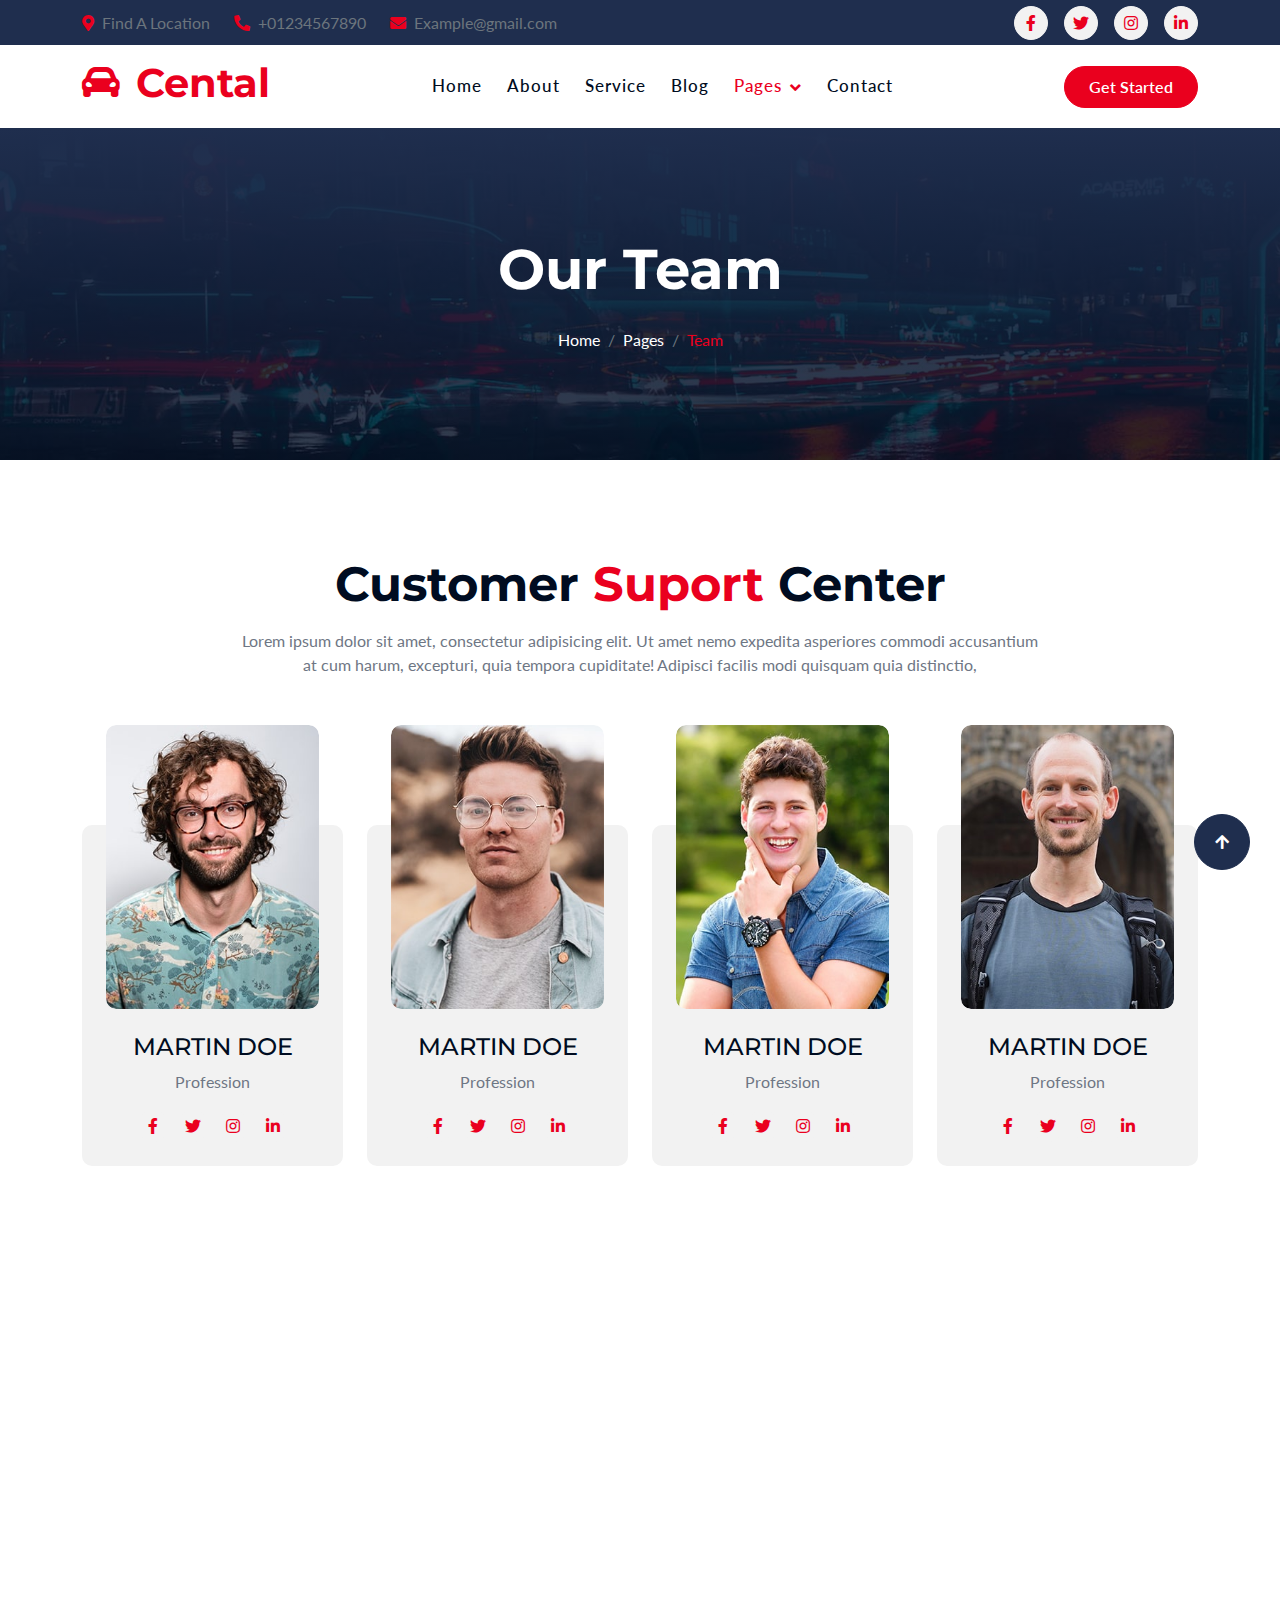
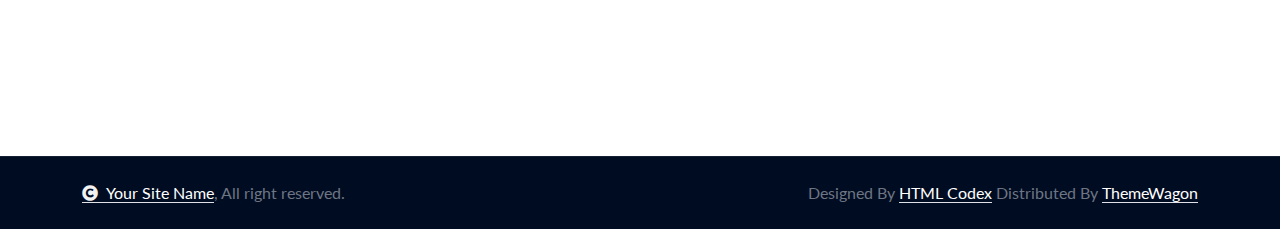
<file: Altitude Landing/team.html>
<!DOCTYPE html>
<html lang="en">

    <head>
        <meta charset="utf-8">
        <title>Cental - Car Rent Website Template</title>
        <meta content="width=device-width, initial-scale=1.0" name="viewport">
        <meta content="" name="keywords">
        <meta content="" name="description">

        <!-- Google Web Fonts -->
        <link rel="preconnect" href="https://fonts.googleapis.com">
        <link rel="preconnect" href="https://fonts.gstatic.com" crossorigin>
        <link href="https://fonts.googleapis.com/css2?family=Lato:ital,wght@0,400;0,700;0,900;1,400;1,700;1,900&family=Montserrat:ital,wght@0,100..900;1,100..900&display=swap" rel="stylesheet"> 

        <!-- Icon Font Stylesheet -->
        <link rel="stylesheet" href="https://use.fontawesome.com/releases/v5.15.4/css/all.css"/>
        <link href="https://cdn.jsdelivr.net/npm/bootstrap-icons@1.4.1/font/bootstrap-icons.css" rel="stylesheet">

        <!-- Libraries Stylesheet -->
        <link href="lib/animate/animate.min.css" rel="stylesheet">
        <link href="lib/owlcarousel/assets/owl.carousel.min.css" rel="stylesheet">


        <!-- Customized Bootstrap Stylesheet -->
        <link href="css/bootstrap.min.css" rel="stylesheet">

        <!-- Template Stylesheet -->
        <link href="css/style.css" rel="stylesheet">
    </head>

    <body>

        <!-- Spinner Start -->
        <div id="spinner" class="show bg-white position-fixed translate-middle w-100 vh-100 top-50 start-50 d-flex align-items-center justify-content-center">
            <div class="spinner-border text-primary" style="width: 3rem; height: 3rem;" role="status">
                <span class="sr-only">Loading...</span>
            </div>
        </div>
        <!-- Spinner End -->

        <!-- Topbar Start -->
        <div class="container-fluid topbar bg-secondary d-none d-xl-block w-100">
            <div class="container">
                <div class="row gx-0 align-items-center" style="height: 45px;">
                    <div class="col-lg-6 text-center text-lg-start mb-lg-0">
                        <div class="d-flex flex-wrap">
                            <a href="#" class="text-muted me-4"><i class="fas fa-map-marker-alt text-primary me-2"></i>Find A Location</a>
                            <a href="tel:+01234567890" class="text-muted me-4"><i class="fas fa-phone-alt text-primary me-2"></i>+01234567890</a>
                            <a href="mailto:example@gmail.com" class="text-muted me-0"><i class="fas fa-envelope text-primary me-2"></i>Example@gmail.com</a>
                        </div>
                    </div>
                    <div class="col-lg-6 text-center text-lg-end">
                        <div class="d-flex align-items-center justify-content-end">
                            <a href="#" class="btn btn-light btn-sm-square rounded-circle me-3"><i class="fab fa-facebook-f"></i></a>
                            <a href="#" class="btn btn-light btn-sm-square rounded-circle me-3"><i class="fab fa-twitter"></i></a>
                            <a href="#" class="btn btn-light btn-sm-square rounded-circle me-3"><i class="fab fa-instagram"></i></a>
                            <a href="#" class="btn btn-light btn-sm-square rounded-circle me-0"><i class="fab fa-linkedin-in"></i></a>
                        </div>
                    </div>
                </div>
            </div>
        </div>
        <!-- Topbar End -->

        <!-- Navbar & Hero Start -->
        <div class="container-fluid nav-bar sticky-top px-0 px-lg-4 py-2 py-lg-0">
            <div class="container">
                <nav class="navbar navbar-expand-lg navbar-light">
                    <a href="" class="navbar-brand p-0">
                        <h1 class="display-6 text-primary"><i class="fas fa-car-alt me-3"></i></i>Cental</h1>
                        <!-- <img src="img/logo.png" alt="Logo"> -->
                    </a>
                    <button class="navbar-toggler" type="button" data-bs-toggle="collapse" data-bs-target="#navbarCollapse">
                        <span class="fa fa-bars"></span>
                    </button>
                    <div class="collapse navbar-collapse" id="navbarCollapse">
                        <div class="navbar-nav mx-auto py-0">
                            <a href="index.html" class="nav-item nav-link">Home</a>
                            <a href="about.html" class="nav-item nav-link">About</a>
                            <a href="service.html" class="nav-item nav-link">Service</a>
                            <a href="blog.html" class="nav-item nav-link">Blog</a>
                            
                            <div class="nav-item dropdown">
                                <a href="#" class="nav-link dropdown-toggle active" data-bs-toggle="dropdown">Pages</a>
                                <div class="dropdown-menu m-0">
                                    <a href="feature.html" class="dropdown-item">Our Feature</a>
                                    <a href="cars.html" class="dropdown-item">Our Cars</a>
                                    <a href="team.html" class="dropdown-item active">Our Team</a>
                                    <a href="testimonial.html" class="dropdown-item">Testimonial</a>
                                    <a href="404.html" class="dropdown-item">404 Page</a>
                                </div>
                            </div>
                            <a href="contact.html" class="nav-item nav-link">Contact</a>
                        </div>
                        <a href="#" class="btn btn-primary rounded-pill py-2 px-4">Get Started</a>
                    </div>
                </nav>
            </div>
        </div>
        <!-- Navbar & Hero End -->

        <!-- Header Start -->
        <div class="container-fluid bg-breadcrumb">
            <div class="container text-center py-5" style="max-width: 900px;">
                <h4 class="text-white display-4 mb-4 wow fadeInDown" data-wow-delay="0.1s">Our Team</h4>
                <ol class="breadcrumb d-flex justify-content-center mb-0 wow fadeInDown" data-wow-delay="0.3s">
                    <li class="breadcrumb-item"><a href="index.html">Home</a></li>
                    <li class="breadcrumb-item"><a href="#">Pages</a></li>
                    <li class="breadcrumb-item active text-primary">Team</li>
                </ol>    
            </div>
        </div>
        <!-- Header End -->

        <!-- Team Start -->
        <div class="container-fluid team py-5">
            <div class="container py-5">
                <div class="text-center mx-auto pb-5 wow fadeInUp" data-wow-delay="0.1s" style="max-width: 800px;">
                    <h1 class="display-5 text-capitalize mb-3">Customer<span class="text-primary"> Suport</span> Center</h1>
                    <p class="mb-0">Lorem ipsum dolor sit amet, consectetur adipisicing elit. Ut amet nemo expedita asperiores commodi accusantium at cum harum, excepturi, quia tempora cupiditate! Adipisci facilis modi quisquam quia distinctio,
                    </p>
                </div>
                <div class="row g-4">
                    <div class="col-md-6 col-lg-6 col-xl-3 wow fadeInUp" data-wow-delay="0.1s">
                        <div class="team-item p-4 pt-0">
                            <div class="team-img">
                                <img src="img/team-1.jpg" class="img-fluid rounded w-100" alt="Image">
                            </div>
                            <div class="team-content pt-4">
                                <h4>MARTIN DOE</h4>
                                <p>Profession</p>
                                <div class="team-icon d-flex justify-content-center">
                                    <a class="btn btn-square btn-light rounded-circle mx-1" href=""><i class="fab fa-facebook-f"></i></a>
                                    <a class="btn btn-square btn-light rounded-circle mx-1" href=""><i class="fab fa-twitter"></i></a>
                                    <a class="btn btn-square btn-light rounded-circle mx-1" href=""><i class="fab fa-instagram"></i></a>
                                    <a class="btn btn-square btn-light rounded-circle mx-1" href=""><i class="fab fa-linkedin-in"></i></a>
                                </div>
                            </div>
                        </div>
                    </div>
                    <div class="col-md-6 col-lg-6 col-xl-3 wow fadeInUp" data-wow-delay="0.3s">
                        <div class="team-item p-4 pt-0">
                            <div class="team-img">
                                <img src="img/team-2.jpg" class="img-fluid rounded w-100" alt="Image">
                            </div>
                            <div class="team-content pt-4">
                                <h4>MARTIN DOE</h4>
                                <p>Profession</p>
                                <div class="team-icon d-flex justify-content-center">
                                    <a class="btn btn-square btn-light rounded-circle mx-1" href=""><i class="fab fa-facebook-f"></i></a>
                                    <a class="btn btn-square btn-light rounded-circle mx-1" href=""><i class="fab fa-twitter"></i></a>
                                    <a class="btn btn-square btn-light rounded-circle mx-1" href=""><i class="fab fa-instagram"></i></a>
                                    <a class="btn btn-square btn-light rounded-circle mx-1" href=""><i class="fab fa-linkedin-in"></i></a>
                                </div>
                            </div>
                        </div>
                    </div>
                    <div class="col-md-6 col-lg-6 col-xl-3 wow fadeInUp" data-wow-delay="0.5s">
                        <div class="team-item p-4 pt-0">
                            <div class="team-img">
                                <img src="img/team-3.jpg" class="img-fluid rounded w-100" alt="Image">
                            </div>
                            <div class="team-content pt-4">
                                <h4>MARTIN DOE</h4>
                                <p>Profession</p>
                                <div class="team-icon d-flex justify-content-center">
                                    <a class="btn btn-square btn-light rounded-circle mx-1" href=""><i class="fab fa-facebook-f"></i></a>
                                    <a class="btn btn-square btn-light rounded-circle mx-1" href=""><i class="fab fa-twitter"></i></a>
                                    <a class="btn btn-square btn-light rounded-circle mx-1" href=""><i class="fab fa-instagram"></i></a>
                                    <a class="btn btn-square btn-light rounded-circle mx-1" href=""><i class="fab fa-linkedin-in"></i></a>
                                </div>
                            </div>
                        </div>
                    </div>
                    <div class="col-md-6 col-lg-6 col-xl-3 wow fadeInUp" data-wow-delay="0.7s">
                        <div class="team-item p-4 pt-0">
                            <div class="team-img">
                                <img src="img/team-4.jpg" class="img-fluid rounded w-100" alt="Image">
                            </div>
                            <div class="team-content pt-4">
                                <h4>MARTIN DOE</h4>
                                <p>Profession</p>
                                <div class="team-icon d-flex justify-content-center">
                                    <a class="btn btn-square btn-light rounded-circle mx-1" href=""><i class="fab fa-facebook-f"></i></a>
                                    <a class="btn btn-square btn-light rounded-circle mx-1" href=""><i class="fab fa-twitter"></i></a>
                                    <a class="btn btn-square btn-light rounded-circle mx-1" href=""><i class="fab fa-instagram"></i></a>
                                    <a class="btn btn-square btn-light rounded-circle mx-1" href=""><i class="fab fa-linkedin-in"></i></a>
                                </div>
                            </div>
                        </div>
                    </div>
                </div>
            </div>
        </div>
        <!-- Team End -->

        <!-- Footer Start -->
        <div class="container-fluid footer py-5 wow fadeIn" data-wow-delay="0.2s">
            <div class="container py-5">
                <div class="row g-5">
                    <div class="col-md-6 col-lg-6 col-xl-3">
                        <div class="footer-item d-flex flex-column">
                            <div class="footer-item">
                                <h4 class="text-white mb-4">About Us</h4>
                                <p class="mb-3">Dolor amet sit justo amet elitr clita ipsum elitr est.Lorem ipsum dolor sit amet, consectetur adipiscing elit consectetur adipiscing elit.</p>
                            </div>
                            <div class="position-relative">
                                <input class="form-control rounded-pill w-100 py-3 ps-4 pe-5" type="text" placeholder="Enter your email">
                                <button type="button" class="btn btn-secondary rounded-pill position-absolute top-0 end-0 py-2 mt-2 me-2">Subscribe</button>
                            </div>
                        </div>
                    </div>
                    <div class="col-md-6 col-lg-6 col-xl-3">
                        <div class="footer-item d-flex flex-column">
                            <h4 class="text-white mb-4">Quick Links</h4>
                            <a href="#"><i class="fas fa-angle-right me-2"></i> About</a>
                            <a href="#"><i class="fas fa-angle-right me-2"></i> Cars</a>
                            <a href="#"><i class="fas fa-angle-right me-2"></i> Car Types</a>
                            <a href="#"><i class="fas fa-angle-right me-2"></i> Team</a>
                            <a href="#"><i class="fas fa-angle-right me-2"></i> Contact us</a>
                            <a href="#"><i class="fas fa-angle-right me-2"></i> Terms & Conditions</a>
                        </div>
                    </div>
                    <div class="col-md-6 col-lg-6 col-xl-3">
                        <div class="footer-item d-flex flex-column">
                            <h4 class="text-white mb-4">Business Hours</h4>
                            <div class="mb-3">
                                <h6 class="text-muted mb-0">Mon - Friday:</h6>
                                <p class="text-white mb-0">09.00 am to 07.00 pm</p>
                            </div>
                            <div class="mb-3">
                                <h6 class="text-muted mb-0">Saturday:</h6>
                                <p class="text-white mb-0">10.00 am to 05.00 pm</p>
                            </div>
                            <div class="mb-3">
                                <h6 class="text-muted mb-0">Vacation:</h6>
                                <p class="text-white mb-0">All Sunday is our vacation</p>
                            </div>
                        </div>
                    </div>
                    <div class="col-md-6 col-lg-6 col-xl-3">
                        <div class="footer-item d-flex flex-column">
                            <h4 class="text-white mb-4">Contact Info</h4>
                            <a href="#"><i class="fa fa-map-marker-alt me-2"></i> 123 Street, New York, USA</a>
                            <a href="mailto:info@example.com"><i class="fas fa-envelope me-2"></i> info@example.com</a>
                            <a href="tel:+012 345 67890"><i class="fas fa-phone me-2"></i> +012 345 67890</a>
                            <a href="tel:+012 345 67890" class="mb-3"><i class="fas fa-print me-2"></i> +012 345 67890</a>
                            <div class="d-flex">
                                <a class="btn btn-secondary btn-md-square rounded-circle me-3" href=""><i class="fab fa-facebook-f text-white"></i></a>
                                <a class="btn btn-secondary btn-md-square rounded-circle me-3" href=""><i class="fab fa-twitter text-white"></i></a>
                                <a class="btn btn-secondary btn-md-square rounded-circle me-3" href=""><i class="fab fa-instagram text-white"></i></a>
                                <a class="btn btn-secondary btn-md-square rounded-circle me-0" href=""><i class="fab fa-linkedin-in text-white"></i></a>
                            </div>
                        </div>
                    </div>
                </div>
            </div>
        </div>
        <!-- Footer End -->
        
        <!-- Copyright Start -->
        <div class="container-fluid copyright py-4">
            <div class="container">
                <div class="row g-4 align-items-center">
                    <div class="col-md-6 text-center text-md-start mb-md-0">
                        <span class="text-body"><a href="#" class="border-bottom text-white"><i class="fas fa-copyright text-light me-2"></i>Your Site Name</a>, All right reserved.</span>
                    </div>
                    <div class="col-md-6 text-center text-md-end text-body">
                        <!--/*** This template is free as long as you keep the below author’s credit link/attribution link/backlink. ***/-->
                        <!--/*** If you'd like to use the template without the below author’s credit link/attribution link/backlink, ***/-->
                        <!--/*** you can purchase the Credit Removal License from "https://htmlcodex.com/credit-removal". ***/-->
                        Designed By <a class="border-bottom text-white" href="https://htmlcodex.com">HTML Codex</a> Distributed By <a class="border-bottom text-white" href="https://themewagon.com">ThemeWagon</a>
                    </div>
                </div>
            </div>
        </div>
        <!-- Copyright End -->


        <!-- Back to Top -->
        <a href="#" class="btn btn-secondary btn-lg-square rounded-circle back-to-top"><i class="fa fa-arrow-up"></i></a>   

        
    <!-- JavaScript Libraries -->
    <script src="https://ajax.googleapis.com/ajax/libs/jquery/3.6.4/jquery.min.js"></script>
    <script src="https://cdn.jsdelivr.net/npm/bootstrap@5.0.0/dist/js/bootstrap.bundle.min.js"></script>
    <script src="lib/wow/wow.min.js"></script>
    <script src="lib/easing/easing.min.js"></script>
    <script src="lib/waypoints/waypoints.min.js"></script>
    <script src="lib/counterup/counterup.min.js"></script>
    <script src="lib/owlcarousel/owl.carousel.min.js"></script>
    

    <!-- Template Javascript -->
    <script src="js/main.js"></script>
    </body>

</html>
</file>
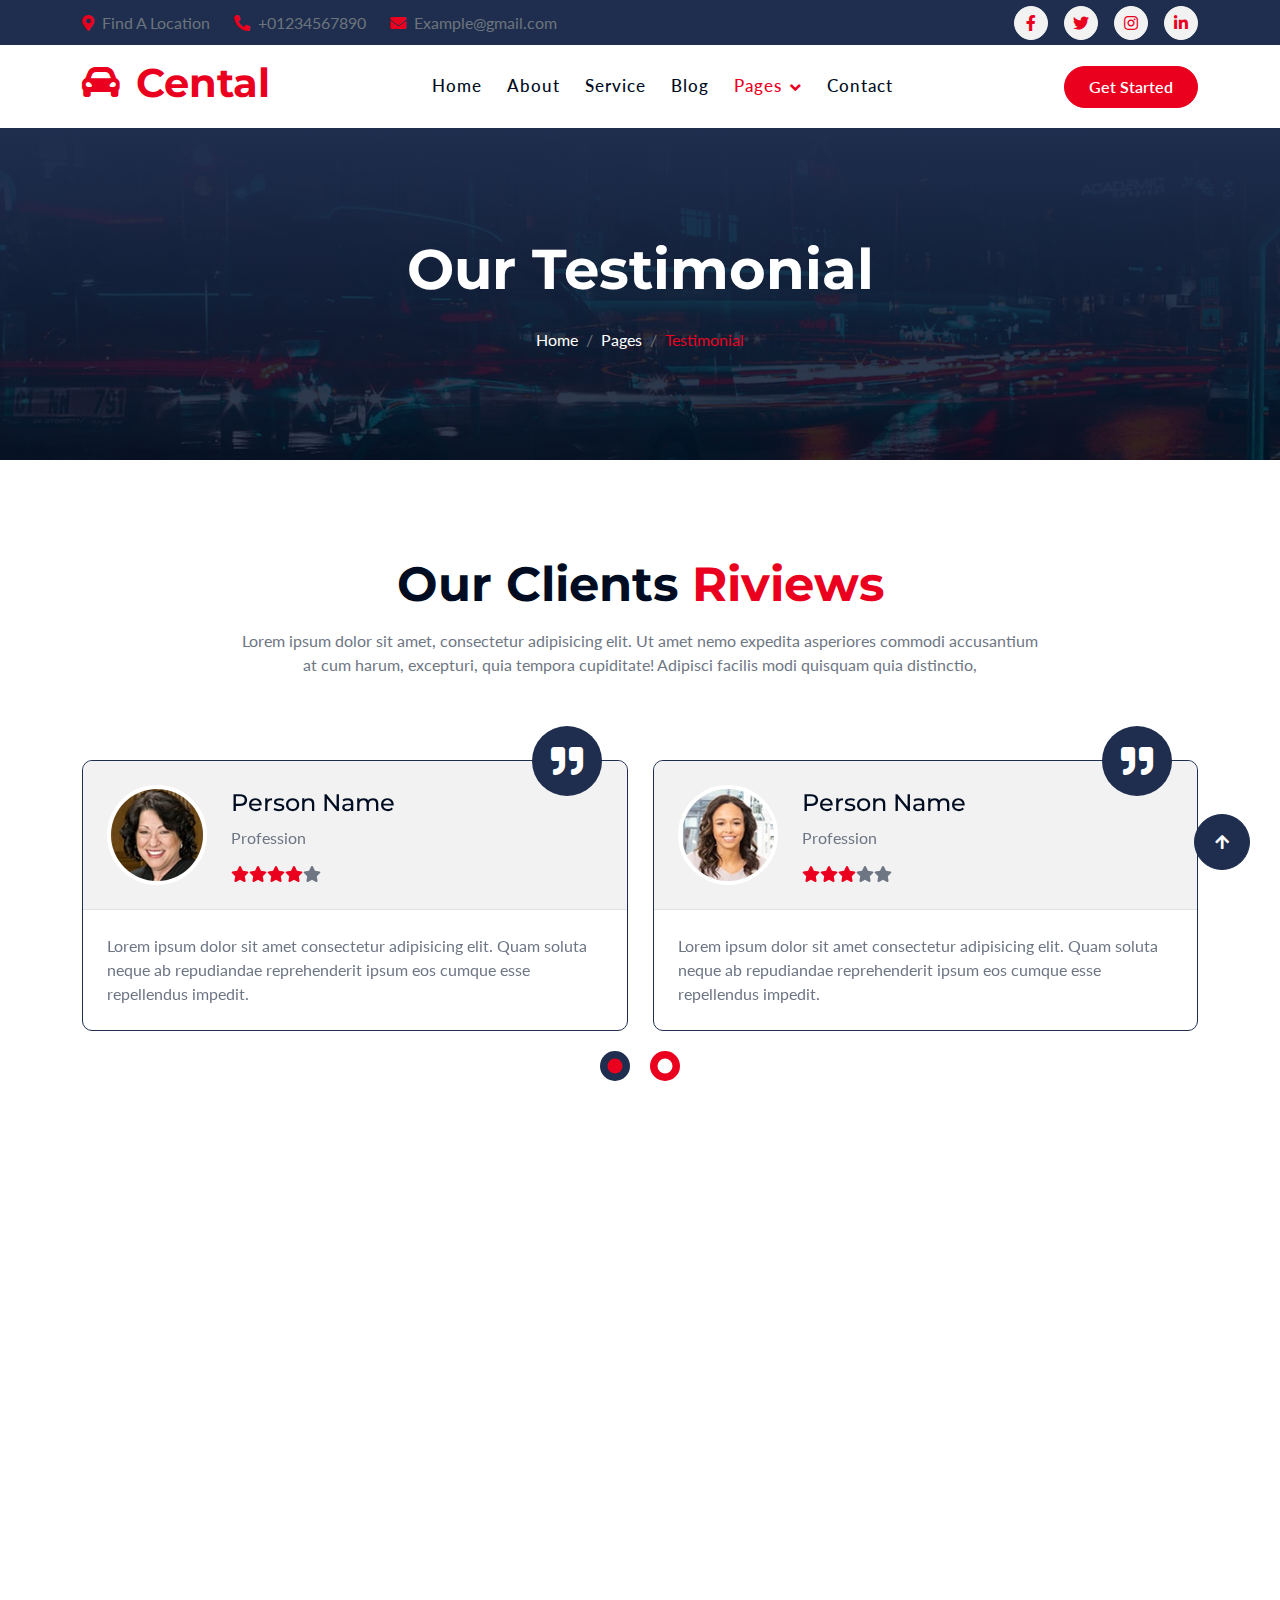
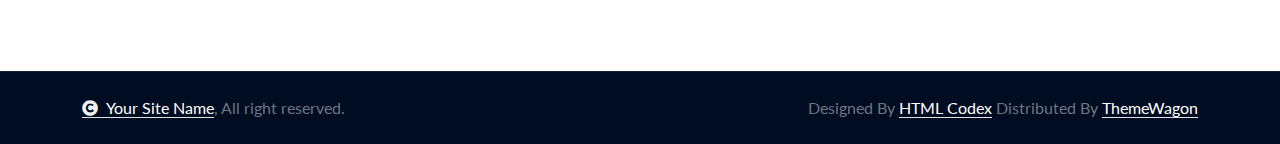
<file: Altitude Landing/testimonial.html>
<!DOCTYPE html>
<html lang="en">

    <head>
        <meta charset="utf-8">
        <title>Cental - Car Rent Website Template</title>
        <meta content="width=device-width, initial-scale=1.0" name="viewport">
        <meta content="" name="keywords">
        <meta content="" name="description">

        <!-- Google Web Fonts -->
        <link rel="preconnect" href="https://fonts.googleapis.com">
        <link rel="preconnect" href="https://fonts.gstatic.com" crossorigin>
        <link href="https://fonts.googleapis.com/css2?family=Lato:ital,wght@0,400;0,700;0,900;1,400;1,700;1,900&family=Montserrat:ital,wght@0,100..900;1,100..900&display=swap" rel="stylesheet"> 

        <!-- Icon Font Stylesheet -->
        <link rel="stylesheet" href="https://use.fontawesome.com/releases/v5.15.4/css/all.css"/>
        <link href="https://cdn.jsdelivr.net/npm/bootstrap-icons@1.4.1/font/bootstrap-icons.css" rel="stylesheet">

        <!-- Libraries Stylesheet -->
        <link href="lib/animate/animate.min.css" rel="stylesheet">
        <link href="lib/owlcarousel/assets/owl.carousel.min.css" rel="stylesheet">


        <!-- Customized Bootstrap Stylesheet -->
        <link href="css/bootstrap.min.css" rel="stylesheet">

        <!-- Template Stylesheet -->
        <link href="css/style.css" rel="stylesheet">
    </head>

    <body>

        <!-- Spinner Start -->
        <div id="spinner" class="show bg-white position-fixed translate-middle w-100 vh-100 top-50 start-50 d-flex align-items-center justify-content-center">
            <div class="spinner-border text-primary" style="width: 3rem; height: 3rem;" role="status">
                <span class="sr-only">Loading...</span>
            </div>
        </div>
        <!-- Spinner End -->

        <!-- Topbar Start -->
        <div class="container-fluid topbar bg-secondary d-none d-xl-block w-100">
            <div class="container">
                <div class="row gx-0 align-items-center" style="height: 45px;">
                    <div class="col-lg-6 text-center text-lg-start mb-lg-0">
                        <div class="d-flex flex-wrap">
                            <a href="#" class="text-muted me-4"><i class="fas fa-map-marker-alt text-primary me-2"></i>Find A Location</a>
                            <a href="tel:+01234567890" class="text-muted me-4"><i class="fas fa-phone-alt text-primary me-2"></i>+01234567890</a>
                            <a href="mailto:example@gmail.com" class="text-muted me-0"><i class="fas fa-envelope text-primary me-2"></i>Example@gmail.com</a>
                        </div>
                    </div>
                    <div class="col-lg-6 text-center text-lg-end">
                        <div class="d-flex align-items-center justify-content-end">
                            <a href="#" class="btn btn-light btn-sm-square rounded-circle me-3"><i class="fab fa-facebook-f"></i></a>
                            <a href="#" class="btn btn-light btn-sm-square rounded-circle me-3"><i class="fab fa-twitter"></i></a>
                            <a href="#" class="btn btn-light btn-sm-square rounded-circle me-3"><i class="fab fa-instagram"></i></a>
                            <a href="#" class="btn btn-light btn-sm-square rounded-circle me-0"><i class="fab fa-linkedin-in"></i></a>
                        </div>
                    </div>
                </div>
            </div>
        </div>
        <!-- Topbar End -->

        <!-- Navbar & Hero Start -->
        <div class="container-fluid nav-bar sticky-top px-0 px-lg-4 py-2 py-lg-0">
            <div class="container">
                <nav class="navbar navbar-expand-lg navbar-light">
                    <a href="" class="navbar-brand p-0">
                        <h1 class="display-6 text-primary"><i class="fas fa-car-alt me-3"></i></i>Cental</h1>
                        <!-- <img src="img/logo.png" alt="Logo"> -->
                    </a>
                    <button class="navbar-toggler" type="button" data-bs-toggle="collapse" data-bs-target="#navbarCollapse">
                        <span class="fa fa-bars"></span>
                    </button>
                    <div class="collapse navbar-collapse" id="navbarCollapse">
                        <div class="navbar-nav mx-auto py-0">
                            <a href="index.html" class="nav-item nav-link">Home</a>
                            <a href="about.html" class="nav-item nav-link">About</a>
                            <a href="service.html" class="nav-item nav-link">Service</a>
                            <a href="blog.html" class="nav-item nav-link">Blog</a>
                            
                            <div class="nav-item dropdown">
                                <a href="#" class="nav-link dropdown-toggle active" data-bs-toggle="dropdown">Pages</a>
                                <div class="dropdown-menu m-0">
                                    <a href="feature.html" class="dropdown-item">Our Feature</a>
                                    <a href="cars.html" class="dropdown-item">Our Cars</a>
                                    <a href="team.html" class="dropdown-item">Our Team</a>
                                    <a href="testimonial.html" class="dropdown-item active">Testimonial</a>
                                    <a href="404.html" class="dropdown-item">404 Page</a>
                                </div>
                            </div>
                            <a href="contact.html" class="nav-item nav-link">Contact</a>
                        </div>
                        <a href="#" class="btn btn-primary rounded-pill py-2 px-4">Get Started</a>
                    </div>
                </nav>
            </div>
        </div>
        <!-- Navbar & Hero End -->

        <!-- Header Start -->
        <div class="container-fluid bg-breadcrumb">
            <div class="container text-center py-5" style="max-width: 900px;">
                <h4 class="text-white display-4 mb-4 wow fadeInDown" data-wow-delay="0.1s">Our Testimonial</h4>
                <ol class="breadcrumb d-flex justify-content-center mb-0 wow fadeInDown" data-wow-delay="0.3s">
                    <li class="breadcrumb-item"><a href="index.html">Home</a></li>
                    <li class="breadcrumb-item"><a href="#">Pages</a></li>
                    <li class="breadcrumb-item active text-primary">Testimonial</li>
                </ol>    
            </div>
        </div>
        <!-- Header End -->

        <!-- Testimonial Start -->
        <div class="container-fluid testimonial py-5">
            <div class="container py-5">
                <div class="text-center mx-auto pb-5 wow fadeInUp" data-wow-delay="0.1s" style="max-width: 800px;">
                    <h1 class="display-5 text-capitalize mb-3">Our Clients<span class="text-primary"> Riviews</span></h1>
                    <p class="mb-0">Lorem ipsum dolor sit amet, consectetur adipisicing elit. Ut amet nemo expedita asperiores commodi accusantium at cum harum, excepturi, quia tempora cupiditate! Adipisci facilis modi quisquam quia distinctio,
                    </p>
                </div>
                <div class="owl-carousel testimonial-carousel wow fadeInUp" data-wow-delay="0.1s">
                    <div class="testimonial-item">
                        <div class="testimonial-quote"><i class="fa fa-quote-right fa-2x"></i>
                        </div>
                        <div class="testimonial-inner p-4">
                            <img src="img/testimonial-1.jpg" class="img-fluid" alt="">
                            <div class="ms-4">
                                <h4>Person Name</h4>
                                <p>Profession</p>
                                <div class="d-flex text-primary">
                                    <i class="fas fa-star"></i>
                                    <i class="fas fa-star"></i>
                                    <i class="fas fa-star"></i>
                                    <i class="fas fa-star"></i>
                                    <i class="fas fa-star text-body"></i>
                                </div>
                            </div>
                        </div>
                        <div class="border-top rounded-bottom p-4">
                            <p class="mb-0">Lorem ipsum dolor sit amet consectetur adipisicing elit. Quam soluta neque ab repudiandae reprehenderit ipsum eos cumque esse repellendus impedit.</p>
                        </div>
                    </div>
                    <div class="testimonial-item">
                        <div class="testimonial-quote"><i class="fa fa-quote-right fa-2x"></i>
                        </div>
                        <div class="testimonial-inner p-4">
                            <img src="img/testimonial-2.jpg" class="img-fluid" alt="">
                            <div class="ms-4">
                                <h4>Person Name</h4>
                                <p>Profession</p>
                                <div class="d-flex text-primary">
                                    <i class="fas fa-star"></i>
                                    <i class="fas fa-star"></i>
                                    <i class="fas fa-star"></i>
                                    <i class="fas fa-star text-body"></i>
                                    <i class="fas fa-star text-body"></i>
                                </div>
                            </div>
                        </div>
                        <div class="border-top rounded-bottom p-4">
                            <p class="mb-0">Lorem ipsum dolor sit amet consectetur adipisicing elit. Quam soluta neque ab repudiandae reprehenderit ipsum eos cumque esse repellendus impedit.</p>
                        </div>
                    </div>
                    <div class="testimonial-item">
                        <div class="testimonial-quote"><i class="fa fa-quote-right fa-2x"></i>
                        </div>
                        <div class="testimonial-inner p-4">
                            <img src="img/testimonial-3.jpg" class="img-fluid" alt="">
                            <div class="ms-4">
                                <h4>Person Name</h4>
                                <p>Profession</p>
                                <div class="d-flex text-primary">
                                    <i class="fas fa-star"></i>
                                    <i class="fas fa-star"></i>
                                    <i class="fas fa-star text-body"></i>
                                    <i class="fas fa-star text-body"></i>
                                    <i class="fas fa-star text-body"></i>
                                </div>
                            </div>
                        </div>
                        <div class="border-top rounded-bottom p-4">
                            <p class="mb-0">Lorem ipsum dolor sit amet consectetur adipisicing elit. Quam soluta neque ab repudiandae reprehenderit ipsum eos cumque esse repellendus impedit.</p>
                        </div>
                    </div>
                </div>
            </div>
        </div>
        <!-- Testimonial End -->

        <!-- Footer Start -->
        <div class="container-fluid footer py-5 wow fadeIn" data-wow-delay="0.2s">
            <div class="container py-5">
                <div class="row g-5">
                    <div class="col-md-6 col-lg-6 col-xl-3">
                        <div class="footer-item d-flex flex-column">
                            <div class="footer-item">
                                <h4 class="text-white mb-4">About Us</h4>
                                <p class="mb-3">Dolor amet sit justo amet elitr clita ipsum elitr est.Lorem ipsum dolor sit amet, consectetur adipiscing elit consectetur adipiscing elit.</p>
                            </div>
                            <div class="position-relative">
                                <input class="form-control rounded-pill w-100 py-3 ps-4 pe-5" type="text" placeholder="Enter your email">
                                <button type="button" class="btn btn-secondary rounded-pill position-absolute top-0 end-0 py-2 mt-2 me-2">Subscribe</button>
                            </div>
                        </div>
                    </div>
                    <div class="col-md-6 col-lg-6 col-xl-3">
                        <div class="footer-item d-flex flex-column">
                            <h4 class="text-white mb-4">Quick Links</h4>
                            <a href="#"><i class="fas fa-angle-right me-2"></i> About</a>
                            <a href="#"><i class="fas fa-angle-right me-2"></i> Cars</a>
                            <a href="#"><i class="fas fa-angle-right me-2"></i> Car Types</a>
                            <a href="#"><i class="fas fa-angle-right me-2"></i> Team</a>
                            <a href="#"><i class="fas fa-angle-right me-2"></i> Contact us</a>
                            <a href="#"><i class="fas fa-angle-right me-2"></i> Terms & Conditions</a>
                        </div>
                    </div>
                    <div class="col-md-6 col-lg-6 col-xl-3">
                        <div class="footer-item d-flex flex-column">
                            <h4 class="text-white mb-4">Business Hours</h4>
                            <div class="mb-3">
                                <h6 class="text-muted mb-0">Mon - Friday:</h6>
                                <p class="text-white mb-0">09.00 am to 07.00 pm</p>
                            </div>
                            <div class="mb-3">
                                <h6 class="text-muted mb-0">Saturday:</h6>
                                <p class="text-white mb-0">10.00 am to 05.00 pm</p>
                            </div>
                            <div class="mb-3">
                                <h6 class="text-muted mb-0">Vacation:</h6>
                                <p class="text-white mb-0">All Sunday is our vacation</p>
                            </div>
                        </div>
                    </div>
                    <div class="col-md-6 col-lg-6 col-xl-3">
                        <div class="footer-item d-flex flex-column">
                            <h4 class="text-white mb-4">Contact Info</h4>
                            <a href="#"><i class="fa fa-map-marker-alt me-2"></i> 123 Street, New York, USA</a>
                            <a href="mailto:info@example.com"><i class="fas fa-envelope me-2"></i> info@example.com</a>
                            <a href="tel:+012 345 67890"><i class="fas fa-phone me-2"></i> +012 345 67890</a>
                            <a href="tel:+012 345 67890" class="mb-3"><i class="fas fa-print me-2"></i> +012 345 67890</a>
                            <div class="d-flex">
                                <a class="btn btn-secondary btn-md-square rounded-circle me-3" href=""><i class="fab fa-facebook-f text-white"></i></a>
                                <a class="btn btn-secondary btn-md-square rounded-circle me-3" href=""><i class="fab fa-twitter text-white"></i></a>
                                <a class="btn btn-secondary btn-md-square rounded-circle me-3" href=""><i class="fab fa-instagram text-white"></i></a>
                                <a class="btn btn-secondary btn-md-square rounded-circle me-0" href=""><i class="fab fa-linkedin-in text-white"></i></a>
                            </div>
                        </div>
                    </div>
                </div>
            </div>
        </div>
        <!-- Footer End -->
        
        <!-- Copyright Start -->
        <div class="container-fluid copyright py-4">
            <div class="container">
                <div class="row g-4 align-items-center">
                    <div class="col-md-6 text-center text-md-start mb-md-0">
                        <span class="text-body"><a href="#" class="border-bottom text-white"><i class="fas fa-copyright text-light me-2"></i>Your Site Name</a>, All right reserved.</span>
                    </div>
                    <div class="col-md-6 text-center text-md-end text-body">
                        <!--/*** This template is free as long as you keep the below author’s credit link/attribution link/backlink. ***/-->
                        <!--/*** If you'd like to use the template without the below author’s credit link/attribution link/backlink, ***/-->
                        <!--/*** you can purchase the Credit Removal License from "https://htmlcodex.com/credit-removal". ***/-->
                        Designed By <a class="border-bottom text-white" href="https://htmlcodex.com">HTML Codex</a> Distributed By <a class="border-bottom text-white" href="https://themewagon.com">ThemeWagon</a>
                    </div>
                </div>
            </div>
        </div>
        <!-- Copyright End -->


        <!-- Back to Top -->
        <a href="#" class="btn btn-secondary btn-lg-square rounded-circle back-to-top"><i class="fa fa-arrow-up"></i></a>   

        
    <!-- JavaScript Libraries -->
    <script src="https://ajax.googleapis.com/ajax/libs/jquery/3.6.4/jquery.min.js"></script>
    <script src="https://cdn.jsdelivr.net/npm/bootstrap@5.0.0/dist/js/bootstrap.bundle.min.js"></script>
    <script src="lib/wow/wow.min.js"></script>
    <script src="lib/easing/easing.min.js"></script>
    <script src="lib/waypoints/waypoints.min.js"></script>
    <script src="lib/counterup/counterup.min.js"></script>
    <script src="lib/owlcarousel/owl.carousel.min.js"></script>
    

    <!-- Template Javascript -->
    <script src="js/main.js"></script>
    </body>

</html>
</file>
<file: AltitudeLanding/css/style.css>
/*** Spinner Start ***/
/*** Spinner ***/
#spinner {
    opacity: 0;
    visibility: hidden;
    transition: opacity .5s ease-out, visibility 0s linear .5s;
    z-index: 99999;
}

#spinner.show {
    transition: opacity .5s ease-out, visibility 0s linear 0s;
    visibility: visible;
    opacity: 1;
}
/*** Spinner End ***/

.back-to-top {
    position: fixed;
    right: 30px;
    bottom: 30px;
    transition: 0.5s;
    z-index: 99;
}

/*** Button Start ***/
.btn {
    font-weight: 600;
    transition: .5s;
}

.btn-square {
    width: 32px;
    height: 32px;
}

.btn-sm-square {
    width: 34px;
    height: 34px;
}

.btn-md-square {
    width: 44px;
    height: 44px;
}

.btn-lg-square {
    width: 56px;
    height: 56px;
}

.btn-xl-square {
    width: 66px;
    height: 66px;
}

.btn-square,
.btn-sm-square,
.btn-md-square,
.btn-lg-square,
.btn-xl-square {
    padding: 0;
    display: flex;
    align-items: center;
    justify-content: center;
    font-weight: normal;
}

.btn.btn-primary {
    color: var(--bs-white);
}

.btn.btn-primary:hover {
    background: var(--bs-secondary);
    border: 1px solid var(--bs-secondary);
}

.btn.btn-secondary {
    color: var(--bs-white);
}

.btn.btn-secondary:hover {
    background: var(--bs-primary);
    border: 1px solid var(--bs-primary);
}

.btn.btn-light {
    color: var(--bs-primary);
}

.btn.btn-light:hover {
    color: var(--bs-white);
    background: var(--bs-primary);
    border: 1px solid var(--bs-primary);
}

/*** Icon Animation Start ***/
@keyframes icon-animat {
    0%  {border-radius: 67% 33% 29% 71% / 39% 46% 54% 61%;}

    25% {border-radius: 69% 31% 19% 81% / 43% 37% 63% 57%;}

    50% {border-radius: 67% 33% 16% 84% / 57% 37% 63% 43%;}

    75% {border-radius: 77% 23% 61% 39% / 36% 61% 39% 64%;}

    100% {border-radius: 67% 33% 29% 71% / 39% 46% 54% 61%;}
}
/*** Icon Animation End ***/


/*** Navbar Start ***/
.nav-bar {
    background: var(--bs-white);
}

.sticky-top {
    transition: 1s;
}

.navbar-light .navbar-nav .nav-link {
    position: relative;
    margin-right: 25px;
    padding: 35px 0;
    letter-spacing: 1px;
    color: var(--bs-dark);
    font-size: 17px;
    font-weight: 500;
    outline: none;
    transition: .5s;
}

.sticky-top .navbar-light .navbar-nav .nav-link {
    padding: 20px 0;
    color: var(--bs-dark);
}

.navbar-light .navbar-nav .nav-link:hover,
.navbar-light .navbar-nav .nav-link.active {
    color: var(--bs-primary);
}

.navbar-light .navbar-brand img {
    max-height: 60px;
    transition: .5s;
}

.sticky-top .navbar-light .navbar-brand img {
    max-height: 50px;
}

.navbar .dropdown-toggle::after {
    border: none;
    content: "\f107";
    font-family: "Font Awesome 5 Free";
    font-weight: 600;
    vertical-align: middle;
    margin-left: 8px;
}

.dropdown .dropdown-menu a:hover {
    background: var(--bs-primary);
    color: var(--bs-white);
}

.navbar .nav-item:hover .dropdown-menu {
    transform: rotateX(0deg);
    visibility: visible;
    margin-top: 8px !important;
    background: var(--bs-light);
    transition: .5s;
    opacity: 1;
}



@media (min-width: 992px) {
    .navbar .nav-item .dropdown-menu {
    display: block;
    visibility: hidden;
    top: 100%;
    transform: rotateX(-75deg);
    transform-origin: 0% 0%;
    border: 0;
    border-radius: 10px;
    margin-top: 8px !important;
    transition: .5s;
    opacity: 0;
    }
}

@media (max-width: 991px) {
    .navbar.navbar-expand-lg .navbar-toggler {
        padding: 8px 15px;
        border: 1px solid var(--bs-primary);
        color: var(--bs-primary);
    }

    .sticky-top .navbar-light .navbar-nav .nav-link {
        padding: 12px 0;
    }
}
/*** Navbar End ***/

/*** Carousel Header Start ***/
.carousel .carousel-item img {
    object-fit: cover;
}

.carousel .carousel-item,
.carousel .carousel-item img {
    height: 700px;
}

.carousel-item .carousel-caption {
    position: absolute;
    width: 100%;
    height: 100%;
    left: 0;
    bottom: 0;
    background: rgba(0, 0, 0, .6);
    display: flex;
    align-items: center;
}

.carousel .carousel-indicators {
    left: 75%;
    top: 50%;
    margin-right: 25%;
    transform: translateY(-50%);
    flex-direction: column;
}

.carousel-indicators [data-bs-target] {
    display: flex;
    width: 15px;
    height: 15px;
    border: 6px solid var(--bs-white);
    border-radius: 15px;
    padding: 0;
    margin-top:10px;
    margin-bottom:10px;
    background-color: var(--bs-secondary);
    opacity: 1;
    transition: 0.5s;
}

.carousel-indicators [data-bs-target].active {
    background-color: var(--bs-primary);
}

@media (max-width: 992px) {
    .carousel-indicators [data-bs-target] {
        display: none;
    }
}
/*** Carousel Header End ***/

/*** Single Page Hero Header Start ***/
.bg-breadcrumb {
    position: relative;
    overflow: hidden;
    background: linear-gradient(rgba(31, 46, 78, 1), rgba(0, 12, 33, 0.8)), url(../img/fact-bg.jpg);
    background-position: center top;
    background-repeat: no-repeat;
    background-size: cover;
    padding: 60px 0 60px 0;
    transition: 0.5s;
}

.bg-breadcrumb .breadcrumb {
    position: relative;
}

.bg-breadcrumb .breadcrumb .breadcrumb-item a {
    color: var(--bs-white);
}
/*** Single Page Hero Header End ***/

/*** Features Start ***/
.feature {
    background: var(--bs-light);
}

.feature .feature-item {
    display: flex;
    border-radius: 10px;
}

.feature .feature-item .feature-icon span {
    width: 90px; 
    height: 90px;
    display: flex;
    align-items: center;
    justify-content: center;
    color: var(--bs-secondary);
    background: var(--bs-primary);
    border-radius: 67% 33% 29% 71% / 39% 46% 54% 61%;;
    animation-name: icon-animat;
    animation-duration: 5s;
    animation-delay: 1s;
    animation-direction: alternate;
    animation-iteration-count: infinite;
    transition: 0.5s;
}

/*** Features End ***/

/*** About Start ***/
.about .about-item .about-item-inner {
    display: flex;
    flex-direction: column;
    align-items: center;
    justify-content: center;
    text-align: center;
    border-radius: 10px;
    background: var(--bs-light);
    transition: 0.5s;
}

.about .about-item .about-item-inner .about-icon {
    width: 90px; 
    height: 90px; 
    border-radius: 67% 33% 29% 71% / 39% 46% 54% 61%;
    display: flex;
    align-items: center;
    justify-content: center;
    color: var(--bs-secondary);
    background: var(--bs-primary);
    animation-name: icon-animat;
    animation-duration: 5s;
    animation-delay: 1s;
    animation-direction: alternate;
    animation-iteration-count: infinite;
    transition: 0.5s;
}

.about .about-img {
    position: relative;
    overflow: hidden;
    width: 100%;
    height: 100%;
    
}

.about .about-img .img-1 {
    height: 85%;
    margin-right: 50px;
}

.about .about-img .img-2 {
    position: absolute;
    width: 100%; 
    bottom: 0; 
    right: 0;
    padding-left: 50px;
    border-radius: 10px;
}

.about .about-img::after {
    content: "";
    position: absolute;
    width: 10px;
    height: 98%;
    top: 0;
    right: 0;
    border-radius: 10px;
    background: var(--bs-primary);
    z-index: -1;
}

.about .about-item .text-item {
    position: relative;
    padding-left: 25px;
}

.about .about-item .text-item::after {
    content: "";
    position: absolute;
    width: 5px;
    height: 100%;
    top: 0;
    left: 0;
    border-radius: 10px;
    background: var(--bs-secondary);
}
/*** About End ***/


/*** Fact Counter Start ***/
.counter {
    background: linear-gradient(rgba(0, 12, 33, 0.9), rgba(31, 46, 78, 0.9)), url(../img/fact-bg.jpg);
    background-position: center center;
    background-repeat: no-repeat;
    background-size: cover;
}

.counter .counter-item .counter-item-icon {
    width: 90px; 
    height: 90px; 
    border-radius: 67% 33% 29% 71% / 39% 46% 54% 61%;
    display: flex;
    align-items: center;
    justify-content: center;
    color: var(--bs-secondary);
    background: var(--bs-primary);
    animation-name: icon-animat;
    animation-duration: 5s;
    animation-delay: 1s;
    animation-direction: alternate;
    animation-iteration-count: infinite;
    transition: 0.5s;
}

/*** Fact Counter End ***/

/*** Services Start ***/
.service .service-item {
    position: relative;
    display: flex;
    flex-direction: column;
    align-items: center;
    justify-content: center;
    text-align: center;
    box-shadow: 0 0 45px rgba(0, 0, 0, .1);
    border-radius: 10px;
    background: var(--bs-white);
    transition: 0.5s;
}

.service .service-item:hover {
    display: flex;
    flex-direction: column;
    align-items: center;
    justify-content: center;
    text-align: center;
    border-radius: 60px;
    background: var(--bs-light);
}

.service .service-item::after {
    content: "";
    position: absolute;
    width: 100%;
    height: 100%;
    bottom: 0;
    left: 0;
    background: var(--bs-primary);
    border-radius: 10px;
    z-index: -1;
    transition: 0.5s;
    opacity: 0;
}

.service .service-item:hover::after {
    opacity: 1;
}

.service .service-item .service-icon {
    width: 90px; 
    height: 90px; 
    border-radius: 67% 33% 29% 71% / 39% 46% 54% 61%;
    display: flex;
    align-items: center;
    justify-content: center;
    color: var(--bs-secondary);
    background: var(--bs-primary);
    animation-name: icon-animat;
    animation-duration: 5s;
    animation-delay: 1s;
    animation-direction: alternate;
    animation-iteration-count: infinite;
    transition: 0.5s;
}
/*** Service End ***/

/*** Cars Categories Start ***/
.categories .categories-item {
    position: relative;
    border: 1px solid var(--bs-secondary);
    border-radius: 10px;
    transition: 0.5s;
}

.categories .categories-item:hover {
    border: 1px solid var(--bs-primary);
}

.categories .categories-item .categories-item-inner {
    position: relative;
    overflow: hidden;
    border-radius: 10px;
    transition: 0.5s;
}

.categories .categories-item .categories-item-inner:hover {
    box-shadow: 0 0 50px rgba(234, 0, 30, .3);
}

.categories .categories-item-inner .categories-img {
    background: var(--bs-light);
}

.categories .categories-item-inner .categories-content {
    border-top: 4px solid var(--bs-white);
    text-align: center;
    background: var(--bs-light);
}

.categories .categories-item-inner .categories-review {
    display: flex;
    align-items: center;
    justify-content: center;
}

.categories-carousel .owl-stage-outer {
    margin-top: 65px;
    margin-right: -1px;
}

.categories-carousel .owl-nav .owl-prev,
.categories-carousel .owl-nav .owl-next {
    position: absolute;
    top: -65px;
    padding: 10px 35px;
    color: var(--bs-white);
    background: var(--bs-primary);
    border-radius: 50px;
    transition: 0.5s;
}

.categories-carousel .owl-nav .owl-prev {
    left: 0 !important;
}

.categories-carousel .owl-nav .owl-next {
    right: 0;
}

.categories-carousel .owl-nav .owl-prev:hover,
.categories-carousel .owl-nav .owl-next:hover {
    background: var(--bs-secondary);
    color: var(--bs-white);
}
/*** Cars Categories End ***/


/*** Process Start ***/
.steps {
    background: linear-gradient(rgba(0, 0, 0, 0.9), rgba(0, 0, 0, 0.9)), url(../img/bg-1.jpg);
    background-position: center center;
    background-repeat: no-repeat;
    background-size: cover;
}


.steps .steps-item {
    position: relative;
    background: var(--bs-secondary);
    border-radius: 10px;
}

.steps .steps-item h4,
.steps .steps-item p {
    color: var(--bs-white);
}

.steps .steps-item .setps-number {
    position: absolute;
    width: 64px;
    height: 64px;
    bottom: 0; 
    right: 40px;
    font-weight: 900;
    border: 1px solid var(--bs-white); 
    border-radius: 64px;
    transform: translateY(50%);
    color: var(--bs-white);
    background: var(--bs-secondary);
    display: flex;
    align-items: center;
    justify-content: center;
}
/*** Process End ***/


/*** Blog Start ***/
.blog .blog-item {
    border-radius: 10px;
    transition: 0.5s;
}

.blog .blog-item:hover {
    box-shadow: 0 0 45px rgba(0, 0, 0, .2);
}

.blog .blog-item .blog-img {
    position: relative;
    overflow: hidden;
    border-top-left-radius: 10px;
    border-top-right-radius: 10px;
}

.blog .blog-item .blog-img::after {
    content: "";
    position: absolute;
    width: 100%;
    height: 0;
    bottom: 0;
    left: 0;
    background: rgba(255, 255, 255, 0.3);
    transition: 0.5s;
}

.blog .blog-item:hover .blog-img::after {
    height: 100%;
}

.blog .blog-item .blog-img img {
    transition: 0.5s;
}

.blog .blog-item:hover .blog-img img {
    transform: scale(1.2);
}  

.blog .blog-item .blog-content {
    position: relative;
    background: var(--bs-light);
}

.blog .blog-item .blog-content .blog-date {
    position: absolute;
    top: 0; 
    left: 25px; 
    transform: translateY(-50%);
    padding: 12px 25px;
    border-radius: 10px;
    color: var(--bs-white);
    background: var(--bs-primary);
}

.blog .blog-item .blog-content .blog-comment {
    display: flex;
    justify-content: space-between;
}
/*** Blog End ***/


/*** Banner Start ***/
.banner .banner-item {
    position: relative;
    width: 100%;
    height: 100%;
    border-radius: 10px;
    transition: 0.5s;
    z-index: 1;
}

.banner .banner-item::after {
    content: "";
    position: absolute;
    width: 100%;
    height: 100%;
    top: 0;
    left: 0;
    border-radius: 10px;
    background: rgba(0, 0, 0, .6);
    z-index: 2;
}

.banner .banner-item .banner-content {
    position: absolute;
    width: 100%;
    height: 100%;
    top: 0;
    right: 0;
    margin-left: 0;
    margin-bottom: 0;
    padding: 25px;
    border-radius: 10px;
    display: flex;
    flex-direction: column;
    justify-content: center;
    align-items: end;
    z-index: 5;
}

@media (min-width: 992px) {
    .banner .banner-item .banner-content h2 {
        font-size: 45px;
        margin-bottom: 20px;
    }

    .banner .banner-item .banner-content h1 {
        font-size: 72px;
        margin-bottom: 20px;
    }

    .banner .banner-item .banner-content p {
        font-size: 40px;
        margin-bottom: 20px;
    }
}
/*** Banner End ***/

/*** Team Start ***/
.team .team-item {
    position: relative;
    text-align: center;
    border-radius: 10px;
    margin-top: 100px;
    background: var(--bs-light);
    transition: 0.5s;
    z-index: 1;
}

.team .team-item::after {
    content: "";
    position: absolute;
    width: 100%;
    height: 0;
    bottom: 0;
    left: 0;
    border-radius: 10px;
    background: var(--bs-secondary);
    z-index: 2;
    transition: 0.5s;
}

.team .team-item:hover::after {
    height: 100%;
}

.team .team-item .team-content {
    position: relative;
    z-index: 5;
}

.team .team-item .team-content h4,
.team .team-item .team-content p {
    transition: 0.5s;
}

.team .team-item:hover .team-content h4 {
    color: var(--bs-white);
}
.team .team-item:hover .team-content p {
    color: var(--bs-white);
}

.team .team-item .team-img {
    position: relative;
    overflow: hidden;
    top: -100px;
    margin-bottom: -100px;
    border-radius: 10px;
    z-index: 3;
}

.team .team-item .team-img img {
    transition: 0.5s;
}

.team .team-item:hover .team-img img {
    transform: scale(1.1);
}

.team .team-item .team-img::after {
    content: "";
    position: absolute;
    width: 100%;
    height: 0;
    top: 0;
    left: 0;
    border-radius: 10px;
    background: rgba(255, 255, 255, .3);
    z-index: 4;
    transition: 0.5s;
}

.team .team-item:hover .team-img::after {
    height: 100%;
}
/*** Team End ***/

/*** Testimonial Start ***/
.testimonial-carousel .owl-stage-outer {
    margin-right: -1px;
}

.testimonial .testimonial-item {
    position: relative;
    margin-top: 35px;
    border: 1px solid var(--bs-secondary);
    border-radius: 10px;
}

.testimonial .testimonial-item .testimonial-quote {
    position: absolute;
    width: 70px;
    height: 70px;
    top: 0;
    right: 25px;
    transform: translateY(-50%);
    border-radius: 70px;
    color: var(--bs-white);
    background: var(--bs-secondary);
    display: flex;
    align-items: center;
    justify-content: center;
}

.testimonial .testimonial-item .testimonial-inner {
    display: flex;
    align-items: center;
    background: var(--bs-light);
    border-top-left-radius: 10px;
    border-top-right-radius: 10px;
}

.testimonial .testimonial-item .testimonial-inner img {
    width: 100px; 
    height: 100px; 
    border-radius: 100px;
    border: 4px solid var(--bs-white);
}

.testimonial-carousel .owl-dots {
    display: flex;
    justify-content: center;
}

.testimonial-carousel .owl-dots .owl-dot {
    width: 30px;
    height: 30px;
    border-radius: 30px;
    margin: 20px 10px 0 10px;
    background: var(--bs-primary);
    transition: 0.5s;
}

.testimonial-carousel .owl-dots .owl-dot.active {
    width: 30px;
    height: 30px;
    border-radius: 30px;
    background: var(--bs-secondary);
    transition: 0.5s;
}

.testimonial-carousel .owl-dots .owl-dot span {
    position: relative;
    margin-top: 50%;
    margin-left: 50%;
    transform: translate(-50%, -50%);
    display: flex;
    align-items: center;
    justify-content: center;
    text-align: center;
}

.testimonial-carousel .owl-dots .owl-dot.active span::after {
    background: var(--bs-primary);
}

.testimonial-carousel .owl-dots .owl-dot span::after {
    content: "";
    width: 15px;
    height: 15px;
    border-radius: 15px;
    position: absolute;
    top: 50%;
    left: 0;
    transform: translateY(-50%);
    display: flex;
    align-items: center;
    justify-content: center;
    text-align: center;
    background: var(--bs-white);
    transition: 0.5s;
}
/*** Testimonial End ***/

/*** Contact Start ***/
.contact .contact-add-item {
    border-radius: 10px;
    display: flex;
    flex-direction: column;
    align-items: center;
    justify-content: center;
    text-align: center;
    background: var(--bs-light);
}

.contact .contact-add-item .contact-icon {
    width: 90px; 
    height: 90px; 
    border-radius: 67% 33% 29% 71% / 39% 46% 54% 61%;
    display: flex;
    align-items: center;
    justify-content: center;
    color: var(--bs-secondary);
    background: var(--bs-primary);
    animation-name: icon-animat;
    animation-duration: 5s;
    animation-delay: 1s;
    animation-direction: alternate;
    animation-iteration-count: infinite;
    transition: 0.5s;
}

/*** Contact End ***/


/*** Footer Start ***/
.footer {
    background: var(--bs-dark);
}

.footer .footer-item a {
    line-height: 35px;
    color: var(--bs-body);
    transition: 0.5s;
}

.footer .footer-item p {
    line-height: 35px;
}

.footer .footer-item a:hover {
    letter-spacing: 1px;
    color: var(--bs-primary);
}

.footer .footer-item .footer-btn a,
.footer .footer-item .footer-btn a i {
    transition: 0.5s;
}

.footer .footer-item .footer-btn a:hover {
    background: var(--bs-white);
}

.footer .footer-item .footer-btn a:hover i {
    color: var(--bs-primary) !important;
}
/*** Footer End ***/

/*** copyright Start ***/
.copyright {
    border-top: 1px solid rgba(255, 255, 255, 0.08);
    background: var(--bs-dark);
}
/*** copyright end ***/
</file>
<file: Altitude Landing/css/style.css>
/*** Spinner Start ***/
/*** Spinner ***/
#spinner {
    opacity: 0;
    visibility: hidden;
    transition: opacity .5s ease-out, visibility 0s linear .5s;
    z-index: 99999;
}

#spinner.show {
    transition: opacity .5s ease-out, visibility 0s linear 0s;
    visibility: visible;
    opacity: 1;
}
/*** Spinner End ***/

.back-to-top {
    position: fixed;
    right: 30px;
    bottom: 30px;
    transition: 0.5s;
    z-index: 99;
}

/*** Button Start ***/
.btn {
    font-weight: 600;
    transition: .5s;
}

.btn-square {
    width: 32px;
    height: 32px;
}

.btn-sm-square {
    width: 34px;
    height: 34px;
}

.btn-md-square {
    width: 44px;
    height: 44px;
}

.btn-lg-square {
    width: 56px;
    height: 56px;
}

.btn-xl-square {
    width: 66px;
    height: 66px;
}

.btn-square,
.btn-sm-square,
.btn-md-square,
.btn-lg-square,
.btn-xl-square {
    padding: 0;
    display: flex;
    align-items: center;
    justify-content: center;
    font-weight: normal;
}

.btn.btn-primary {
    color: var(--bs-white);
}

.btn.btn-primary:hover {
    background: var(--bs-secondary);
    border: 1px solid var(--bs-secondary);
}

.btn.btn-secondary {
    color: var(--bs-white);
}

.btn.btn-secondary:hover {
    background: var(--bs-primary);
    border: 1px solid var(--bs-primary);
}

.btn.btn-light {
    color: var(--bs-primary);
}

.btn.btn-light:hover {
    color: var(--bs-white);
    background: var(--bs-primary);
    border: 1px solid var(--bs-primary);
}

/*** Icon Animation Start ***/
@keyframes icon-animat {
    0%  {border-radius: 67% 33% 29% 71% / 39% 46% 54% 61%;}

    25% {border-radius: 69% 31% 19% 81% / 43% 37% 63% 57%;}

    50% {border-radius: 67% 33% 16% 84% / 57% 37% 63% 43%;}

    75% {border-radius: 77% 23% 61% 39% / 36% 61% 39% 64%;}

    100% {border-radius: 67% 33% 29% 71% / 39% 46% 54% 61%;}
}
/*** Icon Animation End ***/


/*** Navbar Start ***/
.nav-bar {
    background: var(--bs-white);
}

.sticky-top {
    transition: 1s;
}

.navbar-light .navbar-nav .nav-link {
    position: relative;
    margin-right: 25px;
    padding: 35px 0;
    letter-spacing: 1px;
    color: var(--bs-dark);
    font-size: 17px;
    font-weight: 500;
    outline: none;
    transition: .5s;
}

.sticky-top .navbar-light .navbar-nav .nav-link {
    padding: 20px 0;
    color: var(--bs-dark);
}

.navbar-light .navbar-nav .nav-link:hover,
.navbar-light .navbar-nav .nav-link.active {
    color: var(--bs-primary);
}

.navbar-light .navbar-brand img {
    max-height: 60px;
    transition: .5s;
}

.sticky-top .navbar-light .navbar-brand img {
    max-height: 50px;
}

.navbar .dropdown-toggle::after {
    border: none;
    content: "\f107";
    font-family: "Font Awesome 5 Free";
    font-weight: 600;
    vertical-align: middle;
    margin-left: 8px;
}

.dropdown .dropdown-menu a:hover {
    background: var(--bs-primary);
    color: var(--bs-white);
}

.navbar .nav-item:hover .dropdown-menu {
    transform: rotateX(0deg);
    visibility: visible;
    margin-top: 8px !important;
    background: var(--bs-light);
    transition: .5s;
    opacity: 1;
}



@media (min-width: 992px) {
    .navbar .nav-item .dropdown-menu {
    display: block;
    visibility: hidden;
    top: 100%;
    transform: rotateX(-75deg);
    transform-origin: 0% 0%;
    border: 0;
    border-radius: 10px;
    margin-top: 8px !important;
    transition: .5s;
    opacity: 0;
    }
}

@media (max-width: 991px) {
    .navbar.navbar-expand-lg .navbar-toggler {
        padding: 8px 15px;
        border: 1px solid var(--bs-primary);
        color: var(--bs-primary);
    }

    .sticky-top .navbar-light .navbar-nav .nav-link {
        padding: 12px 0;
    }
}
/*** Navbar End ***/

/*** Carousel Header Start ***/
.carousel .carousel-item img {
    object-fit: cover;
}

.carousel .carousel-item,
.carousel .carousel-item img {
    height: 700px;
}

.carousel-item .carousel-caption {
    position: absolute;
    width: 100%;
    height: 100%;
    left: 0;
    bottom: 0;
    background: rgba(0, 0, 0, .6);
    display: flex;
    align-items: center;
}

.carousel .carousel-indicators {
    left: 75%;
    top: 50%;
    margin-right: 25%;
    transform: translateY(-50%);
    flex-direction: column;
}

.carousel-indicators [data-bs-target] {
    display: flex;
    width: 15px;
    height: 15px;
    border: 6px solid var(--bs-white);
    border-radius: 15px;
    padding: 0;
    margin-top:10px;
    margin-bottom:10px;
    background-color: var(--bs-secondary);
    opacity: 1;
    transition: 0.5s;
}

.carousel-indicators [data-bs-target].active {
    background-color: var(--bs-primary);
}

@media (max-width: 992px) {
    .carousel-indicators [data-bs-target] {
        display: none;
    }
}
/*** Carousel Header End ***/

/*** Single Page Hero Header Start ***/
.bg-breadcrumb {
    position: relative;
    overflow: hidden;
    background: linear-gradient(rgba(31, 46, 78, 1), rgba(0, 12, 33, 0.8)), url(../img/fact-bg.jpg);
    background-position: center top;
    background-repeat: no-repeat;
    background-size: cover;
    padding: 60px 0 60px 0;
    transition: 0.5s;
}

.bg-breadcrumb .breadcrumb {
    position: relative;
}

.bg-breadcrumb .breadcrumb .breadcrumb-item a {
    color: var(--bs-white);
}
/*** Single Page Hero Header End ***/

/*** Features Start ***/
.feature {
    background: var(--bs-light);
}

.feature .feature-item {
    display: flex;
    border-radius: 10px;
}

.feature .feature-item .feature-icon span {
    width: 90px; 
    height: 90px;
    display: flex;
    align-items: center;
    justify-content: center;
    color: var(--bs-secondary);
    background: var(--bs-primary);
    border-radius: 67% 33% 29% 71% / 39% 46% 54% 61%;;
    animation-name: icon-animat;
    animation-duration: 5s;
    animation-delay: 1s;
    animation-direction: alternate;
    animation-iteration-count: infinite;
    transition: 0.5s;
}

/*** Features End ***/

/*** About Start ***/
.about .about-item .about-item-inner {
    display: flex;
    flex-direction: column;
    align-items: center;
    justify-content: center;
    text-align: center;
    border-radius: 10px;
    background: var(--bs-light);
    transition: 0.5s;
}

.about .about-item .about-item-inner .about-icon {
    width: 90px; 
    height: 90px; 
    border-radius: 67% 33% 29% 71% / 39% 46% 54% 61%;
    display: flex;
    align-items: center;
    justify-content: center;
    color: var(--bs-secondary);
    background: var(--bs-primary);
    animation-name: icon-animat;
    animation-duration: 5s;
    animation-delay: 1s;
    animation-direction: alternate;
    animation-iteration-count: infinite;
    transition: 0.5s;
}

.about .about-img {
    position: relative;
    overflow: hidden;
    width: 100%;
    height: 100%;
    
}

.about .about-img .img-1 {
    height: 85%;
    margin-right: 50px;
}

.about .about-img .img-2 {
    position: absolute;
    width: 100%; 
    bottom: 0; 
    right: 0;
    padding-left: 50px;
    border-radius: 10px;
}

.about .about-img::after {
    content: "";
    position: absolute;
    width: 10px;
    height: 98%;
    top: 0;
    right: 0;
    border-radius: 10px;
    background: var(--bs-primary);
    z-index: -1;
}

.about .about-item .text-item {
    position: relative;
    padding-left: 25px;
}

.about .about-item .text-item::after {
    content: "";
    position: absolute;
    width: 5px;
    height: 100%;
    top: 0;
    left: 0;
    border-radius: 10px;
    background: var(--bs-secondary);
}
/*** About End ***/


/*** Fact Counter Start ***/
.counter {
    background: linear-gradient(rgba(0, 12, 33, 0.9), rgba(31, 46, 78, 0.9)), url(../img/fact-bg.jpg);
    background-position: center center;
    background-repeat: no-repeat;
    background-size: cover;
}

.counter .counter-item .counter-item-icon {
    width: 90px; 
    height: 90px; 
    border-radius: 67% 33% 29% 71% / 39% 46% 54% 61%;
    display: flex;
    align-items: center;
    justify-content: center;
    color: var(--bs-secondary);
    background: var(--bs-primary);
    animation-name: icon-animat;
    animation-duration: 5s;
    animation-delay: 1s;
    animation-direction: alternate;
    animation-iteration-count: infinite;
    transition: 0.5s;
}

/*** Fact Counter End ***/

/*** Services Start ***/
.service .service-item {
    position: relative;
    display: flex;
    flex-direction: column;
    align-items: center;
    justify-content: center;
    text-align: center;
    box-shadow: 0 0 45px rgba(0, 0, 0, .1);
    border-radius: 10px;
    background: var(--bs-white);
    transition: 0.5s;
}

.service .service-item:hover {
    display: flex;
    flex-direction: column;
    align-items: center;
    justify-content: center;
    text-align: center;
    border-radius: 60px;
    background: var(--bs-light);
}

.service .service-item::after {
    content: "";
    position: absolute;
    width: 100%;
    height: 100%;
    bottom: 0;
    left: 0;
    background: var(--bs-primary);
    border-radius: 10px;
    z-index: -1;
    transition: 0.5s;
    opacity: 0;
}

.service .service-item:hover::after {
    opacity: 1;
}

.service .service-item .service-icon {
    width: 90px; 
    height: 90px; 
    border-radius: 67% 33% 29% 71% / 39% 46% 54% 61%;
    display: flex;
    align-items: center;
    justify-content: center;
    color: var(--bs-secondary);
    background: var(--bs-primary);
    animation-name: icon-animat;
    animation-duration: 5s;
    animation-delay: 1s;
    animation-direction: alternate;
    animation-iteration-count: infinite;
    transition: 0.5s;
}
/*** Service End ***/

/*** Cars Categories Start ***/
.categories .categories-item {
    position: relative;
    border: 1px solid var(--bs-secondary);
    border-radius: 10px;
    transition: 0.5s;
}

.categories .categories-item:hover {
    border: 1px solid var(--bs-primary);
}

.categories .categories-item .categories-item-inner {
    position: relative;
    overflow: hidden;
    border-radius: 10px;
    transition: 0.5s;
}

.categories .categories-item .categories-item-inner:hover {
    box-shadow: 0 0 50px rgba(234, 0, 30, .3);
}

.categories .categories-item-inner .categories-img {
    background: var(--bs-light);
}

.categories .categories-item-inner .categories-content {
    border-top: 4px solid var(--bs-white);
    text-align: center;
    background: var(--bs-light);
}

.categories .categories-item-inner .categories-review {
    display: flex;
    align-items: center;
    justify-content: center;
}

.categories-carousel .owl-stage-outer {
    margin-top: 65px;
    margin-right: -1px;
}

.categories-carousel .owl-nav .owl-prev,
.categories-carousel .owl-nav .owl-next {
    position: absolute;
    top: -65px;
    padding: 10px 35px;
    color: var(--bs-white);
    background: var(--bs-primary);
    border-radius: 50px;
    transition: 0.5s;
}

.categories-carousel .owl-nav .owl-prev {
    left: 0 !important;
}

.categories-carousel .owl-nav .owl-next {
    right: 0;
}

.categories-carousel .owl-nav .owl-prev:hover,
.categories-carousel .owl-nav .owl-next:hover {
    background: var(--bs-secondary);
    color: var(--bs-white);
}
/*** Cars Categories End ***/


/*** Process Start ***/
.steps {
    background: linear-gradient(rgba(0, 0, 0, 0.9), rgba(0, 0, 0, 0.9)), url(../img/bg-1.jpg);
    background-position: center center;
    background-repeat: no-repeat;
    background-size: cover;
}


.steps .steps-item {
    position: relative;
    background: var(--bs-secondary);
    border-radius: 10px;
}

.steps .steps-item h4,
.steps .steps-item p {
    color: var(--bs-white);
}

.steps .steps-item .setps-number {
    position: absolute;
    width: 64px;
    height: 64px;
    bottom: 0; 
    right: 40px;
    font-weight: 900;
    border: 1px solid var(--bs-white); 
    border-radius: 64px;
    transform: translateY(50%);
    color: var(--bs-white);
    background: var(--bs-secondary);
    display: flex;
    align-items: center;
    justify-content: center;
}
/*** Process End ***/


/*** Blog Start ***/
.blog .blog-item {
    border-radius: 10px;
    transition: 0.5s;
}

.blog .blog-item:hover {
    box-shadow: 0 0 45px rgba(0, 0, 0, .2);
}

.blog .blog-item .blog-img {
    position: relative;
    overflow: hidden;
    border-top-left-radius: 10px;
    border-top-right-radius: 10px;
}

.blog .blog-item .blog-img::after {
    content: "";
    position: absolute;
    width: 100%;
    height: 0;
    bottom: 0;
    left: 0;
    background: rgba(255, 255, 255, 0.3);
    transition: 0.5s;
}

.blog .blog-item:hover .blog-img::after {
    height: 100%;
}

.blog .blog-item .blog-img img {
    transition: 0.5s;
}

.blog .blog-item:hover .blog-img img {
    transform: scale(1.2);
}  

.blog .blog-item .blog-content {
    position: relative;
    background: var(--bs-light);
}

.blog .blog-item .blog-content .blog-date {
    position: absolute;
    top: 0; 
    left: 25px; 
    transform: translateY(-50%);
    padding: 12px 25px;
    border-radius: 10px;
    color: var(--bs-white);
    background: var(--bs-primary);
}

.blog .blog-item .blog-content .blog-comment {
    display: flex;
    justify-content: space-between;
}
/*** Blog End ***/


/*** Banner Start ***/
.banner .banner-item {
    position: relative;
    width: 100%;
    height: 100%;
    border-radius: 10px;
    transition: 0.5s;
    z-index: 1;
}

.banner .banner-item::after {
    content: "";
    position: absolute;
    width: 100%;
    height: 100%;
    top: 0;
    left: 0;
    border-radius: 10px;
    background: rgba(0, 0, 0, .6);
    z-index: 2;
}

.banner .banner-item .banner-content {
    position: absolute;
    width: 100%;
    height: 100%;
    top: 0;
    right: 0;
    margin-left: 0;
    margin-bottom: 0;
    padding: 25px;
    border-radius: 10px;
    display: flex;
    flex-direction: column;
    justify-content: center;
    align-items: end;
    z-index: 5;
}

@media (min-width: 992px) {
    .banner .banner-item .banner-content h2 {
        font-size: 45px;
        margin-bottom: 20px;
    }

    .banner .banner-item .banner-content h1 {
        font-size: 72px;
        margin-bottom: 20px;
    }

    .banner .banner-item .banner-content p {
        font-size: 40px;
        margin-bottom: 20px;
    }
}
/*** Banner End ***/

/*** Team Start ***/
.team .team-item {
    position: relative;
    text-align: center;
    border-radius: 10px;
    margin-top: 100px;
    background: var(--bs-light);
    transition: 0.5s;
    z-index: 1;
}

.team .team-item::after {
    content: "";
    position: absolute;
    width: 100%;
    height: 0;
    bottom: 0;
    left: 0;
    border-radius: 10px;
    background: var(--bs-secondary);
    z-index: 2;
    transition: 0.5s;
}

.team .team-item:hover::after {
    height: 100%;
}

.team .team-item .team-content {
    position: relative;
    z-index: 5;
}

.team .team-item .team-content h4,
.team .team-item .team-content p {
    transition: 0.5s;
}

.team .team-item:hover .team-content h4 {
    color: var(--bs-white);
}
.team .team-item:hover .team-content p {
    color: var(--bs-white);
}

.team .team-item .team-img {
    position: relative;
    overflow: hidden;
    top: -100px;
    margin-bottom: -100px;
    border-radius: 10px;
    z-index: 3;
}

.team .team-item .team-img img {
    transition: 0.5s;
}

.team .team-item:hover .team-img img {
    transform: scale(1.1);
}

.team .team-item .team-img::after {
    content: "";
    position: absolute;
    width: 100%;
    height: 0;
    top: 0;
    left: 0;
    border-radius: 10px;
    background: rgba(255, 255, 255, .3);
    z-index: 4;
    transition: 0.5s;
}

.team .team-item:hover .team-img::after {
    height: 100%;
}
/*** Team End ***/

/*** Testimonial Start ***/
.testimonial-carousel .owl-stage-outer {
    margin-right: -1px;
}

.testimonial .testimonial-item {
    position: relative;
    margin-top: 35px;
    border: 1px solid var(--bs-secondary);
    border-radius: 10px;
}

.testimonial .testimonial-item .testimonial-quote {
    position: absolute;
    width: 70px;
    height: 70px;
    top: 0;
    right: 25px;
    transform: translateY(-50%);
    border-radius: 70px;
    color: var(--bs-white);
    background: var(--bs-secondary);
    display: flex;
    align-items: center;
    justify-content: center;
}

.testimonial .testimonial-item .testimonial-inner {
    display: flex;
    align-items: center;
    background: var(--bs-light);
    border-top-left-radius: 10px;
    border-top-right-radius: 10px;
}

.testimonial .testimonial-item .testimonial-inner img {
    width: 100px; 
    height: 100px; 
    border-radius: 100px;
    border: 4px solid var(--bs-white);
}

.testimonial-carousel .owl-dots {
    display: flex;
    justify-content: center;
}

.testimonial-carousel .owl-dots .owl-dot {
    width: 30px;
    height: 30px;
    border-radius: 30px;
    margin: 20px 10px 0 10px;
    background: var(--bs-primary);
    transition: 0.5s;
}

.testimonial-carousel .owl-dots .owl-dot.active {
    width: 30px;
    height: 30px;
    border-radius: 30px;
    background: var(--bs-secondary);
    transition: 0.5s;
}

.testimonial-carousel .owl-dots .owl-dot span {
    position: relative;
    margin-top: 50%;
    margin-left: 50%;
    transform: translate(-50%, -50%);
    display: flex;
    align-items: center;
    justify-content: center;
    text-align: center;
}

.testimonial-carousel .owl-dots .owl-dot.active span::after {
    background: var(--bs-primary);
}

.testimonial-carousel .owl-dots .owl-dot span::after {
    content: "";
    width: 15px;
    height: 15px;
    border-radius: 15px;
    position: absolute;
    top: 50%;
    left: 0;
    transform: translateY(-50%);
    display: flex;
    align-items: center;
    justify-content: center;
    text-align: center;
    background: var(--bs-white);
    transition: 0.5s;
}
/*** Testimonial End ***/

/*** Contact Start ***/
.contact .contact-add-item {
    border-radius: 10px;
    display: flex;
    flex-direction: column;
    align-items: center;
    justify-content: center;
    text-align: center;
    background: var(--bs-light);
}

.contact .contact-add-item .contact-icon {
    width: 90px; 
    height: 90px; 
    border-radius: 67% 33% 29% 71% / 39% 46% 54% 61%;
    display: flex;
    align-items: center;
    justify-content: center;
    color: var(--bs-secondary);
    background: var(--bs-primary);
    animation-name: icon-animat;
    animation-duration: 5s;
    animation-delay: 1s;
    animation-direction: alternate;
    animation-iteration-count: infinite;
    transition: 0.5s;
}

/*** Contact End ***/


/*** Footer Start ***/
.footer {
    background: var(--bs-dark);
}

.footer .footer-item a {
    line-height: 35px;
    color: var(--bs-body);
    transition: 0.5s;
}

.footer .footer-item p {
    line-height: 35px;
}

.footer .footer-item a:hover {
    letter-spacing: 1px;
    color: var(--bs-primary);
}

.footer .footer-item .footer-btn a,
.footer .footer-item .footer-btn a i {
    transition: 0.5s;
}

.footer .footer-item .footer-btn a:hover {
    background: var(--bs-white);
}

.footer .footer-item .footer-btn a:hover i {
    color: var(--bs-primary) !important;
}
/*** Footer End ***/

/*** copyright Start ***/
.copyright {
    border-top: 1px solid rgba(255, 255, 255, 0.08);
    background: var(--bs-dark);
}
/*** copyright end ***/
</file>
